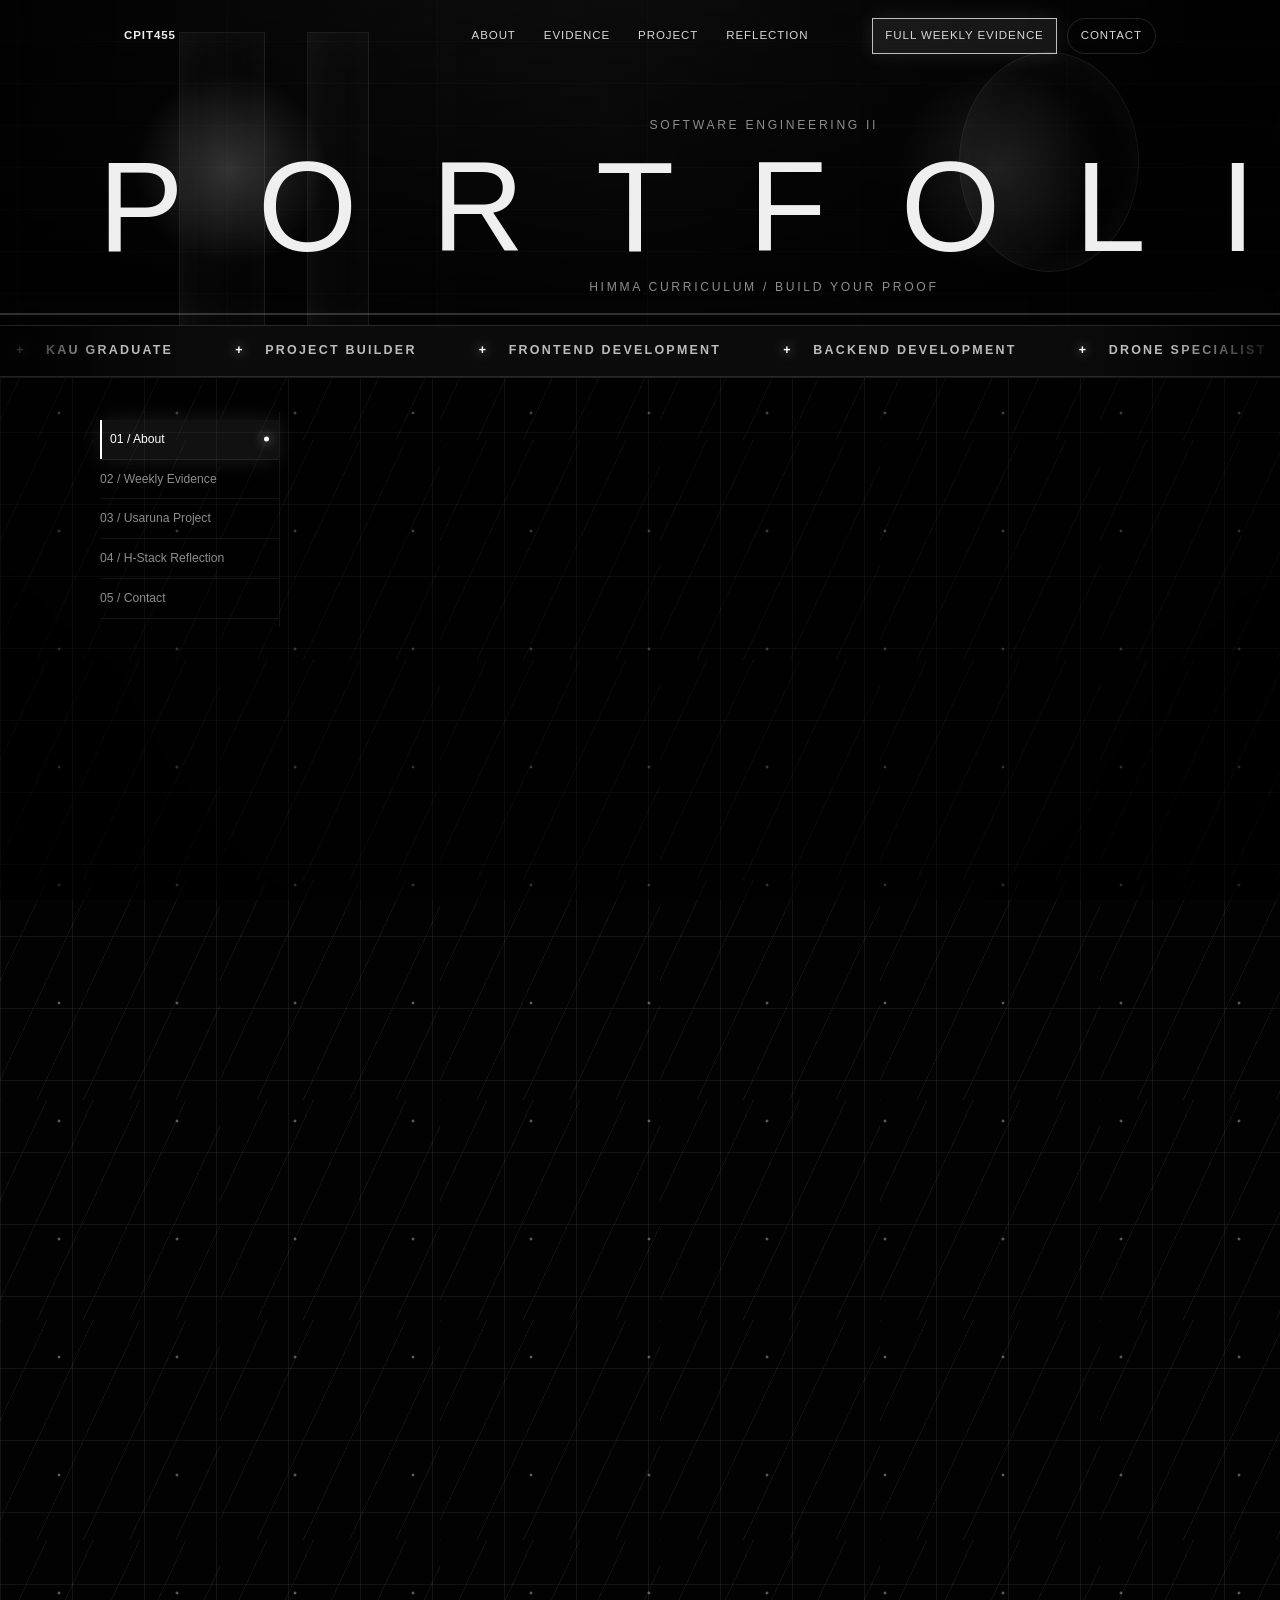
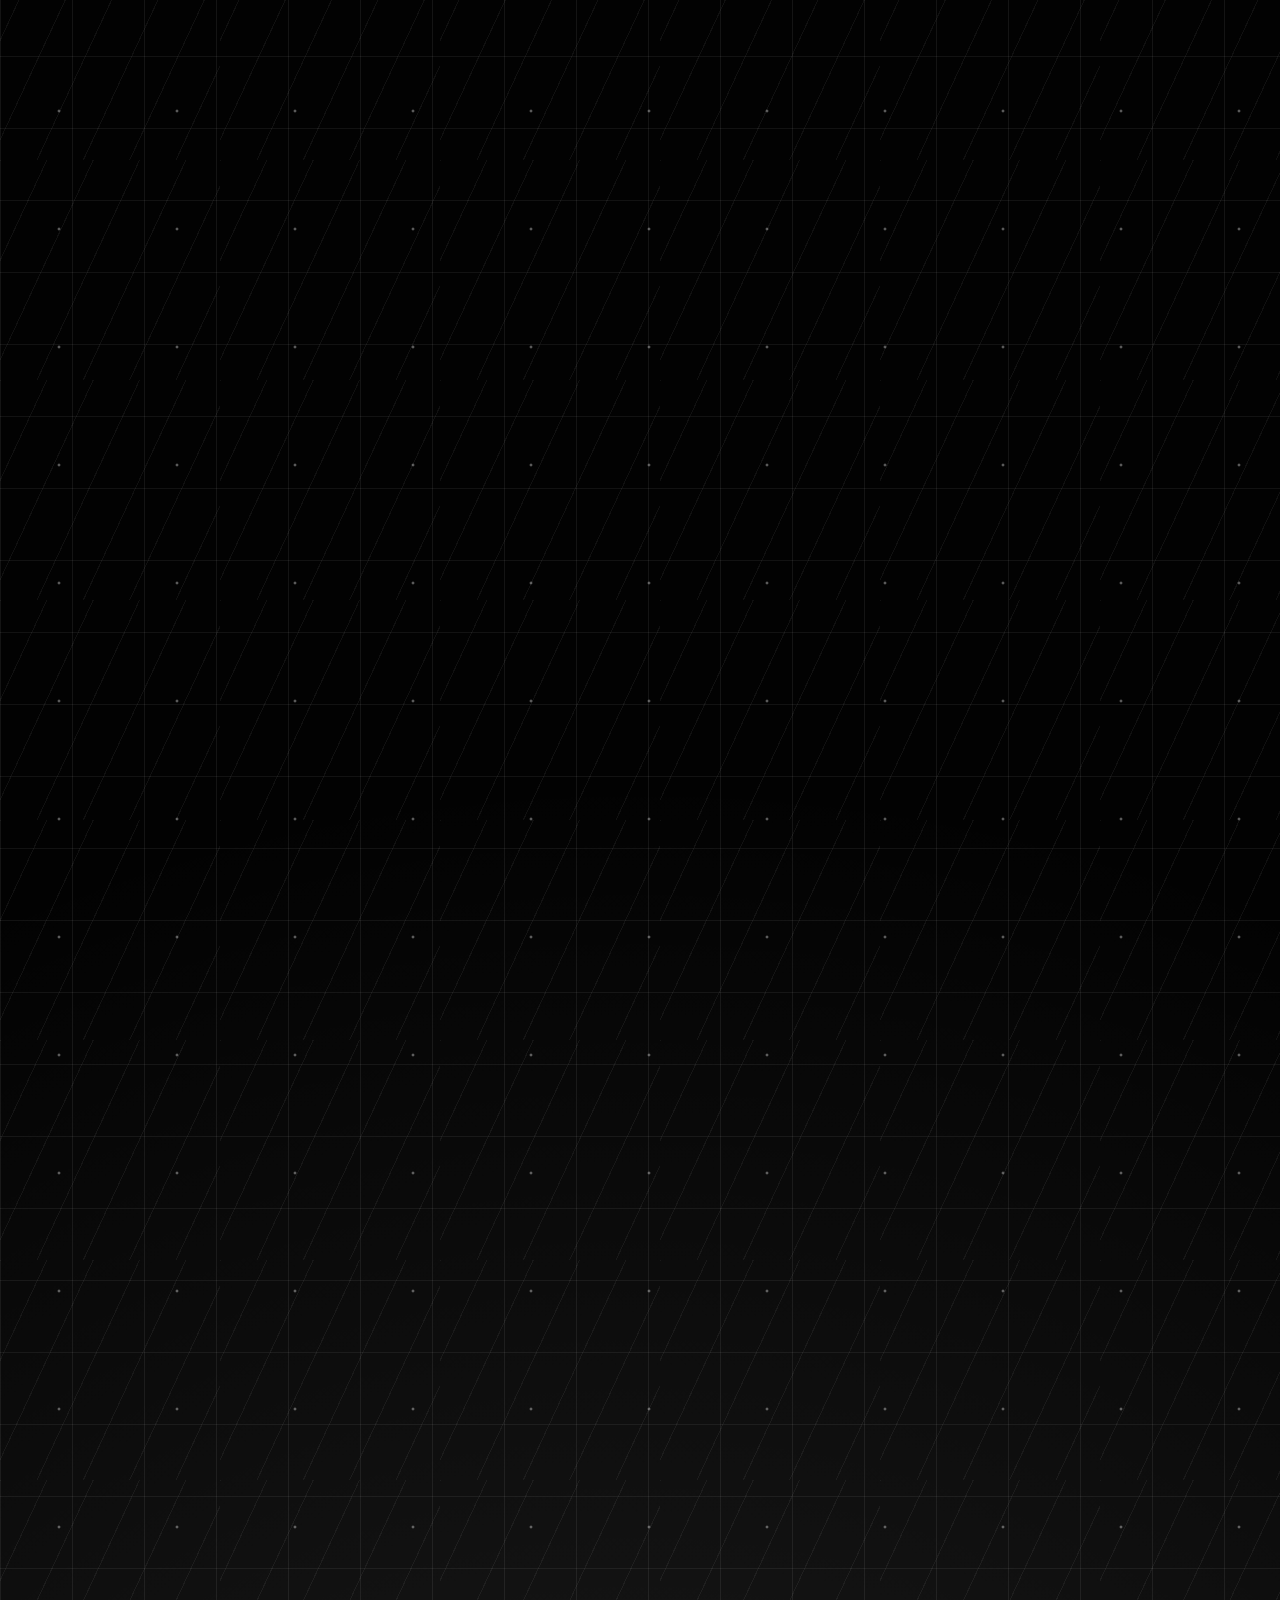
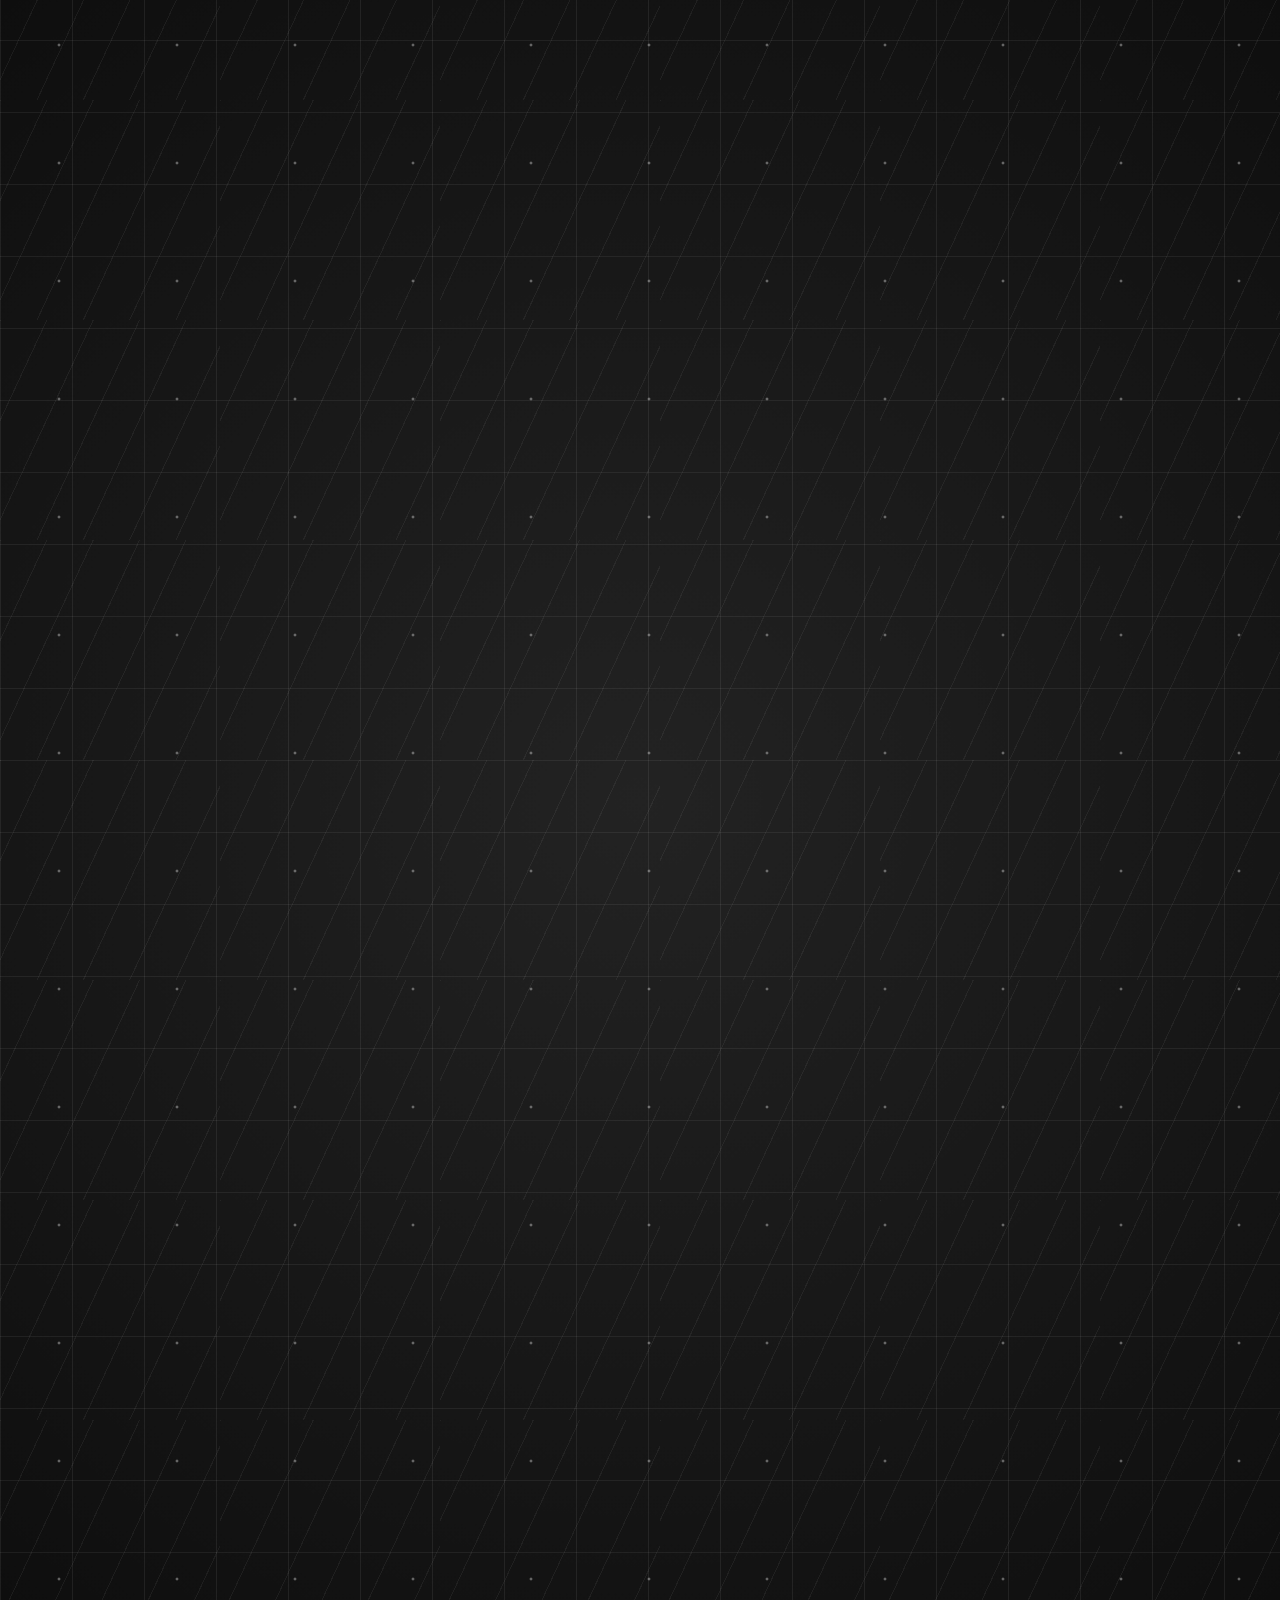
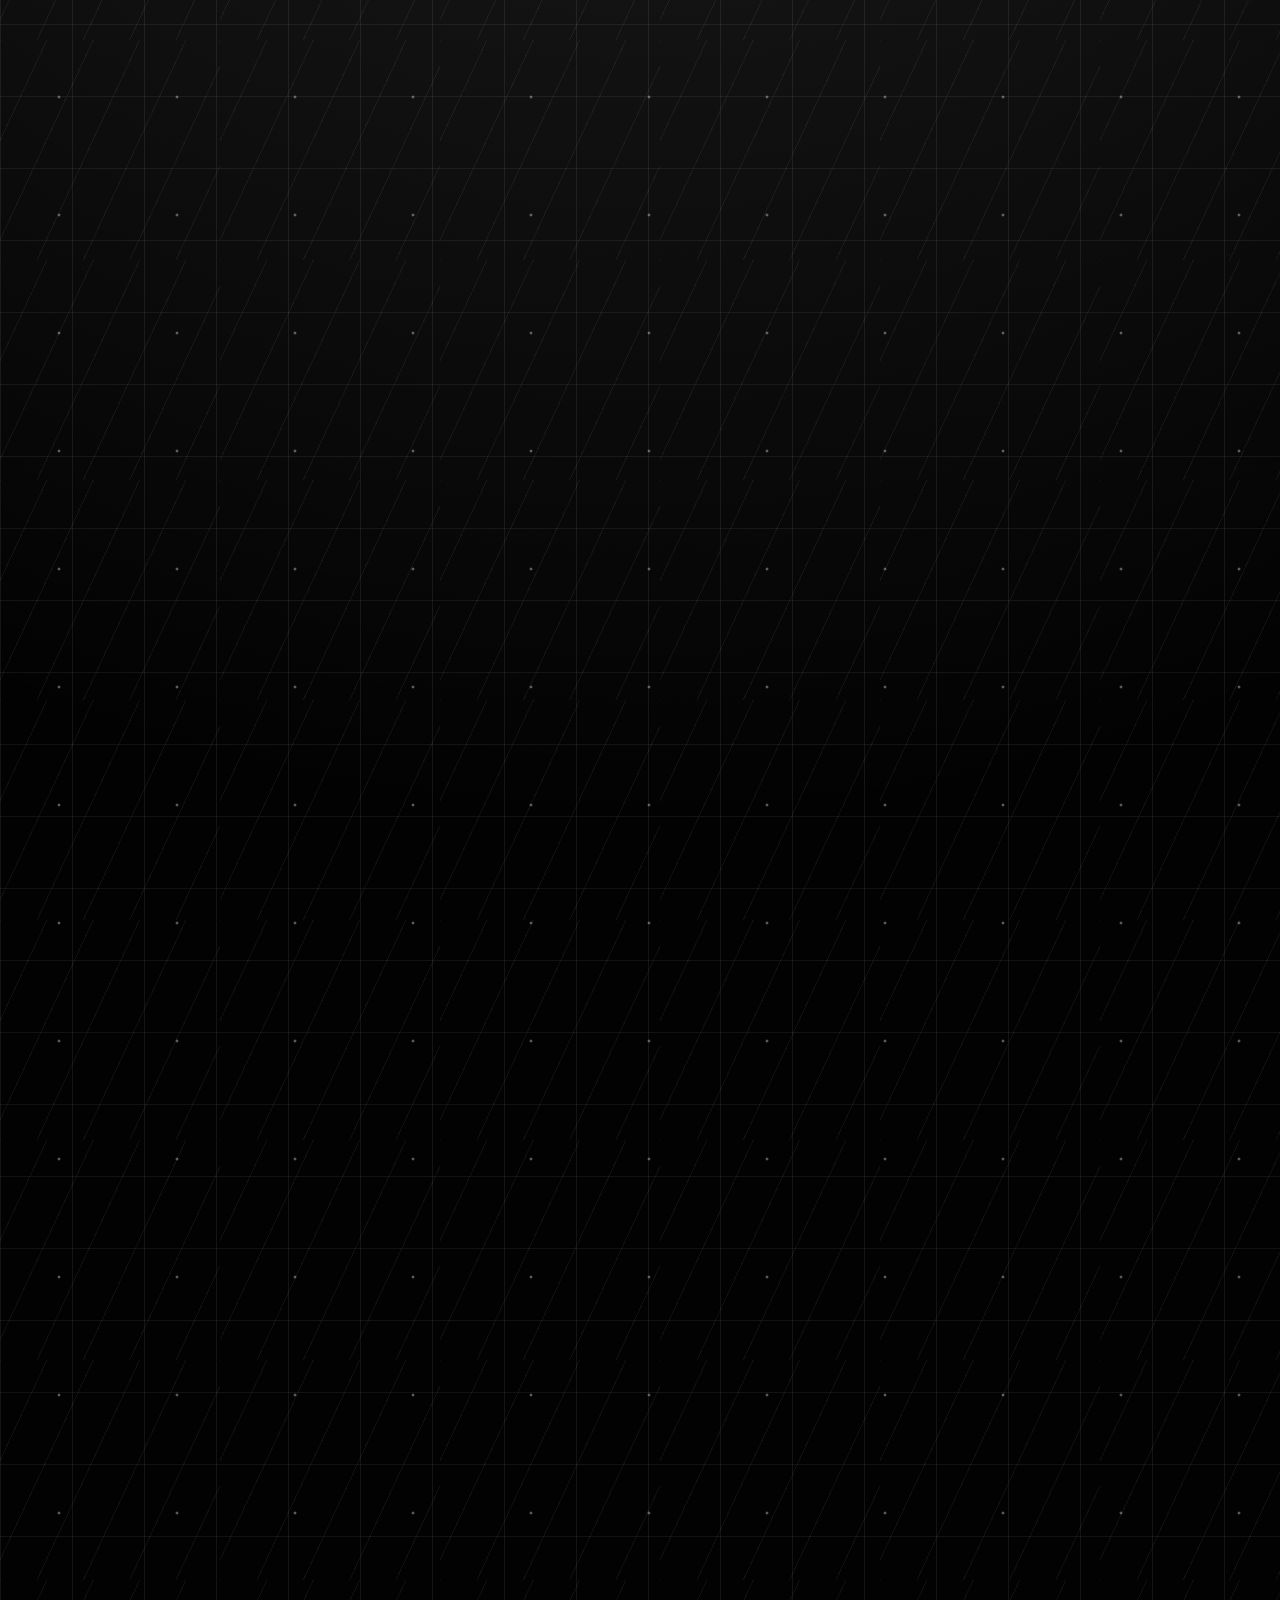
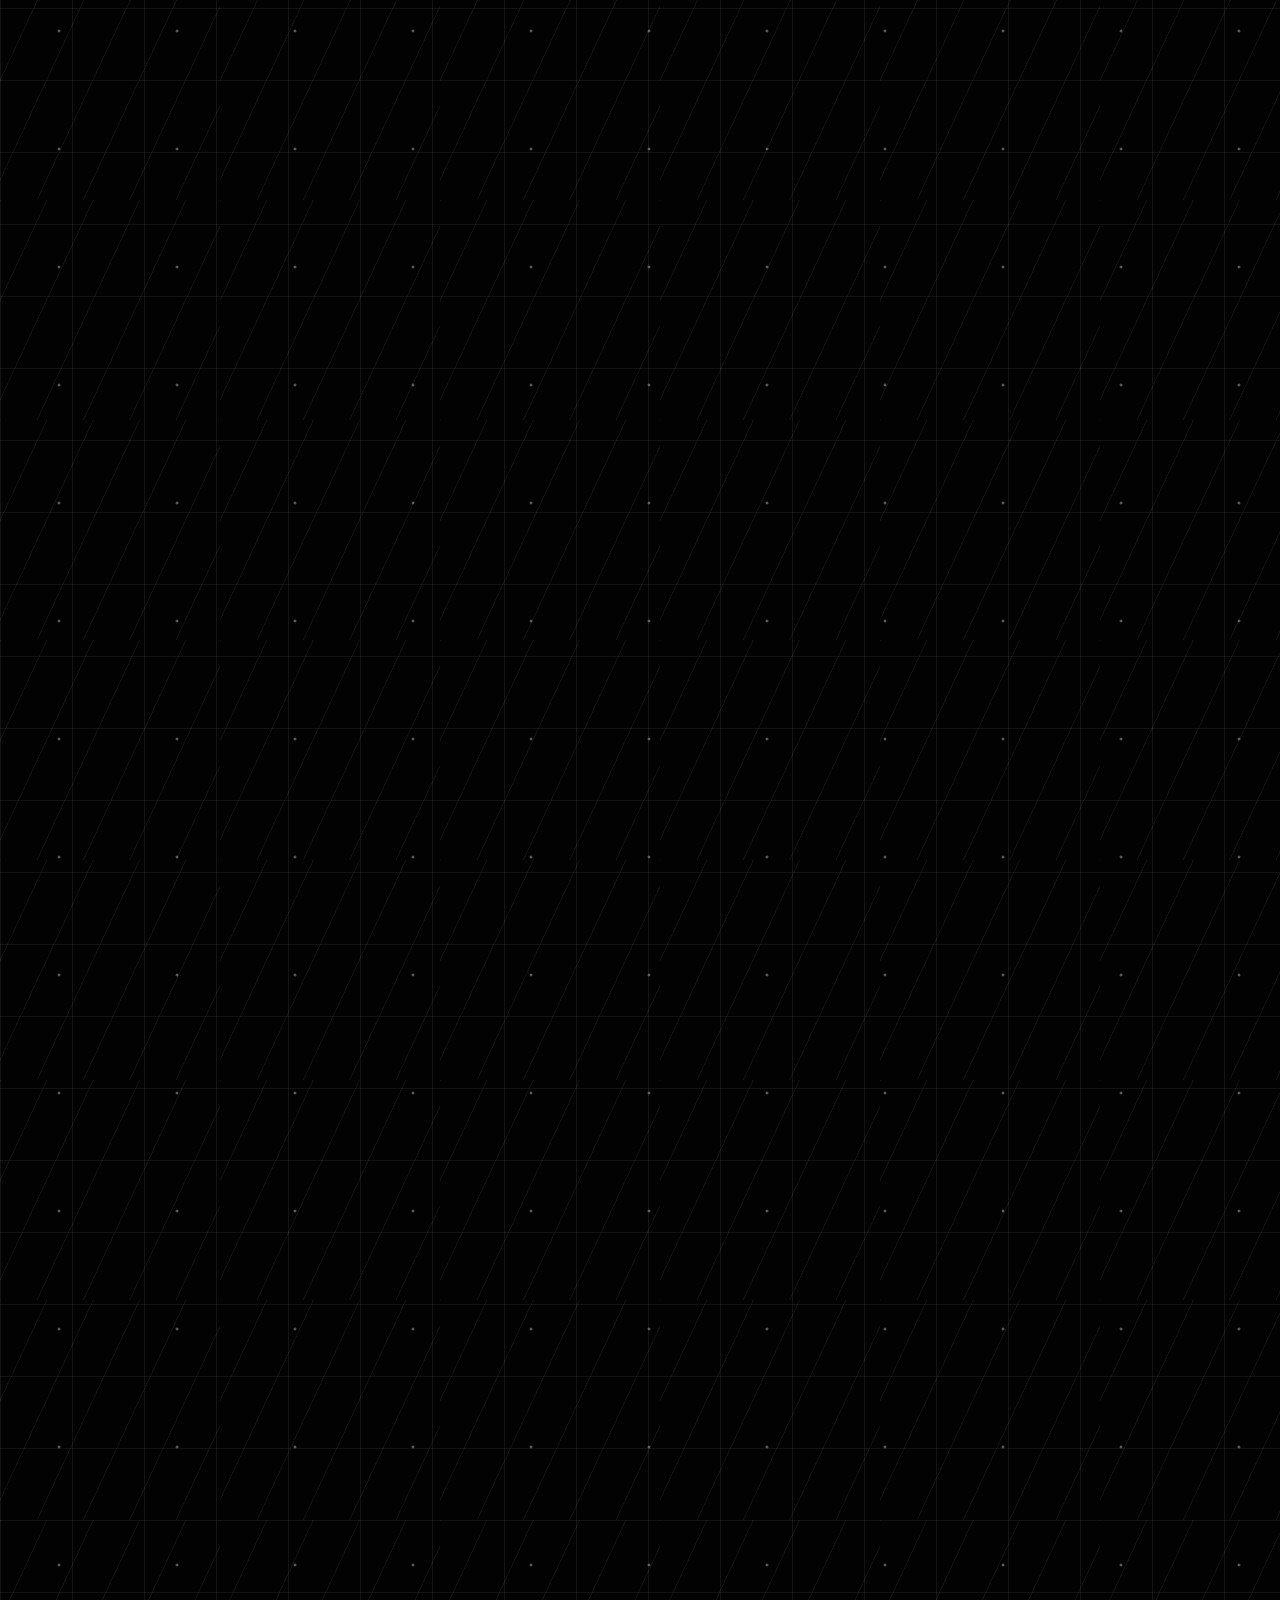
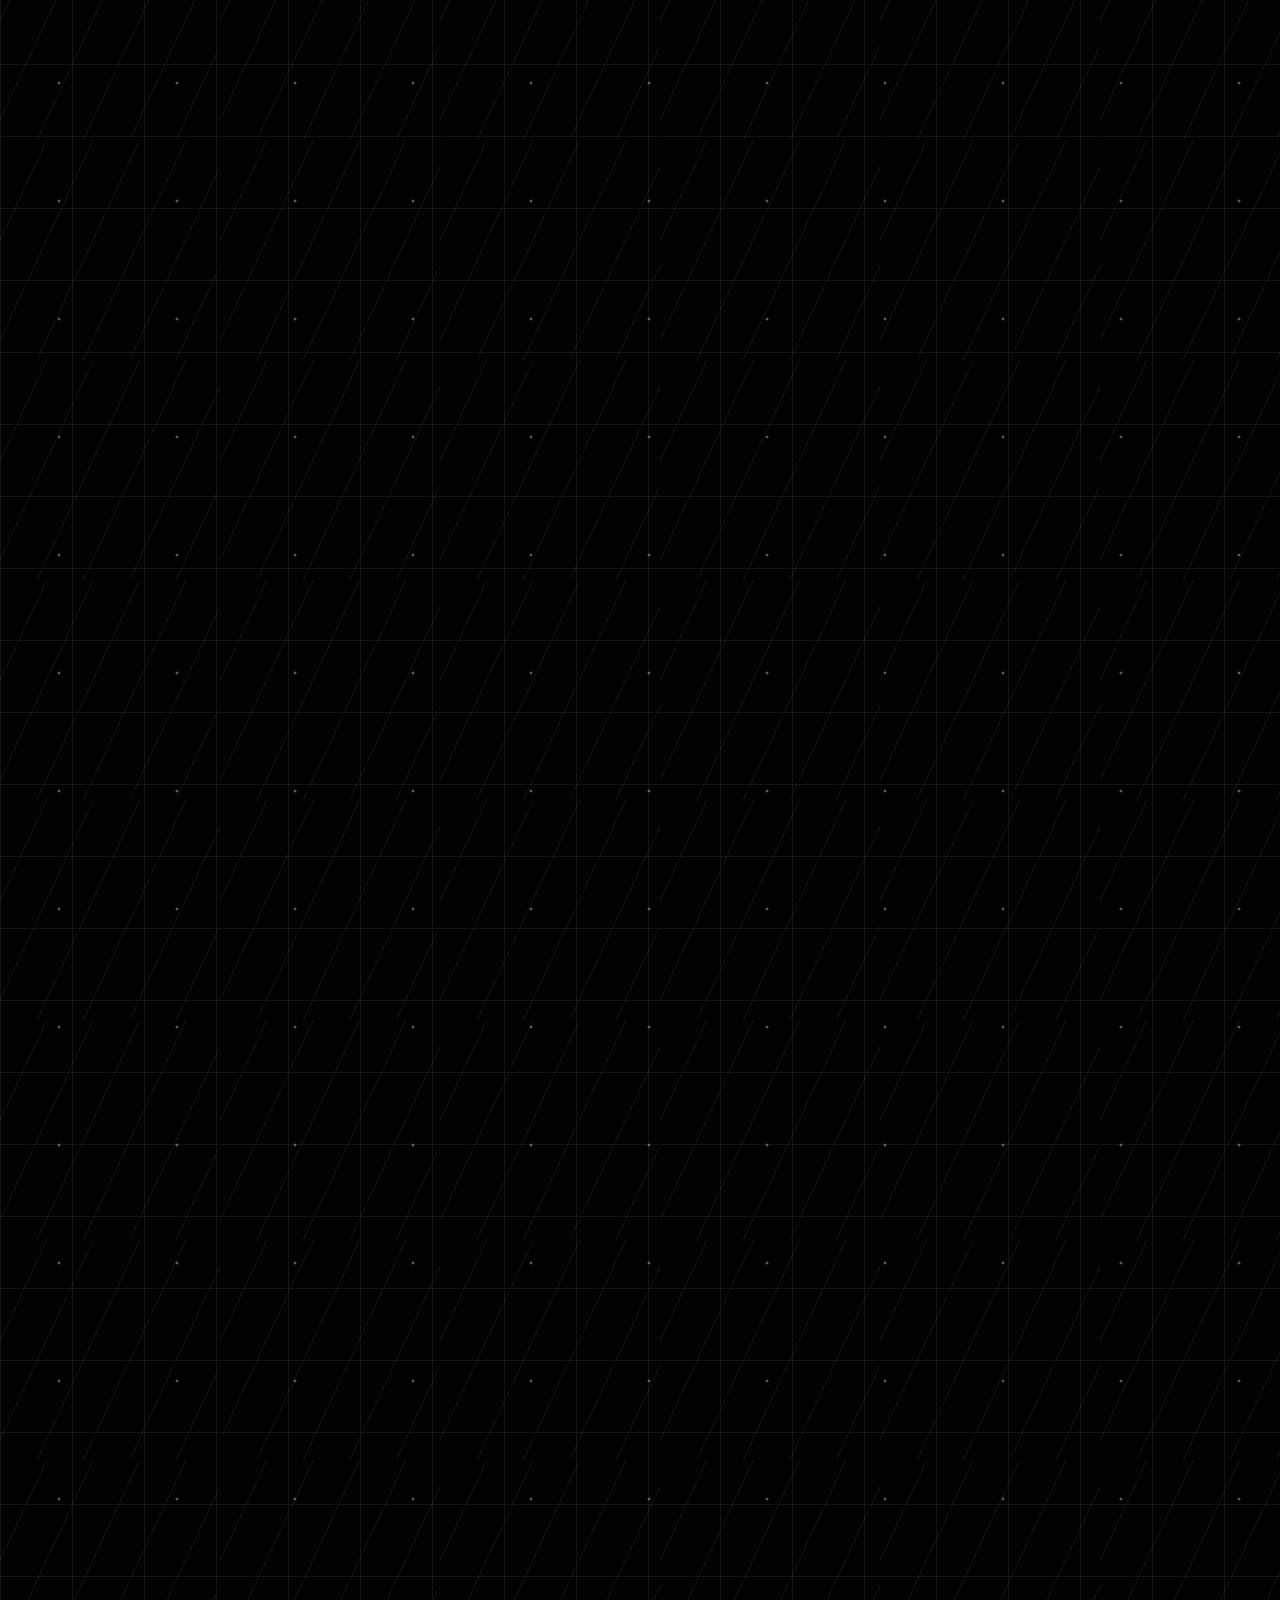
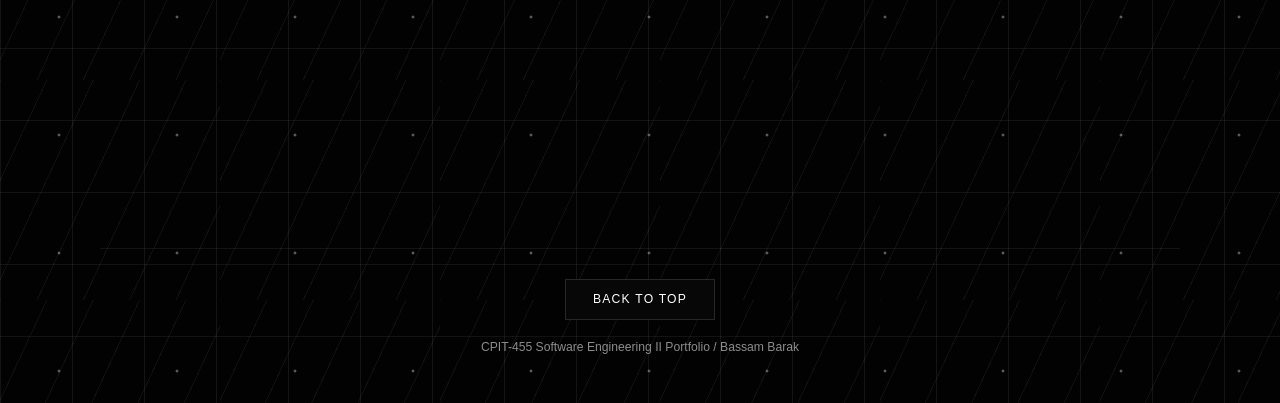
<file: index.html>
<!DOCTYPE html>
<html lang="en">
<head>
  <meta charset="UTF-8">
  <meta name="viewport" content="width=device-width, initial-scale=1.0">
  <meta name="description" content="CPIT-455 Software Engineering II Portfolio">
  <title>CPIT-455 Portfolio | Bassam Barak</title>
  <link rel="stylesheet" href="styles.css">
</head>
<body>
  <header class="hero" id="top">
    <nav class="nav-bar" aria-label="Main navigation">
      <a class="logo" href="#top">CPIT455</a>
      <div class="nav-links">
        <a href="#about">About</a>
        <a href="#evidence">Evidence</a>
        <a href="#project">Project</a>
        <a href="#reflection">Reflection</a>
      </div>
      <div class="nav-actions">
        <a class="evidence-link" href="full-evidence.html">Full Weekly Evidence</a>
        <a class="contact-link" href="#contact">Contact</a>
      </div>
    </nav>

    <div class="hero-visual" aria-hidden="true">
      <div class="tower tower-one"></div>
      <div class="tower tower-two"></div>
      <div class="door"></div>
      <div class="scanline"></div>
    </div>

    <div class="hero-title">
      <p>Software Engineering II</p>
      <h1>PORTFOLIO</h1>
      <span>HIMMA Curriculum / Build Your Proof</span>
    </div>

    <div class="experience-ticker" aria-label="Personal experience highlights">
      <div class="ticker-track">
        <span>KAU graduate</span>
        <span>Project Builder</span>
        <span>Frontend Development</span>
        <span>Backend Development</span>
        <span>Drone Specialist</span>
        <span>Real Engineering Mindset</span>
        <span>Software Developer</span>
        <span>UI/UX Designer</span>
        <span>Problem Solver</span>
        <span>KAU graduate</span>
        <span>Project Builder</span>
        <span>Frontend Development</span>
        <span>Backend Development</span>
        <span>Drone Specialist</span>
        <span>Real Engineering Mindset</span>
        <span>Software Developer</span>
        <span>UI/UX Designer</span>
        <span>Problem Solver</span>
      </div>
    </div>
  </header>

  <main class="page-shell">
    <aside class="side-index" aria-label="Portfolio sections">
      <a href="#about" data-section-link="about">01 / About</a>
      <a href="#evidence" data-section-link="evidence">02 / Weekly Evidence</a>
      <a href="#project" data-section-link="project">03 / Usaruna Project</a>
      <a href="#reflection" data-section-link="reflection">04 / H-Stack Reflection</a>
      <a href="#contact" data-section-link="contact">05 / Contact</a>
    </aside>

    <div class="content">
      <section class="chapter" id="about">
        <p class="chapter-label">01 / Personal File</p>
        <h2>About</h2>
        <div class="split">
          <div>
            <h3>Bassam Barak</h3>
            <p>
              I am an Information Technology student at King Abdulaziz University, currently
              taking CPIT-455 Software Engineering II.
            </p>
            <p>
              This portfolio shows my weekly evidence, project work, and how I’m building my
              understanding step by step through the HIMMA curriculum. I’m still learning, but
              I’m hungry to improve and prove that I can handle real software engineering
              problems.
            </p>
            <p>
              My strongest ability is that when something gets in my way, I do not just stop.
              Even if I do not know exactly how to solve it at first, I keep searching, testing,
              asking, and trying until I find a way to get it done. That mindset is what I want
              this portfolio to show.
            </p>
            <div class="focus-console" aria-label="Current portfolio focus">
              <span class="console-label">Current Focus</span>
              <p><strong>Project:</strong> Usaruna Platform</p>
              <p><strong>Learning:</strong> CPIT-455 Software Engineering II</p>
              <p><strong>Goal:</strong> Build dependable systems people can trust</p>
            </div>
            <div class="proof-counters" aria-label="Portfolio proof counters">
              <article>
                <strong>9</strong>
                <span>Classes</span>
              </article>
              <article>
                <strong>1</strong>
                <span>Project</span>
              </article>
              <article>
                <strong>Full</strong>
                <span>Evidence Archive</span>
              </article>
              <article>
                <strong>HIMMA</strong>
                <span>Reflection</span>
              </article>
            </div>
          </div>
          <div class="profile-file">
            <div class="photo-frame">
              <img src="assets/profile-bassam.jpg" alt="Profile photo of Bassam">
            </div>
            <div class="id-card">
              <span>Student Record</span>
              <p><strong>Major</strong> Information Technology</p>
              <p><strong>Course</strong> CPIT-455</p>
              <p><strong>Term</strong> Spring 2026</p>
              <p><strong>Focus</strong> Software Developent</p>
            </div>
          </div>
        </div>

        <div class="skill-strip">
          <span>Software Architecture</span>
          <span>Reliability</span>
          <span>Safety Case</span>
          <span>Fault Tree Analysis</span>
          <span>ALARP</span>
          <span>Testing</span>
        </div>
      </section>

      <section class="chapter" id="evidence">
        <p class="chapter-label">02 / Evidence Archive</p>
        <h2>Weekly Evidence</h2>
        <p class="intro">
          Evidence means clear thinking, not perfection. Each entry is a small proof of learning:
          a decision, reflection, diagram, test, or argument.
        </p>
        <a class="archive-button page-transition-link" href="full-evidence.html">Open Full Evidence Archive</a>

        <div class="archive-grid">
          <article class="evidence-card">
            <span>Week 01-02</span>
            <h3>CLASS 00 - The HIMMA System</h3>
            <p class="meta">Evidence / Portfolio / Iteration / H-Stack Mindset</p>
            <p class="summary">
              For Class 00, my evidence is the HTML portfolio itself. I built the page as a
              personal space to collect my weekly evidence, project work, and reflection in one
              organized place. I wanted the design to reflect my own style, so I kept the dark black
              theme, clean grid layout, fixed sidebar, active section highlight, and smooth scroll
              animations.
            </p>
            <div class="mini-dependability" aria-label="Portfolio system mini diagram">
              <strong>Portfolio System</strong>
              <div>
                <span>Structure</span>
                <span>Navigation</span>
                <span>Animation</span>
              </div>
              <p>Dark theme / evidence archive / active sidebar</p>
            </div>
            <a class="read-more" href="full-evidence.html#week-01-02">Full Evidence</a>
          </article>

          <article class="evidence-card">
            <span>Week 03-04</span>
            <h3>CLASS 01 - Domain Spine: Dependability</h3>
            <p class="meta">Availability / Reliability / Safety / Security / Resilience</p>
            <p class="summary">
              I selected a mobile banking system as a dependable real-world system and analyzed
              the attributes it needs: availability, reliability, security, safety, and resilience.
              I also identified failure sources such as hardware faults, software bugs, operational
              mistakes, security threats, and network failures, then proposed testing, backups,
              monitoring, authentication, and recovery planning.
            </p>
            <div class="mini-dependability" aria-label="Mobile banking dependability mini diagram">
              <strong>Mobile Banking System</strong>
              <div>
                <span>Attributes</span>
                <span>Risks</span>
                <span>Strategy</span>
              </div>
              <p>Availability / Reliability / Security / Safety / Resilience</p>
            </div>
            <a class="read-more" href="full-evidence.html#week-03-04">Full Evidence</a>
          </article>

          <article class="evidence-card">
            <span>Week 05-06</span>
            <h3>CLASS 02 - Reliability Engineering</h3>
            <p class="meta">Fault / Error / Failure / POFOD / ROCOF / AVAIL</p>
            <p class="summary">
              I selected a mobile banking system and defined its usage profile as a high-transaction
              system used for transfers, bill payments, balance checks, and account services. I chose
              ROCOF as the main reliability metric because banking systems care about how often failures
              happen during continuous transactions, while AVAIL is also important for uptime. I proposed
              redundancy with backup servers and automatic failover so the system can continue working
              if one server fails.
            </p>
            <div class="mini-dependability" aria-label="Reliability metric selection mini diagram">
              <strong>Reliability Strategy</strong>
              <div>
                <span>ROCOF</span>
                <span>AVAIL</span>
                <span>Failover</span>
              </div>
              <p>High-transaction banking system / reduce transaction failures</p>
            </div>
            <a class="read-more" href="full-evidence.html#week-05-06">Full Evidence</a>
          </article>

          <article class="evidence-card">
            <span>Week 07-08</span>
            <h3>CLASS 03 - Safety Engineering</h3>
            <p class="meta">Hazard / Accident / ALARP / Fault Tree Analysis</p>
            <p class="summary">
              I selected the Tesla FSD collision avoidance and automatic braking component as a
              safety-critical system component. The main hazard is that the vehicle fails to detect
              an obstacle or does not brake in time, which could lead to a collision and serious
              harm. I assessed the risk using probability and severity, wrote a "shall not" safety
              requirement, and identified possible causes through a simple fault tree.
            </p>
            <div class="mini-dependability" aria-label="Tesla FSD safety argument mini diagram">
              <strong>Tesla FSD Safety Argument</strong>
              <div>
                <span>Hazard</span>
                <span>Risk</span>
                <span>Fault Tree</span>
              </div>
              <p>Collision avoidance / automatic braking / fail-safe monitor</p>
            </div>
            <a class="read-more" href="full-evidence.html#week-07-08">Full Evidence</a>
          </article>

          <article class="evidence-card wide">
            <span>Week 09-10</span>
            <h3>GROUP PHASE - Security, Resilience, and Reuse</h3>
            <p class="meta">Security Engineering / Resilience Patterns / Software Reuse</p>
            <p class="summary">
              I created a security assurance case for a mobile banking system. I described the
              system architecture, identified likely adversaries and misuse cases, explained the
              defense-in-depth strategy, and listed verification evidence such as penetration
              testing, static analysis, audit logs, and login monitoring. The goal is to show that
              the system can withstand expected attacks, not that it is perfectly secure.
            </p>
            <div class="mini-dependability" aria-label="Security assurance case mini diagram">
              <strong>Security Assurance Case</strong>
              <div>
                <span>Threats</span>
                <span>Controls</span>
                <span>Evidence</span>
              </div>
              <p>Defense in depth / monitoring / verification evidence</p>
            </div>
            <a class="read-more" href="full-evidence.html#week-09-10">Full Evidence</a>
          </article>

          <article class="evidence-card wide">
            <span>Week 11-12</span>
            <h3>CLASS 05 - Resilience Engineering</h3>
            <p class="meta">Failure Chain / Recognition &amp; Resistance / Swiss Cheese Model</p>
            <p class="summary">
              For this resilience case, I used a mobile banking system and analyzed how it can
              continue working during a transaction service failure. I identified a fault, the
              resulting internal error, and the visible failure users would experience, then
              proposed recognition and resistance strategies to keep critical services available.
              I also applied the Swiss Cheese Model using technical, human, and organizational
              layers, and explained how human experts step in when automated recovery reaches its
              limit.
            </p>
            <div class="mini-dependability" aria-label="Mobile banking resilience mini diagram">
              <strong>Resilience Engineering</strong>
              <div>
                <span>Failure Chain</span>
                <span>R&amp;R</span>
                <span>Human Loop</span>
              </div>
              <p>Recognition / resistance / Swiss Cheese layers</p>
            </div>
            <a class="read-more" href="full-evidence.html#week-11-12">Full Evidence</a>
          </article>

          <article class="evidence-card wide">
            <span>Week 13-14</span>
            <h3>CLASS 06 - Software Reuse Strategy</h3>
            <p class="meta">Application Framework / COTS &amp; API Integration / Validation</p>
            <p class="summary">
              For this reuse strategy, I selected an e-commerce store system and used an Application
              Framework with COTS/API integration. The reusable core components include user
              accounts, product catalog, shopping cart, checkout, payment gateway, inventory, order
              tracking, and notifications. To avoid reuse problems like the Ariane 5 failure, reused
              components must be validated through integration testing, boundary testing, payment
              testing, and security checks before deployment.
            </p>
            <div class="mini-dependability" aria-label="E-commerce reuse strategy mini diagram">
              <strong>Software Reuse Strategy</strong>
              <div>
                <span>Core</span>
                <span>COTS/API</span>
                <span>Validation</span>
              </div>
              <p>Application framework / configurable store components</p>
            </div>
            <a class="read-more" href="full-evidence.html#week-13-14">Full Evidence</a>
          </article>

          <article class="evidence-card wide">
            <span>Class 07</span>
            <h3>CLASS 07 - CBSE Strategy</h3>
            <p class="meta">Development with Reuse / Components / Interfaces / Validation</p>
            <p class="summary">
              For this CBSE strategy, I used an e-commerce store system and chose Development with
              Reuse because the system can be built faster by integrating existing components
              instead of coding everything from scratch. The independent components include product
              catalog, shopping cart, payment gateway, inventory, shipping API, notification
              service, and user authentication. I also explained how clear interfaces, integration
              testing, adaptor components, and validation reduce risks such as component mismatch
              or payment failure.
            </p>
            <div class="mini-dependability" aria-label="CBSE strategy mini diagram">
              <strong>CBSE Strategy</strong>
              <div>
                <span>Components</span>
                <span>Interfaces</span>
                <span>Validation</span>
              </div>
              <p>Development with reuse / adaptor components / integration testing</p>
            </div>
            <a class="read-more" href="full-evidence.html#class-07">Full Evidence</a>
          </article>

          <article class="evidence-card wide">
            <span>Class 08</span>
            <h3>CLASS 08 - Distributed Architecture Plan</h3>
            <p class="meta">Hybrid Multi-Tier / Distributed Services / Cloud Recovery</p>
            <p class="summary">
              For this distributed architecture plan, I selected an e-commerce store and used a
              hybrid multi-tier client-server model with distributed backend components. The system
              is divided into clients, an API gateway, independent services such as product catalog,
              cart, checkout, payment, inventory, shipping, and notification, plus distributed
              databases and cloud monitoring. This design supports scalability during peak shopping
              periods, protects data using HTTPS/TLS, and improves reliability through load
              balancing, service replication, failover, queues, and cloud-based recovery.
            </p>
            <div class="mini-dependability" aria-label="Distributed architecture mini diagram">
              <strong>Distributed Architecture</strong>
              <div>
                <span>Gateway</span>
                <span>Services</span>
                <span>Cloud</span>
              </div>
              <p>Multi-tier client-server / failover / HTTPS-TLS</p>
            </div>
            <a class="read-more" href="full-evidence.html#class-08">Full Evidence</a>
          </article>

          <article class="evidence-card wide">
            <span>Class 09</span>
            <h3>CLASS 09 - Multi-tier and Middleware Strategy</h3>
            <p class="meta">Presentation Tier / Middleware / Application Tier / Data Tier</p>
            <p class="summary">
              For this multi-tier and middleware strategy, I selected a multi-tier architecture for
              the e-commerce store. The system is divided into a presentation tier, application
              tier, and data tier, with middleware connecting services and managing communication
              between components. This improves scalability, reduces server overload, and prevents
              one tier failure from silently collapsing the whole system.
            </p>
            <div class="mini-dependability" aria-label="Multi-tier middleware strategy mini diagram">
              <strong>Multi-tier Strategy</strong>
              <div>
                <span>UI</span>
                <span>Middleware</span>
                <span>Data</span>
              </div>
              <p>Localized control / message queues / API gateway</p>
            </div>
            <a class="read-more" href="full-evidence.html#class-09">Full Evidence</a>
          </article>
        </div>
      </section>

      <section class="chapter" id="project">
        <p class="chapter-label">03 / Project Record</p>
        <h2>Usaruna Project</h2>

        <div class="feature-panel">
          <div>
            <h3>Usaruna Platform</h3>
            <p><strong>Domain:</strong> E-commerce Marketplace / Family Businesses</p>
            <p><strong>Team Size:</strong> 5 members</p>
            <p>
              Usaruna is a web-based e-commerce marketplace that supports productive family
              businesses in Saudi Arabia. It solves the problem of unorganized selling through
              WhatsApp and Instagram by giving producers a trusted place to display products,
              manage orders, receive payments, and reach more customers. Dependability matters
              because the platform handles user accounts, product data, payments, orders,
              delivery tracking, and customer trust.
            </p>
          </div>
          <div class="schematic project-logo-panel">
            <img src="assets/usaruna-logo-bw.png" alt="Usaruna platform black and white logo">
          </div>
        </div>

        <h3 class="project-subtitle">Dependability Metrics</h3>
        <div class="metric-row">
          <article>
            <span>Availability</span>
            <p>The platform should stay available for customers and producers, especially during peak ordering times.</p>
          </article>
          <article>
            <span>Reliability</span>
            <p>Orders, payments, product details, and inventory updates must be processed correctly.</p>
          </article>
          <article>
            <span>Safety</span>
            <p>The platform should prevent harmful use, such as unsafe or illegal product listings.</p>
          </article>
          <article>
            <span>Security</span>
            <p>Customer data, producer accounts, payments, and admin access must be protected using authentication, encryption, and access control.</p>
          </article>
          <article>
            <span>Resilience</span>
            <p>The system should recover from payment errors, server issues, database problems, or external service failures without losing order data.</p>
          </article>
        </div>

        <h3 class="project-subtitle">Architecture &amp; Engineering</h3>
        <div class="project-grid">
          <article>
            <h4>Software Reuse</h4>
            <p>The project reuses React, Vite, Tailwind CSS, Node.js, Express.js, Supabase, Moyasar, Google Maps API, and storage services instead of building everything from scratch.</p>
          </article>
          <article>
            <h4>Distributed Architecture</h4>
            <p>The system is divided into frontend, backend API, database, and external services. React handles the user interface, Node.js/Express handles business logic, Supabase stores data and authentication, and Moyasar/Google Maps support payments and delivery.</p>
          </article>
          <article>
            <h4>Component-Based</h4>
            <p>The platform is built from independent components such as authentication, product catalog, shopping cart, order management, payment processing, reviews, delivery tracking, notifications, and admin dashboard.</p>
          </article>
          <article>
            <h4>Systems of Systems</h4>
            <p>Usaruna connects multiple systems together, including the web application, Supabase database/authentication, payment gateway, image storage, Google Maps API, and delivery-related services.</p>
          </article>
          <article>
            <h4>Code Coverage</h4>
            <p>Testing should cover key workflows such as registration, login, product creation, checkout, payment handling, order status updates, reviews, and admin verification.</p>
          </article>
          <article>
            <h4>Hazard Analysis</h4>
            <p>Main risks include order completion failure, payment gateway downtime, database connection loss, fake reviews, unsafe product listings, and delivery delays. These are handled using validation, admin moderation, fallback handling, and secure external services.</p>
          </article>
        </div>

        <h3 class="project-subtitle">Project Evidence</h3>
        <ul class="project-evidence">
          <li><strong>Risk Metric:</strong> Availability target, payment/order failure tracking, and secure order completion rate.</li>
          <li><strong>Architecture Pattern:</strong> Multi-tier architecture with frontend, backend API, database, and external services.</li>
          <li><strong>Safety Standard:</strong> ALARP thinking is applied by reducing high risks such as payment data leaks, unsafe products, and order failures as much as reasonably possible.</li>
          <li><strong>V&amp;V Evidence:</strong> Use API testing, checkout testing, payment failure testing, database backup checks, admin moderation testing, and user workflow testing.</li>
        </ul>

        <div class="button-row">
          <a class="primary-action" href="full-evidence.html#project-evidence">Project Evidence</a>
        </div>
      </section>

      <section class="chapter" id="reflection">
        <p class="chapter-label">04 / Reflection Log</p>
        <h2>H-Stack Reflection</h2>
        <div class="reflection-list">
          <article>
            <h3>What changed in how I think?</h3>
            <p>
              Before this course, I honestly thought software engineering was mostly about writing
              documents, diagrams, and formal requirements on paper. After taking CPIT-455 with
              Dr. Adeeb Noor, my view changed a lot. He showed us the real side of software
              engineering, not just the textbook side.
            </p>
            <p>
              What changed for me is that I started to understand that software engineering is
              about making decisions that affect real people, real systems, and real failures. It
              is not only about saying "the system shall do this" or drawing diagrams. It is about
              thinking about what happens when the system breaks, when users make mistakes, when
              attackers try to abuse it, when the database goes down, or when the project moves
              from paper into an actual working system.
            </p>
            <p>
              Dr. Adeeb Noor's way of teaching made the course feel closer to real industry life.
              Instead of only memorizing definitions, we had to think like engineers: what can
              fail, how bad is the failure, how do we prove the system is safe, and how do we
              design it to recover. That changed how I look at software projects.
            </p>
          </article>
          <article>
            <h3>My biggest V1 to V2 improvement</h3>
            <p>
              My biggest improvement from V1 to V2 was understanding that writing about a project
              is much easier than actually building and improving one. In V1, the project feels
              clean because everything is still on paper. You can describe the idea, the features,
              the users, and the architecture in a simple way.
            </p>
            <p>
              But in V2, when you start thinking about the real implementation, the project becomes
              much more serious. You begin to notice things you did not fully think about before,
              like payment errors, database problems, user roles, security rules, order tracking,
              testing, and how every part of the system depends on another part.
            </p>
            <p>
              This was honestly humbling. It showed me that having a good idea is only the
              beginning. The real work is turning that idea into something dependable, usable, and
              realistic. That lesson helped me respect the software engineering process more.
            </p>
          </article>
          <article>
            <h3>Safety vs Reliability</h3>
            <p>
              The biggest thing I learned about safety and reliability is that they are not the
              same thing. Before, I used to think if a system works correctly, then it is
              automatically safe. But this course made me realize that a reliable system can still
              be unsafe if it does the wrong thing very consistently.
            </p>
            <p>
              Reliability is about whether the system performs as expected. Safety is about
              whether the system avoids causing harm. For example, in our project, the platform may
              reliably process product listings or reviews, but if unsafe products are allowed or
              fake reviews damage trust, then the system still has a safety problem.
            </p>
            <p>
              So now I think about safety differently. I do not only ask, "Does the feature work?"
              I also ask, "Can this feature cause harm if it is misused, fails, or is handled
              badly?" That is a more mature way to think about software.
            </p>
          </article>
          <article>
            <h3>What I will carry into my career</h3>
            <p>
              What I will carry into my career is the mindset from this course. I learned that a
              software engineer should not only focus on building features. A real software engineer
              should think about dependability, safety, security, resilience, reuse, architecture,
              testing, and how the system behaves when something goes wrong.
            </p>
            <p>
              I will also carry Dr. Adeeb Noor's way of thinking. He taught us to connect software
              engineering to real life, not just assignments. Systems are not perfect, users are
              not perfect, and failures will happen. The important thing is to design with that in
              mind.
            </p>
            <p>
              This course made me understand that good engineering is not about pretending
              everything will work. It is about preparing for what can go wrong and still building
              systems that people can trust.
            </p>
          </article>
        </div>
      </section>

      <section class="chapter contact" id="contact">
        <p class="chapter-label">05 / Contact Channel</p>
        <h2>Contact</h2>
        <p>Use professional contact methods only. Do not include private phone numbers or home addresses.</p>
        <div class="contact-grid">
          <a href="mailto:BBARAK@stu.kau.edu.sa">Email</a>
          <a href="https://github.com/HeadHanchoo" target="_blank" rel="noreferrer">
            <svg viewBox="0 0 24 24" aria-hidden="true">
              <path d="M12 2a10 10 0 0 0-3.16 19.49c.5.09.68-.22.68-.48v-1.7c-2.78.6-3.37-1.19-3.37-1.19-.45-1.16-1.11-1.47-1.11-1.47-.91-.62.07-.61.07-.61 1 .07 1.53 1.03 1.53 1.03.9 1.52 2.34 1.08 2.91.83.09-.64.35-1.08.63-1.33-2.22-.25-4.55-1.11-4.55-4.94 0-1.09.39-1.98 1.03-2.68-.1-.25-.45-1.27.1-2.64 0 0 .84-.27 2.75 1.02A9.5 9.5 0 0 1 12 7c.85 0 1.7.11 2.5.33 1.9-1.29 2.74-1.02 2.74-1.02.55 1.37.2 2.39.1 2.64.64.7 1.03 1.59 1.03 2.68 0 3.84-2.34 4.69-4.57 4.94.36.31.68.92.68 1.86v2.58c0 .26.18.57.69.48A10 10 0 0 0 12 2Z"/>
            </svg>
            GitHub
          </a>
          <a href="https://www.linkedin.com/in/bassam-barak-8733982b1" target="_blank" rel="noreferrer">
            <svg viewBox="0 0 24 24" aria-hidden="true">
              <path d="M6.94 8.75H3.8V20h3.14V8.75ZM5.37 7.21a1.82 1.82 0 1 0 0-3.64 1.82 1.82 0 0 0 0 3.64ZM20.2 13.84c0-3.02-1.61-4.43-3.77-4.43-1.74 0-2.52.96-2.95 1.63V8.75h-3.01V20h3.14v-5.56c0-1.47.28-2.89 2.1-2.89 1.79 0 1.82 1.68 1.82 2.99V20h3.14v-6.16h-.47Z"/>
            </svg>
            LinkedIn
          </a>
          <a href="#">CV</a>
        </div>
      </section>
    </div>
  </main>

  <footer class="footer">
    <a href="#top">Back to top</a>
    <p>CPIT-455 Software Engineering II Portfolio / Bassam Barak</p>
  </footer>

  <div class="page-transition" aria-hidden="true">
    <span>Opening Evidence Archive</span>
  </div>

  <script>
    const root = document.documentElement;
    const revealItems = document.querySelectorAll(".chapter, .evidence-card, .metric-row article, .reflection-list article");
    const sectionLinks = document.querySelectorAll("[data-section-link]");
    const pageSections = document.querySelectorAll(".chapter[id]");
    const transitionOverlay = document.querySelector(".page-transition");

    window.addEventListener("pointermove", (event) => {
      const x = (event.clientX / window.innerWidth - 0.5) * 2;
      const y = (event.clientY / window.innerHeight - 0.5) * 2;

      root.style.setProperty("--pattern-x", `${x * 18}px`);
      root.style.setProperty("--pattern-y", `${y * 18}px`);
      root.style.setProperty("--pattern-glow-x", `${50 + x * 8}%`);
      root.style.setProperty("--pattern-glow-y", `${40 + y * 8}%`);
    });

    const observer = new IntersectionObserver((entries) => {
      entries.forEach((entry) => {
        if (entry.isIntersecting) {
          entry.target.classList.add("is-visible");
        } else {
          entry.target.classList.remove("is-visible");
        }
      });
    }, {
      rootMargin: "-8% 0px -12% 0px",
      threshold: 0.16
    });

    revealItems.forEach((item) => observer.observe(item));

    const setActiveSection = (id) => {
      sectionLinks.forEach((link) => {
        link.classList.toggle("is-active", link.dataset.sectionLink === id);
      });
    };

    const updateActiveSection = () => {
      const focusLine = window.innerHeight * 0.38;
      let activeId = pageSections[0]?.id;

      pageSections.forEach((section) => {
        const rect = section.getBoundingClientRect();

        if (rect.top <= focusLine && rect.bottom >= focusLine) {
          activeId = section.id;
        }
      });

      if (activeId) {
        setActiveSection(activeId);
      }
    };

    sectionLinks.forEach((link) => {
      link.addEventListener("click", () => {
        setActiveSection(link.dataset.sectionLink);
      });
    });

    window.addEventListener("scroll", updateActiveSection, { passive: true });
    window.addEventListener("resize", updateActiveSection);

    if (window.location.hash) {
      setActiveSection(window.location.hash.slice(1));
    } else {
      updateActiveSection();
    }

    document.querySelectorAll('a[href$=".html"], a[href*=".html#"]').forEach((link) => {
      link.addEventListener("click", (event) => {
        const href = link.getAttribute("href");

        if (!href || link.target === "_blank") {
          return;
        }

        event.preventDefault();
        transitionOverlay.classList.add("is-active");

        setTimeout(() => {
          window.location.href = href;
        }, 1500);
      });
    });
  </script>
</body>
</html>
</file>
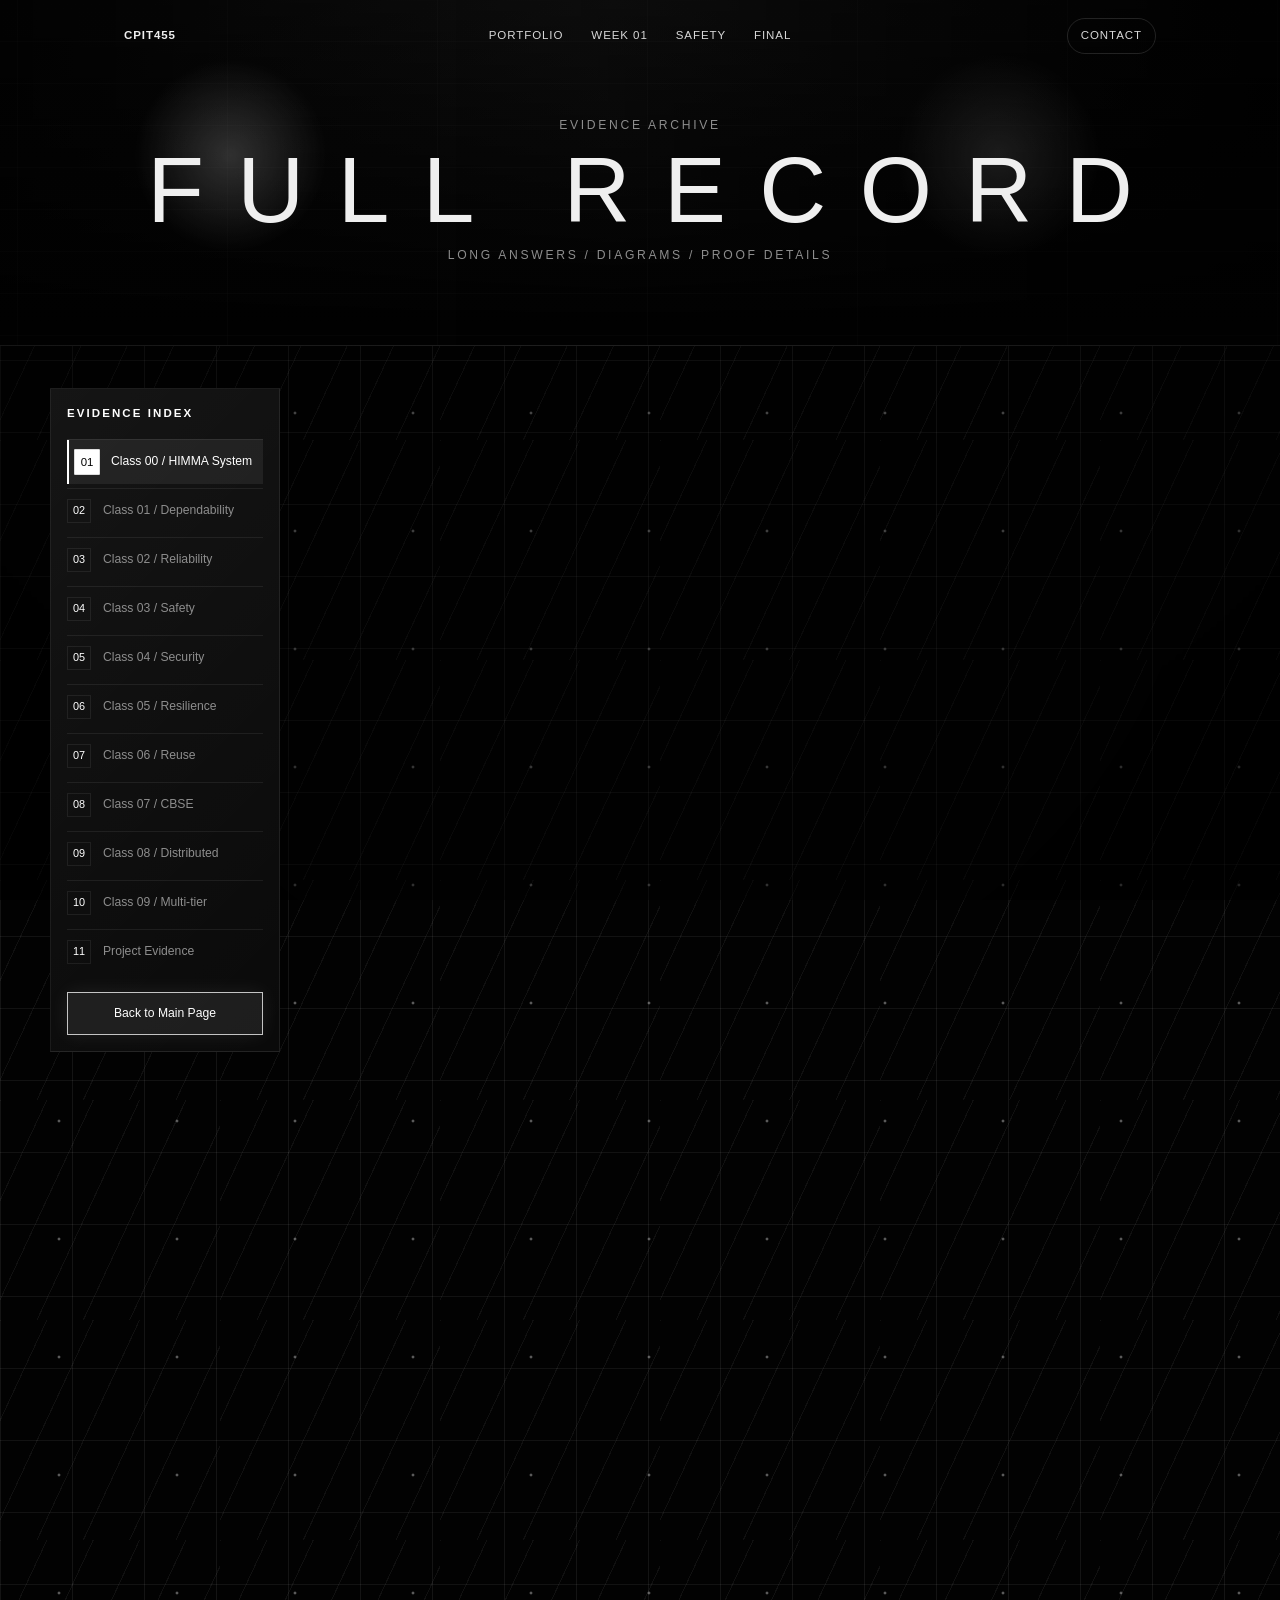
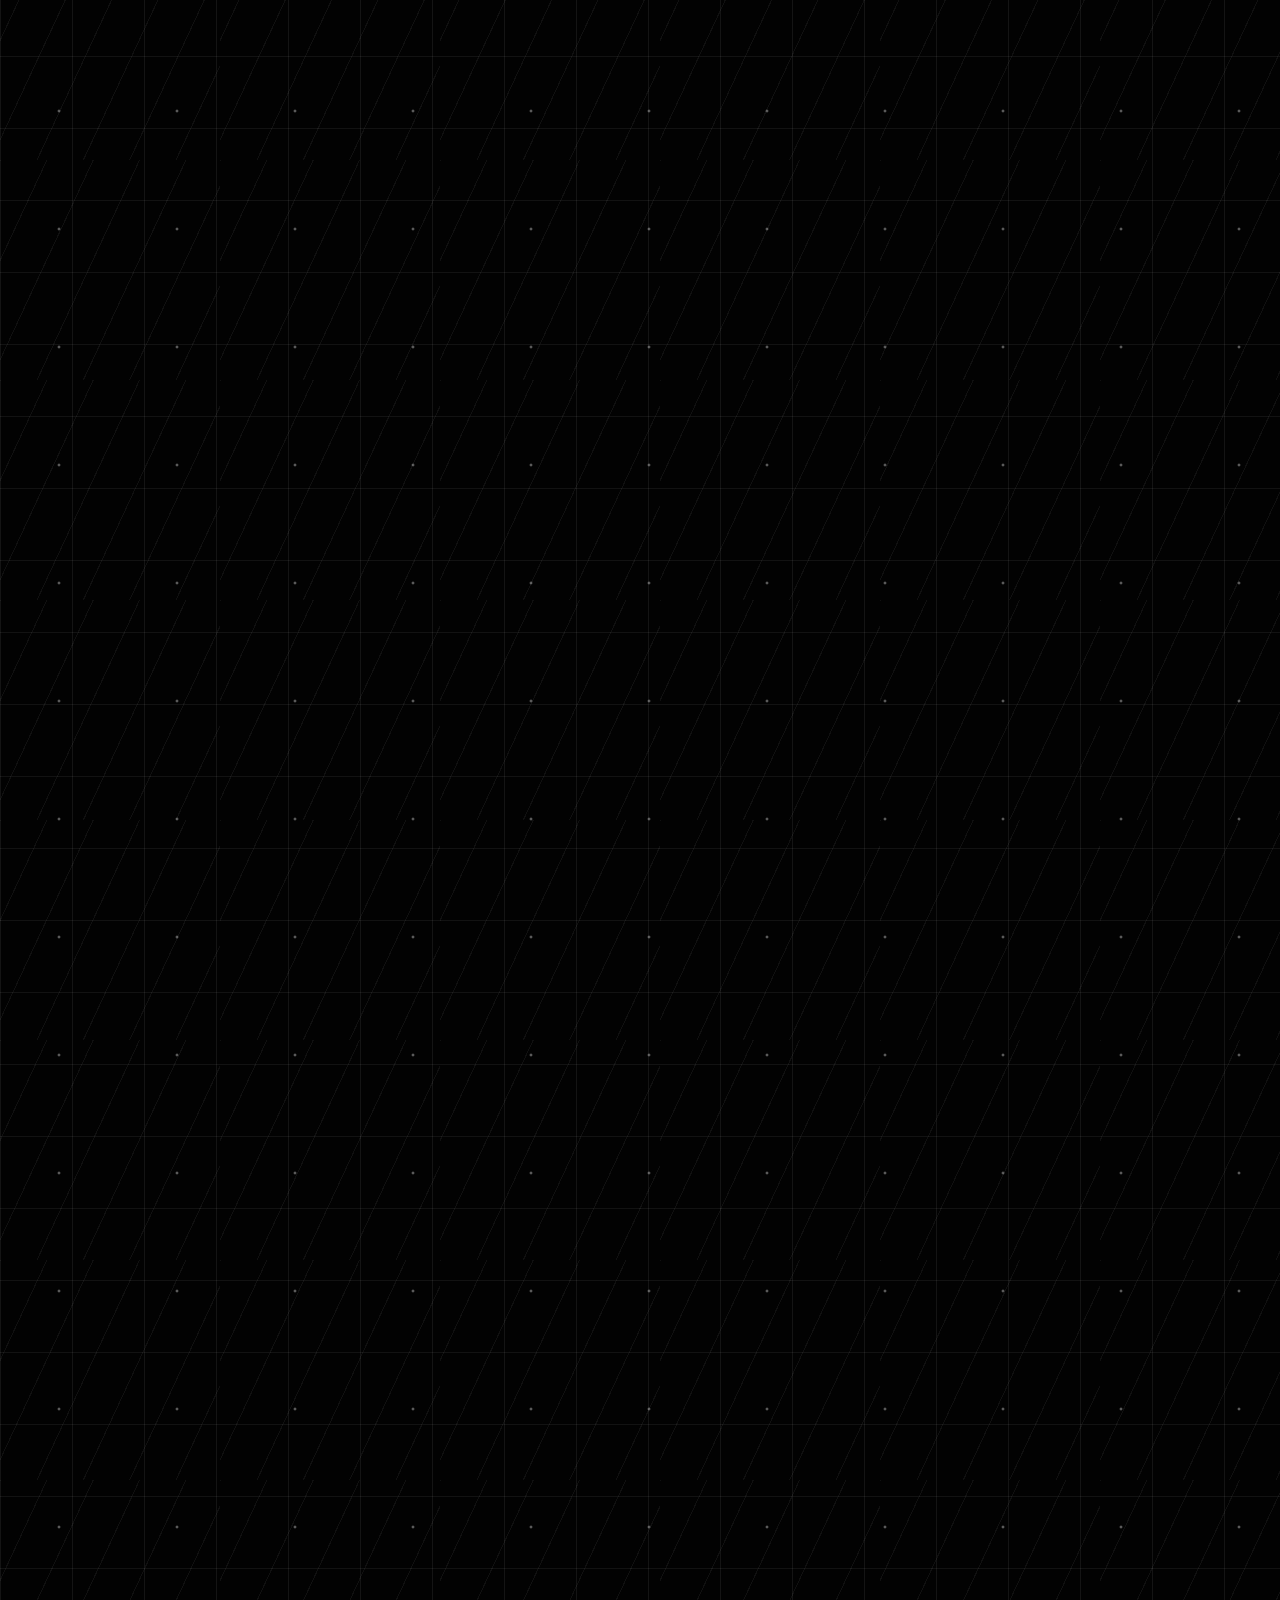
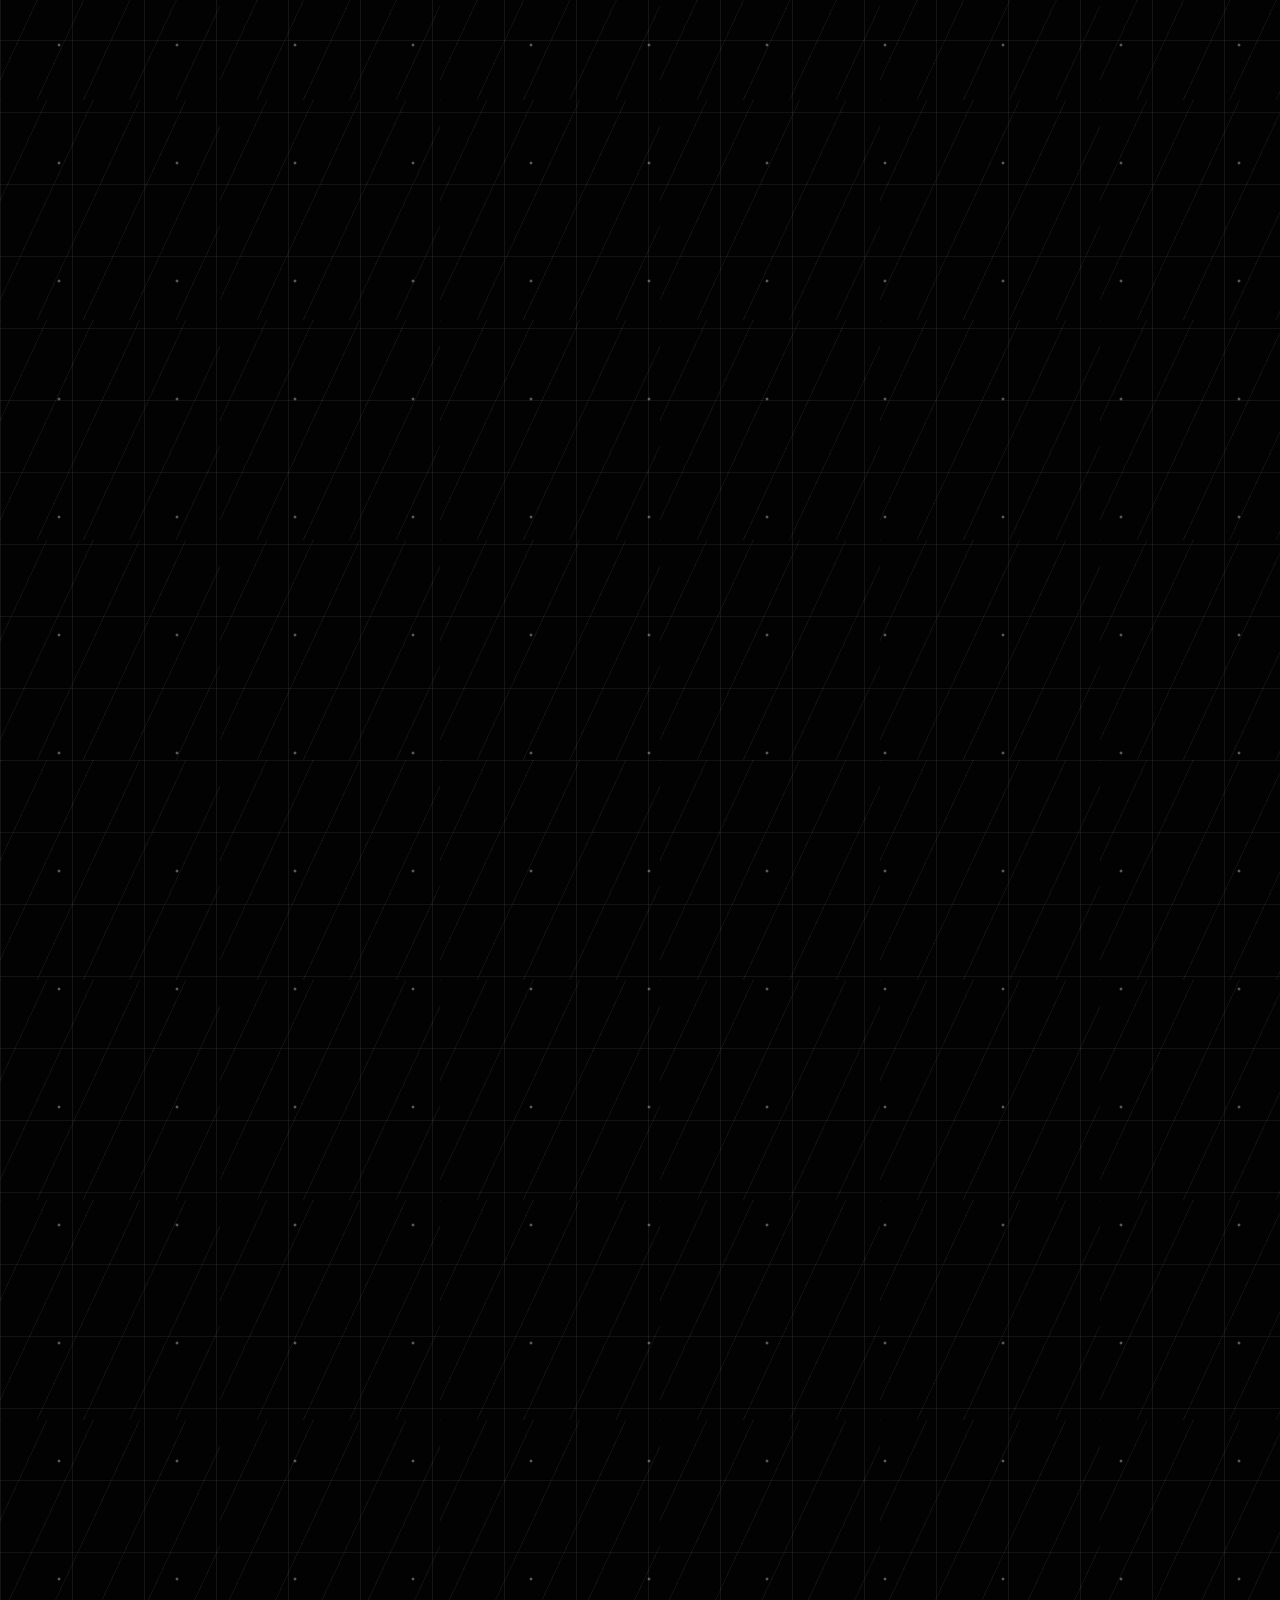
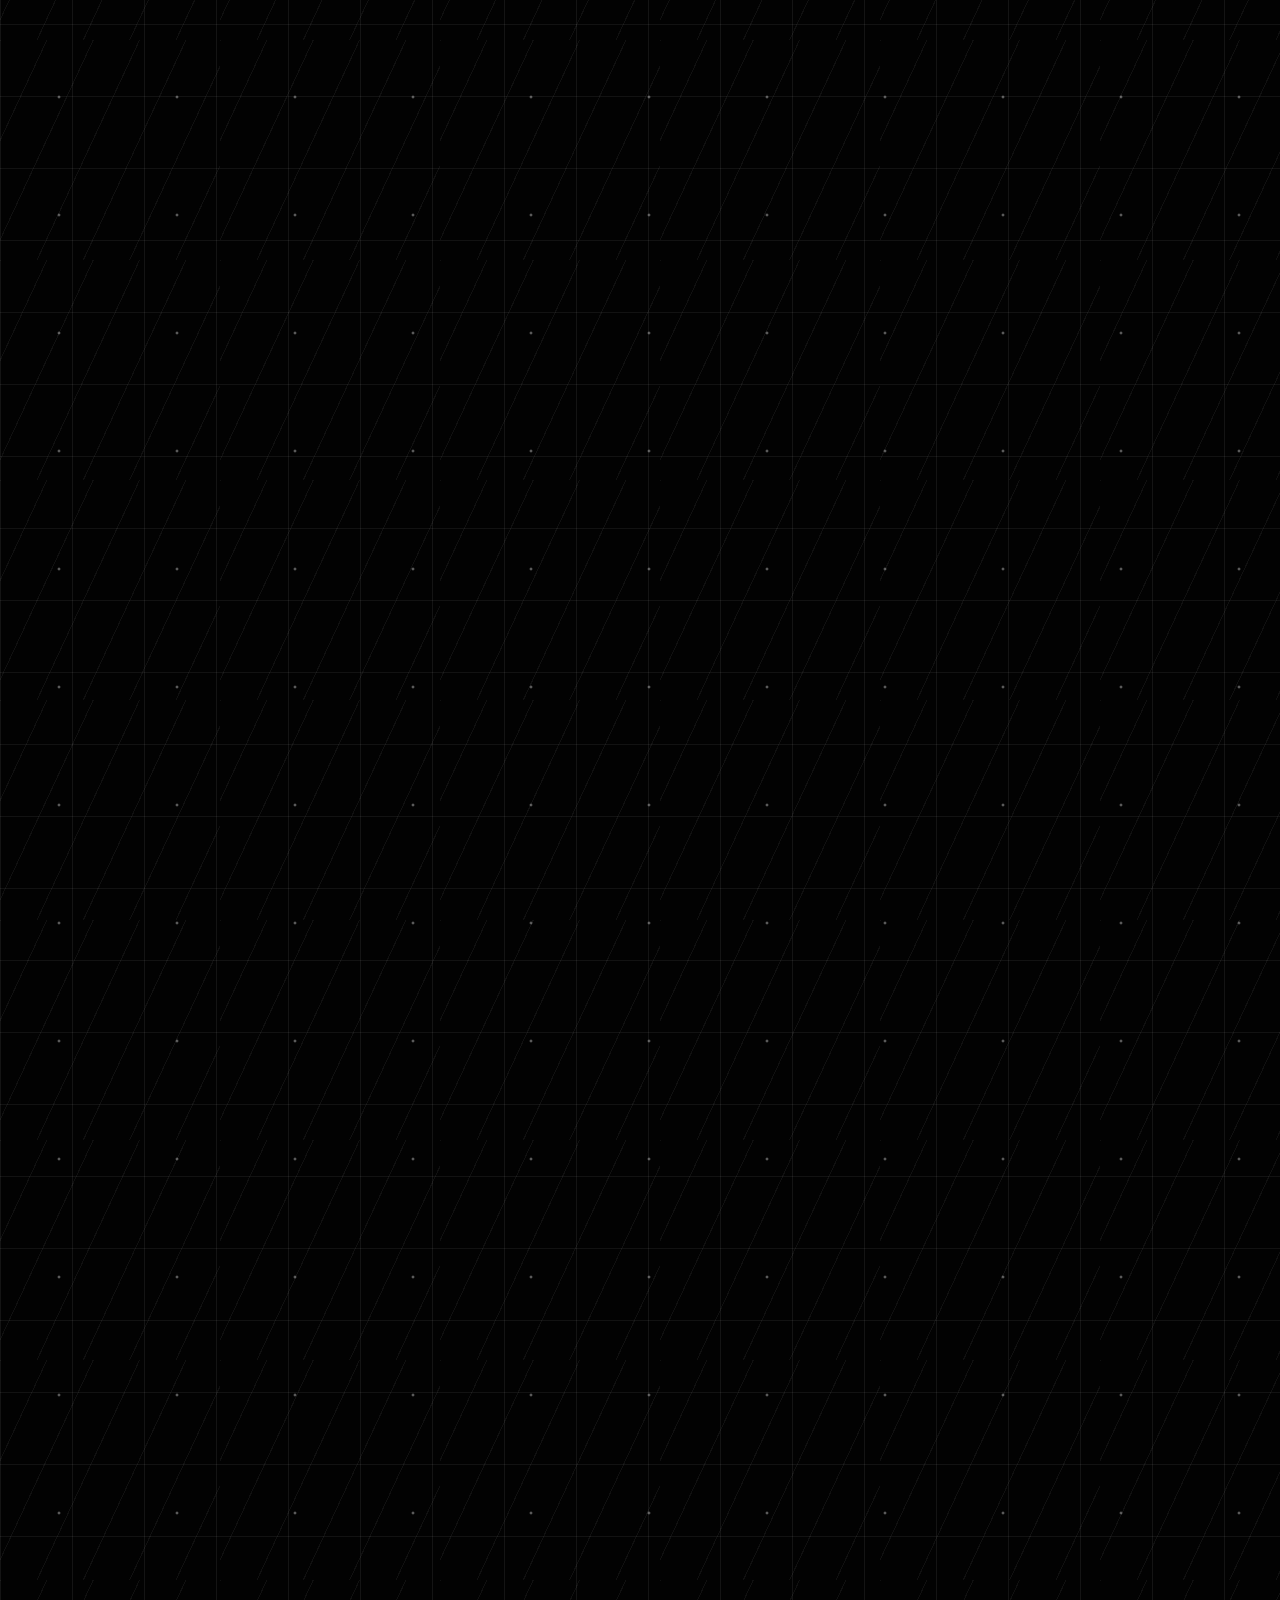
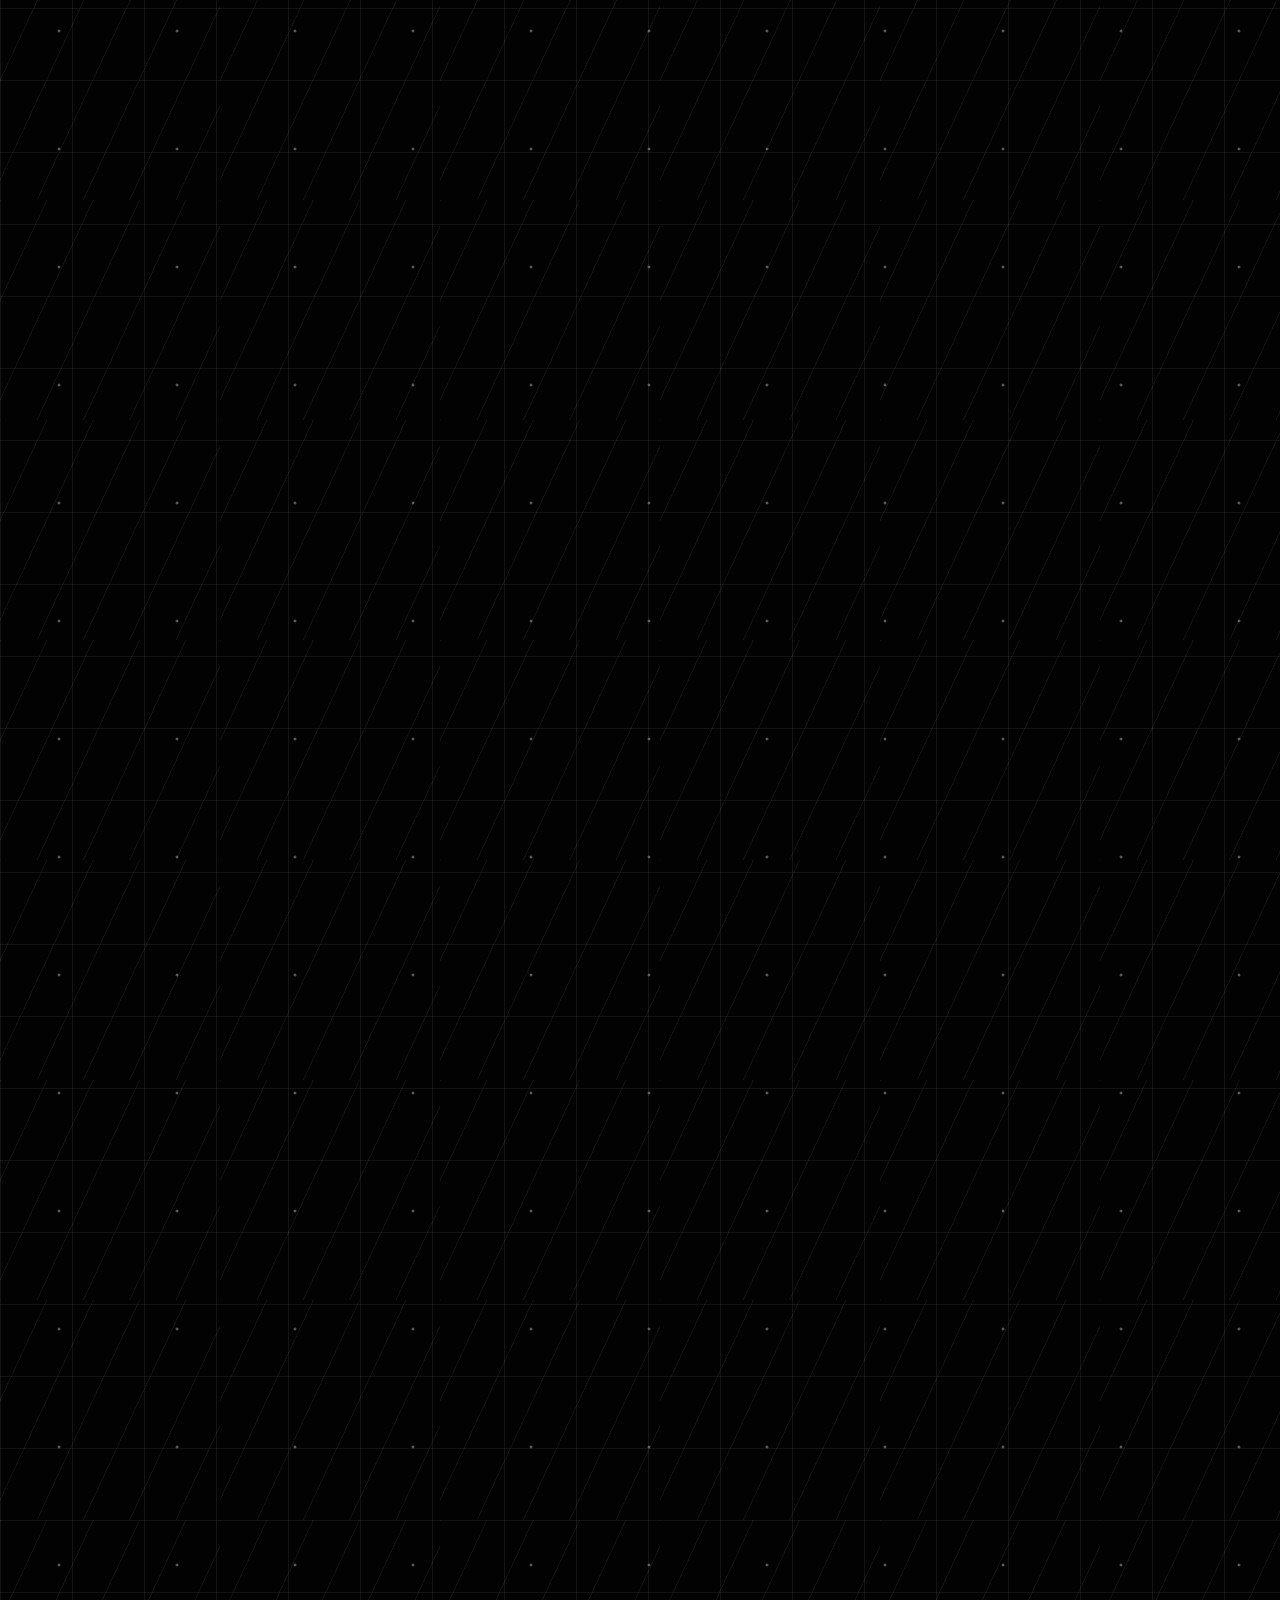
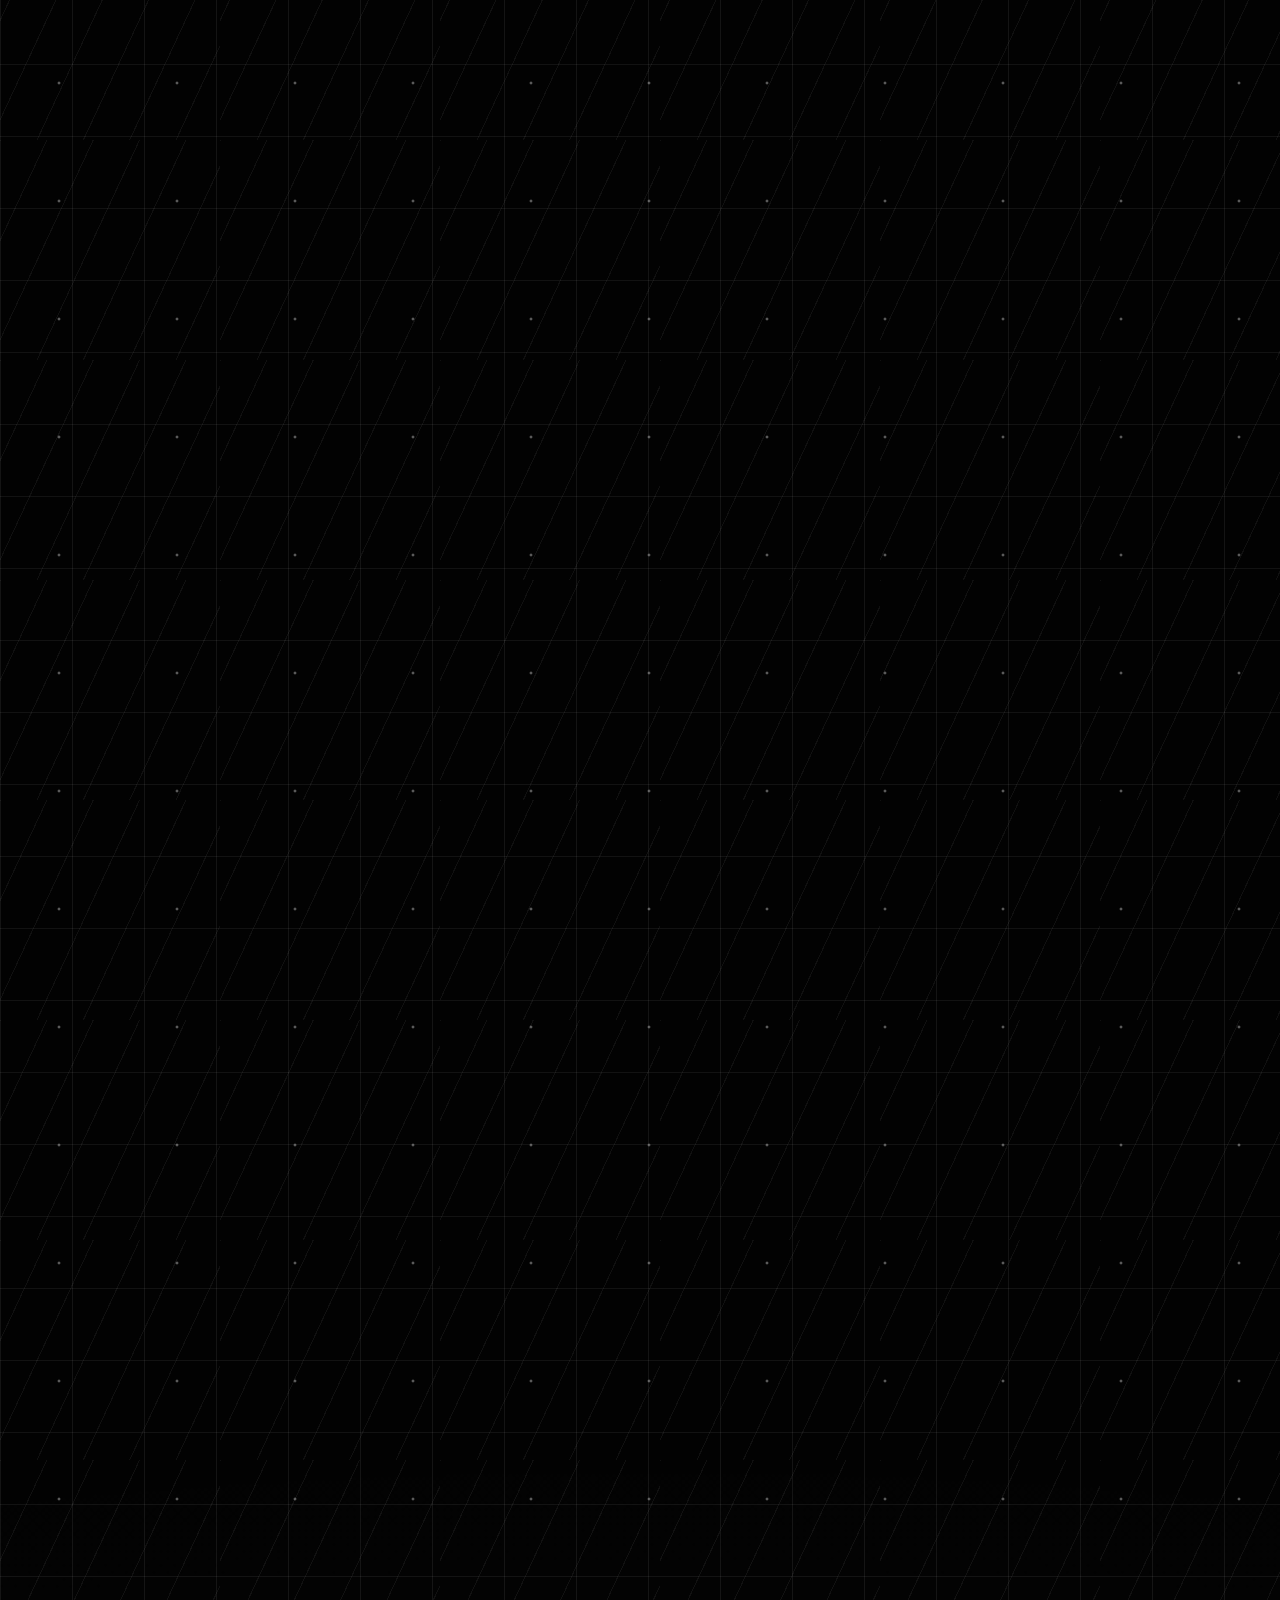
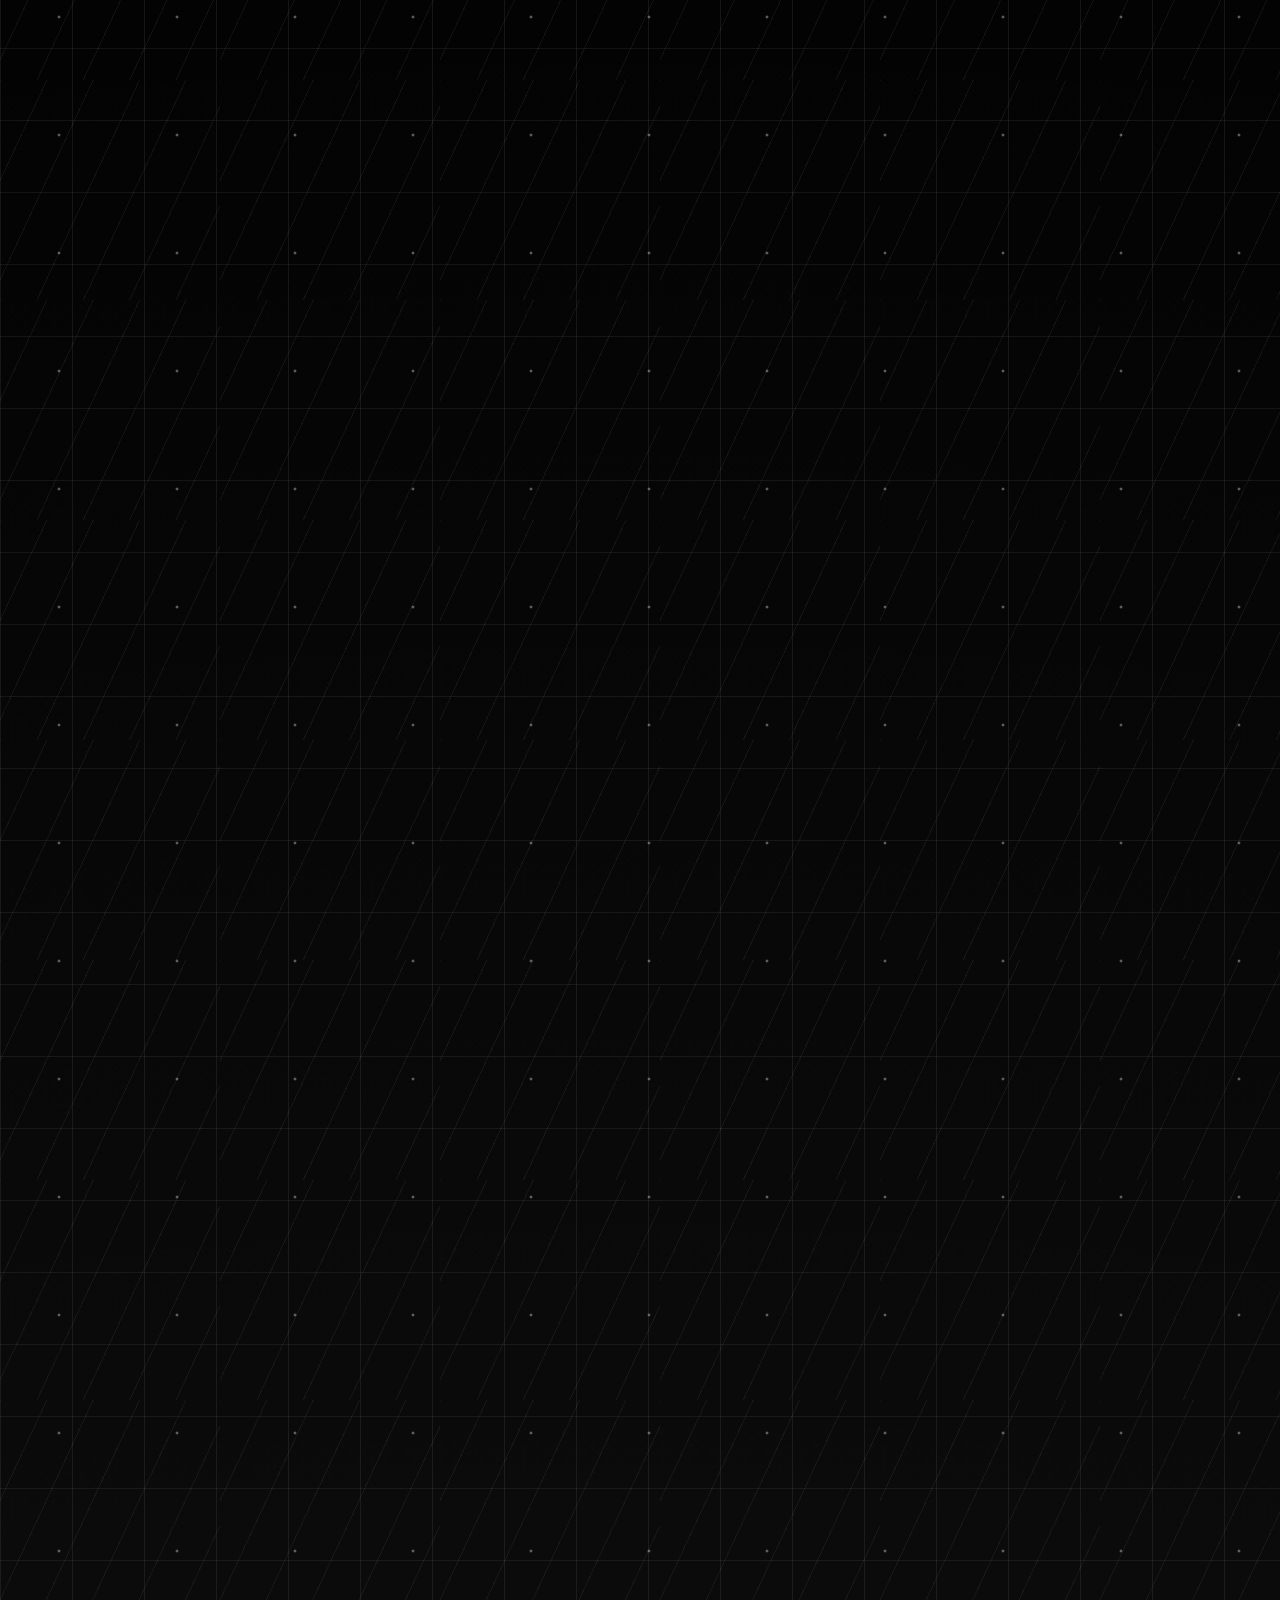
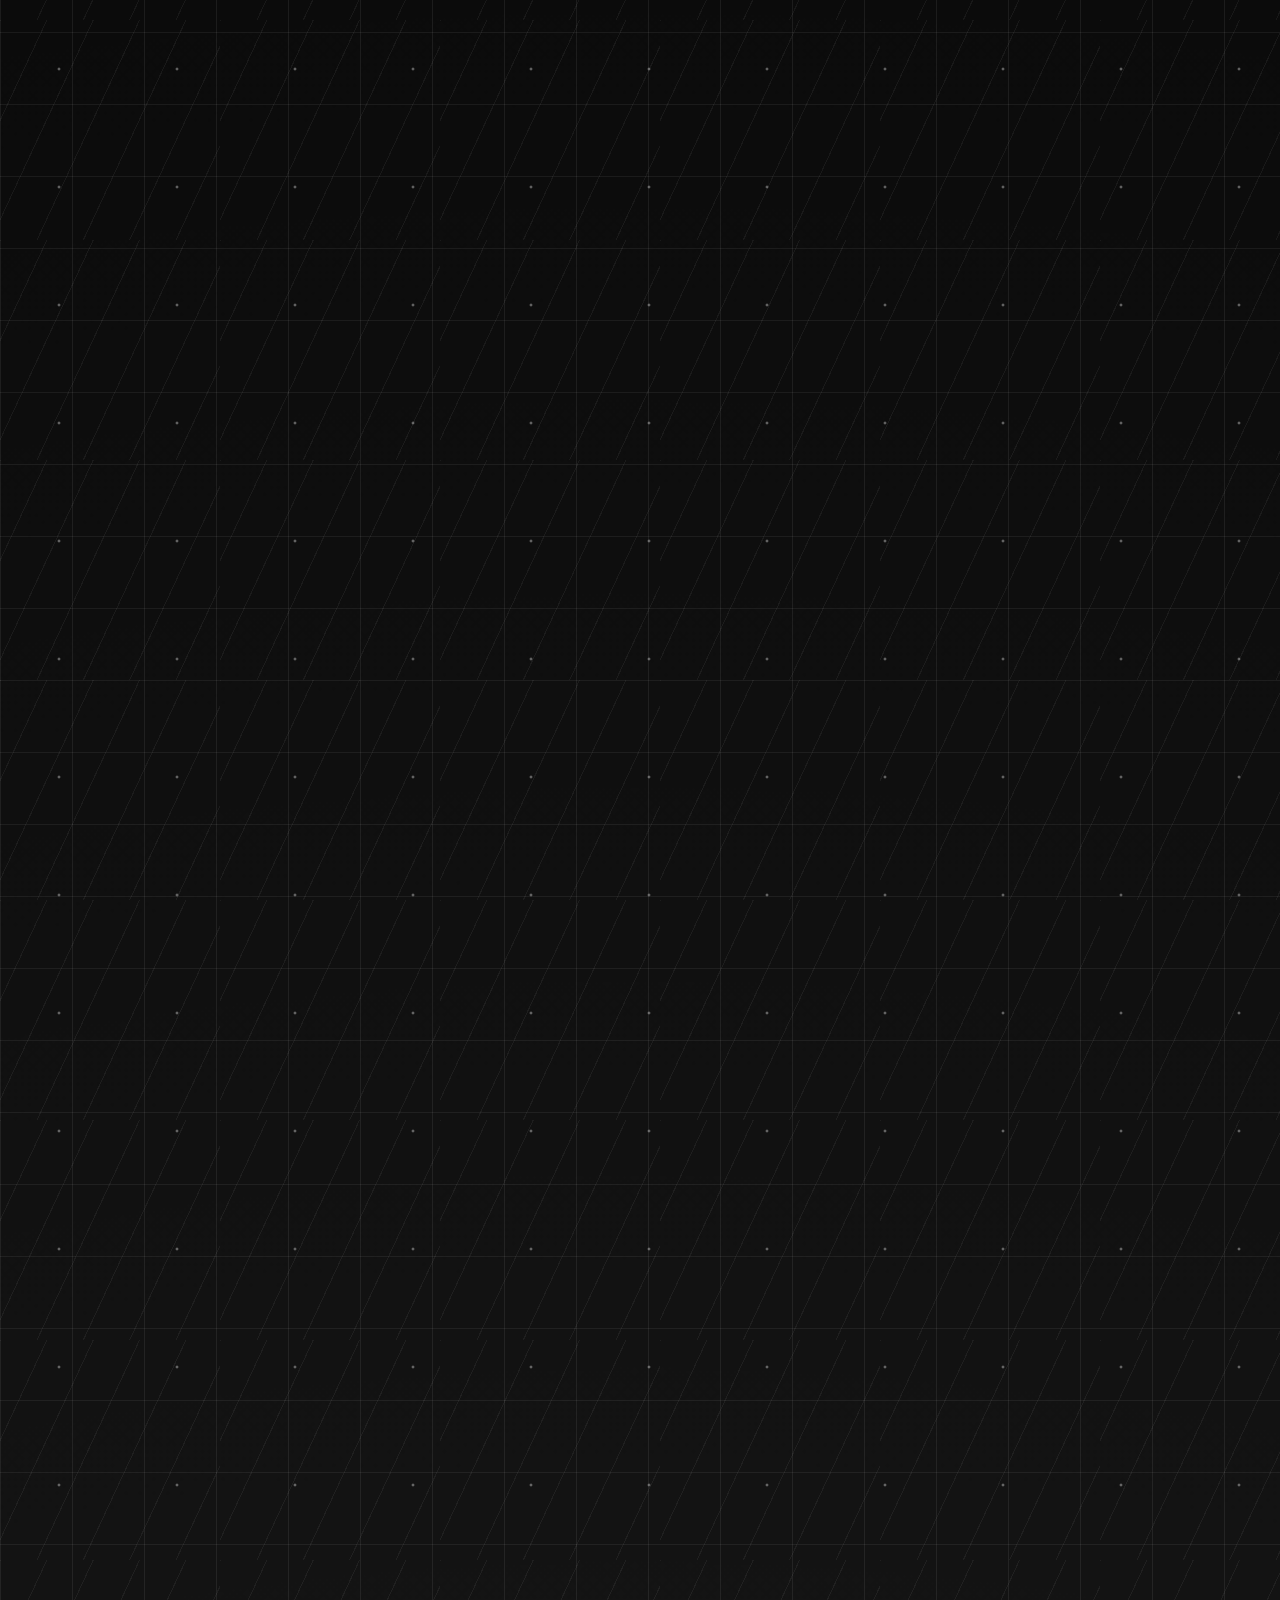
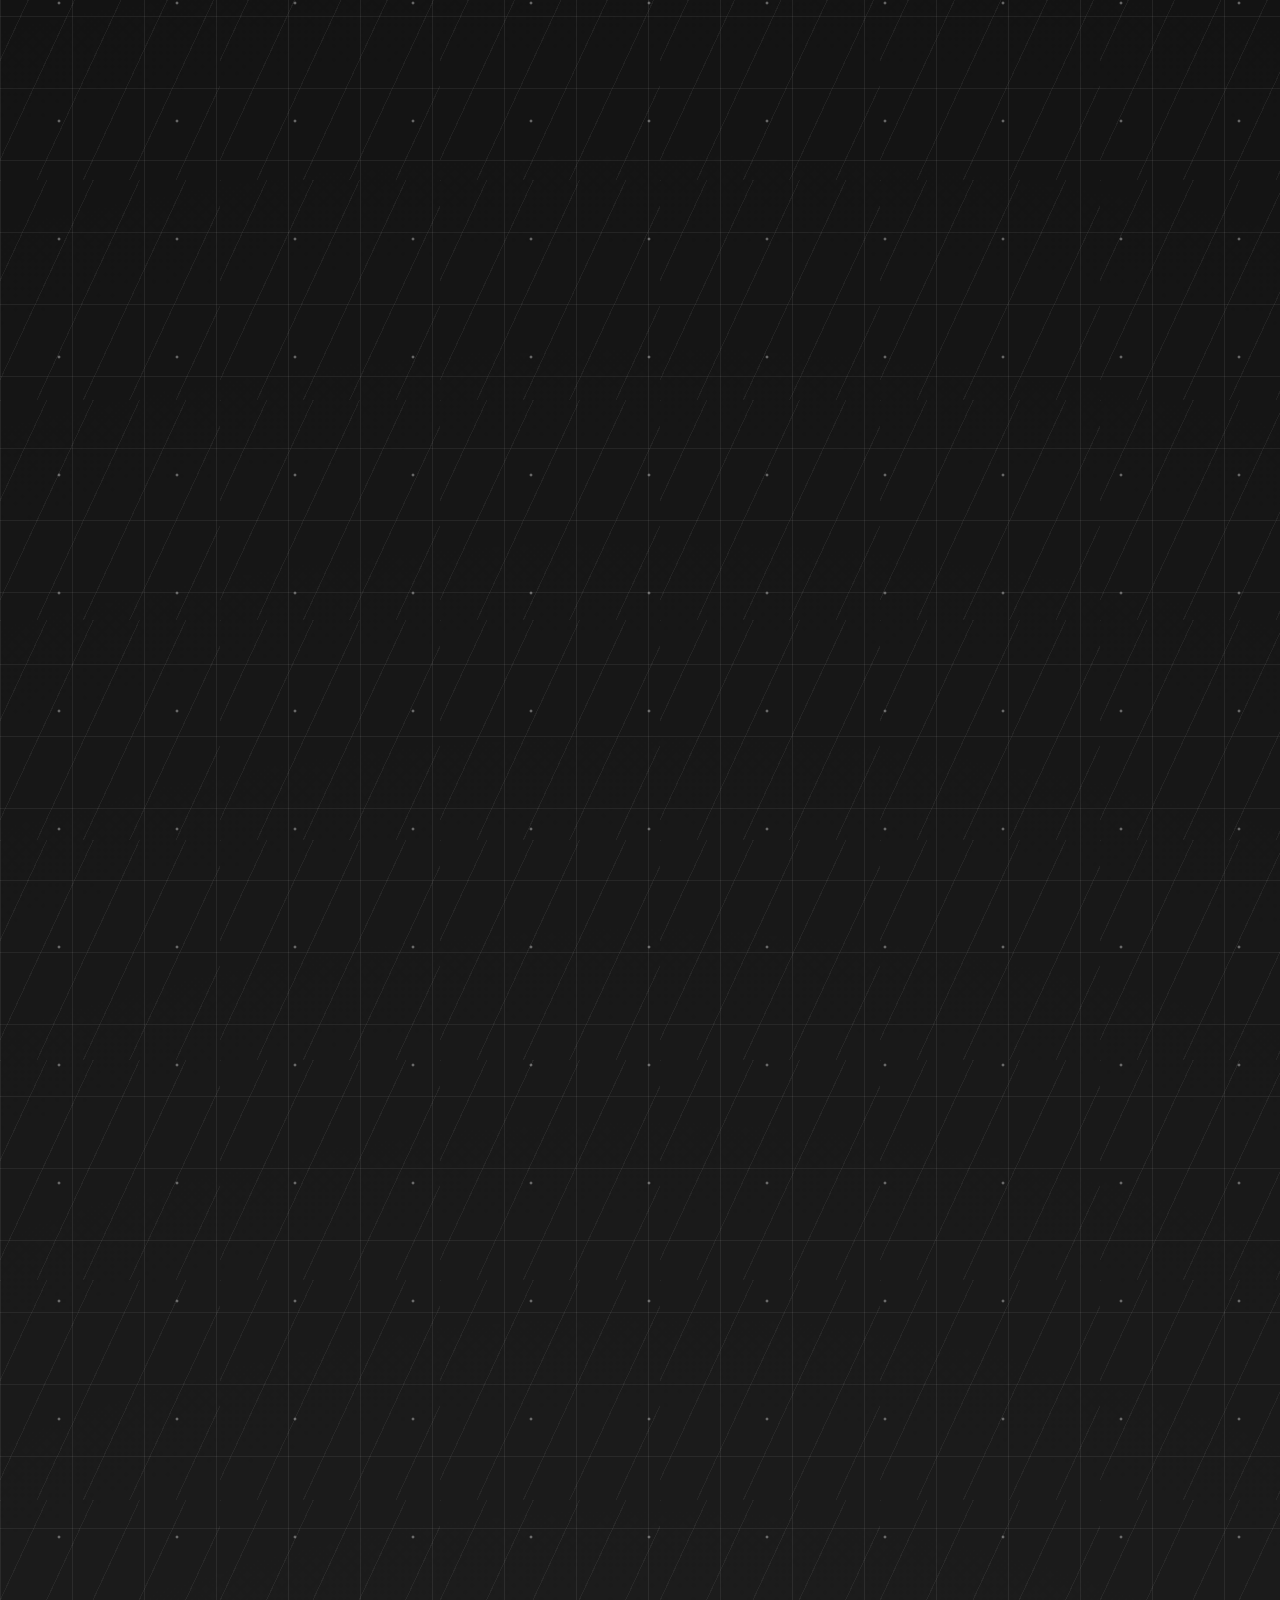
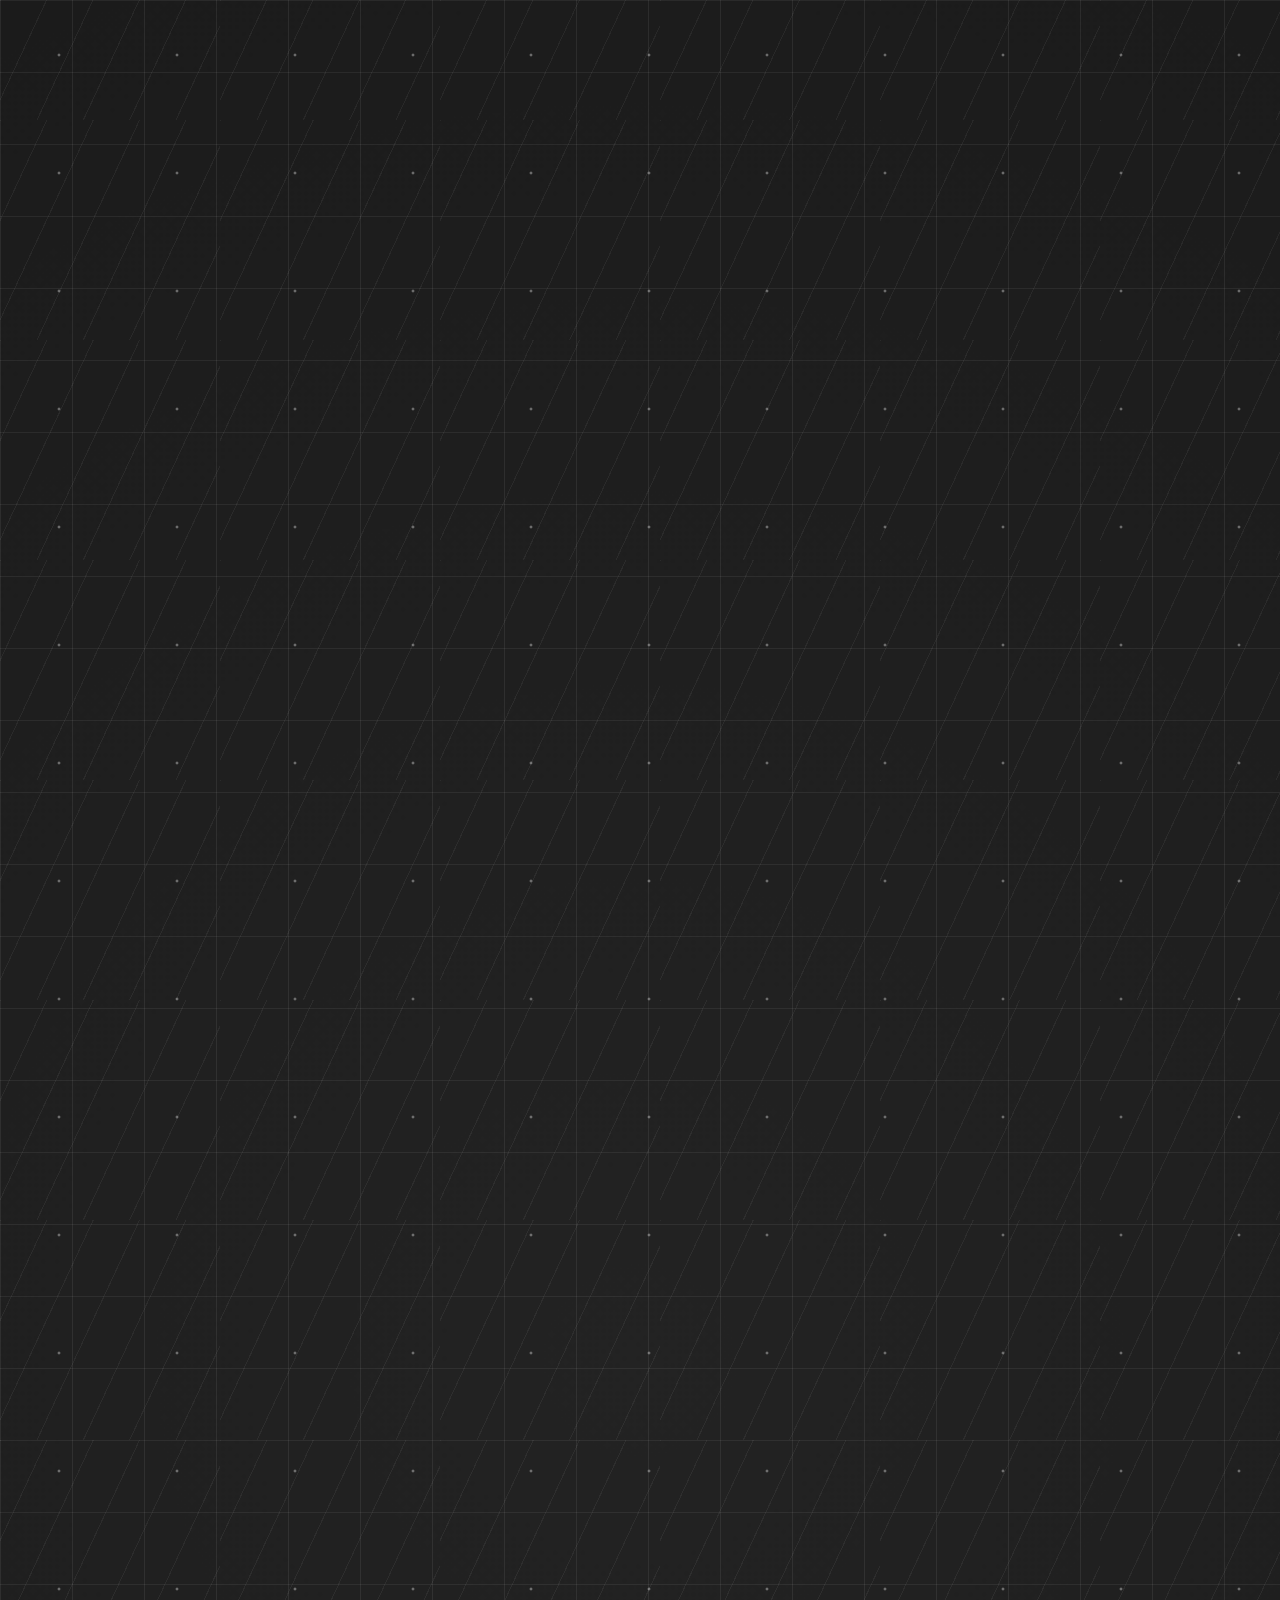
<file: full-evidence.html>
<!DOCTYPE html>
<html lang="en">
<head>
  <meta charset="UTF-8">
  <meta name="viewport" content="width=device-width, initial-scale=1.0">
  <meta name="description" content="Full weekly evidence archive for CPIT-455 portfolio">
  <title>Full Evidence Archive | CPIT-455</title>
  <link rel="stylesheet" href="styles.css">
</head>
<body>
  <header class="evidence-hero" id="top">
    <nav class="nav-bar" aria-label="Evidence navigation">
      <a class="logo" href="index.html">CPIT455</a>
      <div class="nav-links">
        <a href="index.html#evidence">Portfolio</a>
        <a href="#week-01-02">Week 01</a>
        <a href="#week-07-08">Safety</a>
        <a href="#class-09">Final</a>
      </div>
      <a class="contact-link" href="index.html#contact">Contact</a>
    </nav>

    <div class="evidence-title">
      <p>Evidence Archive</p>
      <h1>FULL RECORD</h1>
      <span>Long answers / diagrams / proof details</span>
    </div>
  </header>

  <main class="evidence-layout">
    <aside class="evidence-sidebar" aria-label="Full evidence navigation">
      <p>Evidence Index</p>
      <a href="#week-01-02" data-section-link="week-01-02"><span>01</span> Class 00 / HIMMA System</a>
      <a href="#week-03-04" data-section-link="week-03-04"><span>02</span> Class 01 / Dependability</a>
      <a href="#week-05-06" data-section-link="week-05-06"><span>03</span> Class 02 / Reliability</a>
      <a href="#week-07-08" data-section-link="week-07-08"><span>04</span> Class 03 / Safety</a>
      <a href="#week-09-10" data-section-link="week-09-10"><span>05</span> Class 04 / Security</a>
      <a href="#week-11-12" data-section-link="week-11-12"><span>06</span> Class 05 / Resilience</a>
      <a href="#week-13-14" data-section-link="week-13-14"><span>07</span> Class 06 / Reuse</a>
      <a href="#class-07" data-section-link="class-07"><span>08</span> Class 07 / CBSE</a>
      <a href="#class-08" data-section-link="class-08"><span>09</span> Class 08 / Distributed</a>
      <a href="#class-09" data-section-link="class-09"><span>10</span> Class 09 / Multi-tier</a>
      <a href="#project-evidence" data-section-link="project-evidence"><span>11</span> Project Evidence</a>
      <a class="sidebar-return" href="index.html#evidence">Back to Main Page</a>
    </aside>

    <div class="evidence-page">
      <article class="full-entry" id="week-01-02">
      <span>Week 01-02</span>
      <h2>CLASS 00 - The HIMMA System</h2>
      <div class="portfolio-system-diagram" aria-label="Portfolio system structure diagram">
        <h3>Portfolio Evidence System</h3>
        <div class="portfolio-flow">
          <section>
            <strong>Main Page</strong>
            <span>About</span>
            <span>Weekly Evidence</span>
            <span>Project</span>
            <span>Reflection</span>
          </section>
          <section class="flow-core">
            <strong>Navigation Layer</strong>
            <span>Fixed Sidebar</span>
            <span>Active Highlight</span>
            <span>Page Transition</span>
          </section>
          <section>
            <strong>Full Evidence</strong>
            <span>Long Answers</span>
            <span>Diagrams</span>
            <span>Project Evidence</span>
            <span>Proof Archive</span>
          </section>
        </div>
        <p>Goal: turn weekly work into organized, readable proof of learning.</p>
      </div>
      <div class="answer-block">
        <h3>Class 00 - The HIMMA System: Building My Portfolio</h3>
        <p>
          For Class 00, my evidence is the HTML portfolio page itself. This was the first major
          step in organizing my work for CPIT-455. Instead of only submitting separate homework
          answers, I wanted to build a real portfolio that shows my weekly evidence, project work,
          and reflections in one place. The portfolio became more than just a container for
          assignments. It became a way to show my progress and the way I think throughout the
          course.
        </p>
        <p>
          The main goal was to create a portfolio that feels like mine. I did not want it to look
          like a normal plain university page or a random template. I wanted it to reflect my style,
          so I chose a dark black theme with a clean and technical feeling. The background,
          typography, spacing, borders, and cards were all designed to feel serious, modern, and
          organized. The black style also made the portfolio feel different from a typical school
          document, which helped it feel more personal and professional at the same time.
        </p>
        <p>
          One thing I focused on was making the page easy to navigate. I added a sidebar that stays
          visible so the user can move between sections without feeling lost. I also wanted the
          sidebar to show where the user currently is, so the active section lights up while
          scrolling. This small detail matters because it makes the portfolio feel more like a real
          interactive website, not just a long page of text.
        </p>
        <p>
          I also worked on the scrolling experience. Instead of everything appearing flat, I wanted
          the sections to feel alive when the user moves through the page. The animations and
          transitions make the page feel smoother and more polished. They are not there just for
          decoration. They help guide the user's attention and make the portfolio easier to explore.
        </p>
        <p>
          The structure of the portfolio was also important. I separated the content into clear
          sections such as About, Weekly Evidence, Project, and Reflection. For the weekly evidence,
          I used short summaries on the main page and longer answers in separate pages. This helped
          keep the main page clean while still allowing detailed work to be included. I learned that
          organization is part of design. A good portfolio should not overwhelm the reader, but it
          should still give enough depth when they want to see more.
        </p>
        <p>
          Building the portfolio taught me a lot about frontend development and design decisions. I
          learned that small details can change how professional a website feels. Things like
          consistent spacing, readable text, hover effects, fixed navigation, section highlights,
          and image placement all matter. Even if each detail looks small by itself, together they
          make the page feel complete.
        </p>
        <p>
          This task also showed me that software engineering is not only about writing code that
          works. It is also about building something usable, clear, and maintainable. A portfolio
          has users too. The user needs to understand where they are, what each section means, and
          how to access the evidence. That made me think more about user experience and the purpose
          behind each design choice.
        </p>
        <p>
          Overall, Class 00 was about building the foundation for the rest of the course. The HTML
          portfolio became the place where I could show proof of learning, not just finished
          answers. I learned how to take my work and present it in a way that feels organized and
          personal. I also learned that my design choices matter because they represent how I want
          my work to be seen. The final portfolio reflects my style, my effort, and the way I want
          to approach software engineering: not just completing the task, but making it feel real
          and well thought out.
        </p>
      </div>
    </article>

      <article class="full-entry" id="week-03-04">
      <span>Week 03-04</span>
      <h2>CLASS 01 - Domain Spine: Dependability</h2>
      <div class="dependability-diagram" aria-label="Dependability analysis diagram for a mobile banking system">
        <h3>Dependability Analysis of a Mobile Banking System</h3>
        <div class="diagram-columns">
          <section>
            <h4>Required Attributes</h4>
            <p><strong>Availability</strong> Service accessible when needed</p>
            <p><strong>Reliability</strong> Transactions work correctly over time</p>
            <p><strong>Security</strong> Protects accounts and financial data</p>
            <p><strong>Safety</strong> Avoids financial harm</p>
            <p><strong>Resilience</strong> Recovers quickly after failure or attack</p>
          </section>
          <section class="system-core">
            <h4>Mobile Banking System</h4>
            <div class="core-grid">
              <span>Mobile App</span>
              <span>Bank Servers</span>
              <span>Payment Systems</span>
              <span>Security Layer</span>
            </div>
          </section>
          <section>
            <h4>Risks and Failure Sources</h4>
            <p><strong>Hardware Failure</strong> Server or device problems</p>
            <p><strong>Software Failure</strong> Bugs or logic errors</p>
            <p><strong>Operational Failure</strong> Human error or weak procedures</p>
            <p><strong>Security Threats</strong> Hacking, phishing, unauthorized access</p>
            <p><strong>Network Failure</strong> Interrupted communication</p>
          </section>
        </div>
        <div class="strategy-row">
          <span>Fault Prevention</span>
          <span>Verification and Validation</span>
          <span>Fault Tolerance</span>
          <span>System Protection</span>
          <span>Backup and Recovery</span>
          <span>Monitoring and Alerts</span>
          <span>Clear Operational Processes</span>
        </div>
        <p class="goal-line"><strong>Goal:</strong> Build a trustworthy banking service that is secure, reliable, available, and resilient.</p>
      </div>

      <div class="answer-block">
        <h3>Selected System</h3>
        <p>
          The selected real-world system is a mobile banking application. This system allows
          customers to check their balance, transfer money, pay bills, manage accounts, and
          receive banking notifications. A banking system must be dependable because users trust
          it with their money, personal information, and important financial transactions.
        </p>

        <h3>1. Required Dependability Attributes</h3>
        <p><strong>Availability:</strong> The mobile banking system must be available whenever users need it. Customers may need to access their accounts, transfer money, or pay bills at any time. If the system is unavailable, users may lose trust in the bank and may not be able to complete important transactions.</p>
        <p><strong>Reliability:</strong> The system must work correctly over time without failure. For example, when a user transfers money, the system should send the correct amount to the correct account. It should not crash, duplicate transactions, or show an incorrect balance.</p>
        <p><strong>Security:</strong> Security is very important because the system stores private customer information and financial data. The banking system must protect accounts from hacking, stolen passwords, phishing, unauthorized access, and fraud.</p>
        <p><strong>Safety:</strong> In this system, safety means avoiding serious financial harm to users. A mistake in the system should not cause money to be lost, sent to the wrong account, or accessed by the wrong person.</p>
        <p><strong>Resilience:</strong> The system should recover quickly after failures, attacks, or unexpected problems. If a server fails or a cyberattack happens, the bank should have backup systems and recovery plans to restore service quickly.</p>

        <h3>2. Risks and Failure Sources</h3>
        <p><strong>Hardware Failure:</strong> Hardware problems can happen if servers, storage devices, or network equipment stop working. This can make the banking app slow or unavailable. Example: A bank server crashes, so users cannot log in or complete transactions.</p>
        <p><strong>Software Failure:</strong> Software failures can happen because of coding mistakes, logic errors, or weak testing. These bugs may cause wrong calculations, failed transactions, or app crashes. Example: A bug causes the app to show the wrong balance after a transaction.</p>
        <p><strong>Operational Failure:</strong> Operational failures happen because of human mistakes, poor procedures, or weak organization. For example, an employee may misconfigure the system during maintenance, causing the service to go offline. Example: A maintenance update is done incorrectly, and the banking app becomes unavailable for users.</p>
        <p><strong>Security Threats:</strong> Security risks include hacking, phishing, stolen login details, malware, or unauthorized access to accounts. Example: An attacker steals a customer's password and tries to transfer money from the account.</p>
        <p><strong>Network Failure:</strong> The system depends on internet connection and communication between the mobile app, bank servers, and payment networks. If the network fails, transactions may be delayed or interrupted. Example: A transfer is interrupted because of a network problem, and the user is unsure if the money was sent or not.</p>

        <h3>3. Proposed Dependability Strategy</h3>
        <p><strong>Fault Prevention:</strong> The bank should use strong coding standards, secure design rules, and professional development practices. This helps prevent errors before the system is released.</p>
        <p><strong>Verification and Validation:</strong> The system should be tested regularly to make sure it works correctly. Testing should include login, money transfers, bill payments, balance updates, and error handling.</p>
        <p><strong>Fault Tolerance:</strong> The system should continue working even if one part fails. For example, backup servers can take over if the main server stops working.</p>
        <p><strong>System Protection:</strong> The banking system should use strong protection methods such as encryption, firewalls, multi-factor authentication, fraud detection, and secure login systems.</p>
        <p><strong>Backup and Recovery:</strong> The bank should keep regular backups of customer and transaction data. It should also have a disaster recovery plan so the service can return quickly after a failure or cyberattack.</p>
        <p><strong>Monitoring and Alerts:</strong> The system should be monitored all the time to detect unusual activity, failed transactions, server problems, or possible attacks. Users should also receive alerts for important actions such as login attempts and money transfers.</p>
        <p><strong>Clear Operational Processes:</strong> The bank should have clear procedures for updates, maintenance, employee access, and incident response. This reduces human mistakes and helps the organization respond faster when something goes wrong.</p>

        <h3>Conclusion</h3>
        <p>
          A mobile banking application is a critical real-world system because it handles money,
          personal data, and important financial services. The most important dependability
          attributes for this system are availability, reliability, security, safety, and
          resilience. The main risks come from hardware failure, software bugs, operational
          mistakes, security threats, and network problems. To improve dependability, the system
          should use testing, strong security, backup servers, monitoring, recovery plans, and
          clear operational processes.
        </p>
      </div>
    </article>

      <article class="full-entry" id="week-05-06">
      <span>Week 05-06</span>
      <h2>CLASS 02 - Reliability Engineering</h2>
      <figure class="diagram-image">
        <img src="assets/class2_diagram.png" alt="Mobile banking reliability and dependability diagram">
      </figure>

      <div class="answer-block">
        <h3>Selected System</h3>
        <p>
          The selected real-world system is a mobile banking application. This system is used by
          bank customers to check account balances, transfer money, pay bills, manage cards,
          receive notifications, and complete financial transactions online.
        </p>

        <h3>1. System Profile</h3>
        <p>
          The main users of the system are bank customers, bank employees, and system
          administrators. Customers use the mobile app directly from their phones, while bank
          employees and administrators manage accounts, monitor transactions, handle support
          requests, and maintain the system.
        </p>
        <p>
          The usage pattern is transaction-heavy and almost continuous. Many users may access the
          app at the same time, especially during salary days, bill payment periods, holidays, or
          business hours. The system must handle many transactions without losing accuracy or trust.
        </p>
        <p>
          For a banking system, the most important concern is not only that the app opens, but that
          every transaction is handled correctly. A small failure, such as showing the wrong balance
          or sending money twice, can cause serious financial problems.
        </p>

        <h3>2. Chosen Metric</h3>
        <p>
          The chosen main metric is ROCOF, which means Rate of Occurrence of Failures.
        </p>
        <p>
          ROCOF is the best metric for this system because mobile banking is transaction-heavy and
          used continuously. The goal is to reduce how often failures happen during banking
          operations. For example, the system should minimize failed transfers, incorrect balance
          updates, login errors, duplicate payments, and transaction interruptions.
        </p>
        <p>
          POFOD, which means Probability of Failure on Demand, is useful for systems that are used
          only when needed, such as emergency or safety-critical systems. It focuses on whether the
          system fails when a specific request is made. This can apply to some banking actions, but
          it is not the best main metric because mobile banking is used repeatedly and continuously.
        </p>
        <p>
          AVAIL, which means Availability, is also important because users expect the app to be
          accessible whenever they need it. However, availability alone is not enough. A banking app
          may be available, but still unreliable if it gives wrong results or fails during transactions.
        </p>
        <p>
          Because of this, ROCOF is the best main metric, while AVAIL can be used as a supporting
          metric. This matches the lecture idea that banking systems are high-transaction systems
          where ROCOF and integrity are especially important.
        </p>

        <h3>3. Proposed Strategy</h3>
        <p>
          The proposed strategy is redundancy with automatic failover.
        </p>
        <p>
          The mobile banking system should not depend on only one main server. Instead, it should
          use multiple servers running in parallel. If the main server fails, another backup server
          should automatically take over. This helps keep the service running and reduces downtime.
        </p>
        <p>
          This strategy improves availability because users can still access the app even if one
          server has a problem. It also supports reliability because the system can continue
          processing transactions instead of stopping completely.
        </p>
        <p>
          The system should also use transaction logs to record every important action, such as
          transfers, payments, login attempts, and balance updates. If a failure happens, the bank
          can use these logs to check what happened and recover correctly.
        </p>
        <p>
          At the code level, the system should validate all inputs before processing transactions.
          For example, it should check the account number, transfer amount, user identity, and
          account balance before completing a money transfer. This reduces the chance of incorrect
          transactions.
        </p>

        <h3>4. Diagram Explanation</h3>
        <p>
          The diagram shows the mobile banking system as a group of connected parts. The user
          interacts with the mobile banking app. The app connects to the application server. The
          server communicates with the database, authentication service, payment gateway,
          notification service, and external banks or payment networks.
        </p>
        <p>
          The most critical part is the application server because it controls most of the banking
          logic. To improve dependability, this server should have a backup server. If one server
          fails, the backup server can continue the service.
        </p>

        <h3>Conclusion</h3>
        <p>
          A mobile banking system is a strong example of a dependable system because it must be
          reliable, available, secure, and accurate. Its usage pattern is transaction-heavy and
          continuous, so ROCOF is the best main reliability metric. AVAIL is also important, but it
          does not fully measure transaction correctness. The best strategy is to use redundancy
          with automatic failover, supported by transaction logs and input validation. This makes
          the banking system more dependable and helps protect users from service interruptions and
          financial errors.
        </p>
      </div>
    </article>

      <article class="full-entry" id="week-07-08">
      <span>Week 07-08</span>
      <h2>CLASS 03 - Safety Engineering</h2>
      <figure class="diagram-image">
        <img src="assets/class3_diagram_tesla_fsd.png" alt="Class 03 safety argument diagram for Tesla FSD collision avoidance and automatic braking">
      </figure>

      <div class="safety-diagram" aria-label="Fault tree for Tesla FSD automatic braking failure">
        <h3>Fault Tree: Tesla FSD Failed to Brake</h3>
        <div class="top-event">
          <strong>Top Event</strong>
          <span>Collision because Tesla FSD failed to brake</span>
        </div>
        <div class="fault-branches">
          <section>
            <h4>Sensor Failure</h4>
            <p>Camera blocked</p>
            <p>Poor lighting</p>
            <p>Bad weather</p>
            <p>Sensor malfunction</p>
          </section>
          <section>
            <h4>Software Failure</h4>
            <p>Classification error</p>
            <p>Wrong distance calculation</p>
            <p>Delayed decision</p>
            <p>Unsafe control logic</p>
          </section>
          <section>
            <h4>Brake Execution Failure</h4>
            <p>Brake actuator failure</p>
            <p>Controller-brake communication failure</p>
            <p>Delayed braking response</p>
          </section>
          <section>
            <h4>Operational / Context Failure</h4>
            <p>Slippery road</p>
            <p>High speed</p>
            <p>Sudden obstacle</p>
            <p>Unclear road situation</p>
          </section>
        </div>
        <p class="goal-line"><strong>Safety goal:</strong> prevent harm by detecting unsafe stopping distance and forcing fail-safe braking.</p>
      </div>

      <div class="answer-block">
        <h3>Selected Safety-Critical Component</h3>
        <p>
          The selected component is the Tesla FSD collision avoidance and automatic braking
          component. This component is responsible for detecting obstacles such as cars,
          pedestrians, or road objects, and applying the brakes when a collision risk is detected.
        </p>

        <h3>1. Identify the Hazard</h3>
        <p>
          The main hazard is: the Tesla FSD system fails to detect an obstacle or fails to brake
          in time.
        </p>
        <p>
          This hazard can lead to an accident where the vehicle collides with another car, a
          pedestrian, or an object on the road. The possible damage includes injury, death, vehicle
          damage, and loss of public trust.
        </p>
        <p><strong>Hazard Chain:</strong> Hazard: failure to detect obstacle or brake in time. Accident: collision. Damage: injury, death, or property damage.</p>
        <p>
          This follows the lecture idea that safety focuses on preventing harm, not only making the
          system work correctly.
        </p>

        <h3>2. Risk Assessment</h3>
        <p>
          Risk is based on probability and severity. Probability means how likely the hazard is to
          happen, while severity means how serious the result would be.
        </p>
        <div class="risk-table">
          <div><strong>Hazard Scenario</strong><strong>Probability</strong><strong>Severity</strong><strong>Verdict</strong></div>
          <div><span>Obstacle not detected</span><span>Medium</span><span>High</span><span>Intolerable</span></div>
          <div><span>Braking decision delayed</span><span>Medium</span><span>High</span><span>Intolerable</span></div>
          <div><span>Brake actuator responds too slowly</span><span>Low</span><span>High</span><span>ALARP</span></div>
          <div><span>False obstacle detection causes sudden braking</span><span>Medium</span><span>Medium</span><span>ALARP</span></div>
          <div><span>Poor visibility reduces sensor accuracy</span><span>Medium</span><span>High</span><span>ALARP to Intolerable</span></div>
        </div>
        <p>
          The most serious cases are when the system misses an obstacle or delays braking, because
          the result may be a high-speed collision. These risks are not acceptable and must be
          reduced by design.
        </p>

        <h3>3. Safety Requirement</h3>
        <p>
          Safety requirements describe what the system shall not do.
        </p>
        <p>
          <strong>Safety Requirement:</strong> The system shall not allow the vehicle to continue
          forward when a detected obstacle is within unsafe stopping distance.
        </p>
        <p>
          This requirement is important because the system must prevent harm before the collision
          happens.
        </p>

        <h3>4. Proposed Safety Strategy</h3>
        <p>
          The proposed strategy is to use an independent safety monitor with fail-safe braking.
        </p>
        <p>
          The normal Tesla FSD control software handles driving tasks such as speed, lane
          positioning, and navigation. However, a separate protection layer should independently
          monitor obstacle distance, relative speed, and stopping distance. If this safety monitor
          detects a collision risk, it should override the normal driving logic and force emergency
          braking.
        </p>
        <p>
          This matches the lecture's idea of a protection system, where an independent monitor can
          override the control system when safety is at risk.
        </p>
        <p>Other supporting safety measures include:</p>
        <ul class="evidence-list">
          <li>sensor redundancy using cameras and other sensing sources</li>
          <li>obstacle detection validation</li>
          <li>continuous actuator health checks</li>
          <li>fail-safe braking behavior</li>
          <li>event logging for incidents and near misses</li>
          <li>regular testing and verification</li>
        </ul>

        <h3>5. Visual Proof: Fault Tree</h3>
        <p>
          The top event is a collision because Tesla FSD failed to brake. The possible causes are
          sensor failure, software failure, brake execution failure, and operational or context
          failure.
        </p>
        <pre class="fault-tree-text">Collision because Tesla FSD failed to brake
|
+-- Sensor failure
|   +-- Camera blocked
|   +-- Poor lighting
|   +-- Bad weather
|   +-- Sensor malfunction
|
+-- Software failure
|   +-- Classification error
|   +-- Wrong distance calculation
|   +-- Delayed decision
|   +-- Unsafe control logic
|
+-- Brake execution failure
|   +-- Brake actuator failure
|   +-- Communication failure
|   +-- Delayed response
|
+-- Operational/context failure
    +-- Slippery road
    +-- High speed
    +-- Sudden obstacle
    +-- Unclear road situation</pre>

        <h3>Conclusion</h3>
        <p>
          The Tesla FSD collision avoidance and automatic braking component is safety-critical
          because failure can directly lead to a collision and serious harm. The main hazard is
          failure to detect an obstacle or brake in time. Since the severity of the outcome is high,
          the risk must be reduced through safety-focused design, not only through normal testing.
          A good strategy is to use an independent safety monitor, fail-safe braking, redundancy,
          and continuous validation so that the system is safer and more trustworthy.
        </p>
      </div>
    </article>

      <article class="full-entry" id="week-09-10">
      <span>Week 09-10</span>
      <h2>GROUP PHASE - Security, Resilience, and Reuse</h2>
      <div class="security-case-diagram" aria-label="Security assurance case for a mobile banking system">
        <h3>Security Assurance Case: Mobile Banking System</h3>
        <div class="security-case-grid">
          <section>
            <h4>System Assets</h4>
            <p>Customer accounts</p>
            <p>Login credentials</p>
            <p>Personal information</p>
            <p>Transaction records</p>
            <p>Payment services</p>
          </section>
          <section>
            <h4>Misuse Cases</h4>
            <p>Credential theft</p>
            <p>Unauthorized transfer</p>
            <p>Brute force login</p>
            <p>Database attack</p>
            <p>Denial of service</p>
          </section>
          <section>
            <h4>Defense in Depth</h4>
            <p>Multi-factor authentication</p>
            <p>Encryption</p>
            <p>Input validation</p>
            <p>Role-based access control</p>
            <p>Monitoring and audit logs</p>
          </section>
          <section>
            <h4>Verification Evidence</h4>
            <p>Penetration testing</p>
            <p>Static analysis</p>
            <p>Login monitoring</p>
            <p>Audit logs</p>
            <p>Recovery testing</p>
          </section>
        </div>
        <p class="goal-line"><strong>Security claim:</strong> the system can withstand expected attacks through layered controls and evidence-backed verification.</p>
      </div>

      <div class="answer-block">
        <h3>Class 04 - Engineering for Security: The Security Assurance Case</h3>

        <h3>Selected System</h3>
        <p>
          The selected system is a mobile banking application. The system allows customers to log
          in, check account balances, transfer money, pay bills, manage cards, and receive
          transaction notifications.
        </p>

        <h3>1. System Description</h3>
        <p>The mobile banking system includes several main parts:</p>
        <ul class="evidence-list">
          <li>Mobile banking app</li>
          <li>Authentication service</li>
          <li>Application server</li>
          <li>Transaction processing service</li>
          <li>Customer account database</li>
          <li>Notification service</li>
          <li>Security monitoring and audit logs</li>
        </ul>
        <p>
          The user interacts with the mobile banking app. The app sends requests to the application
          server. The server checks the user identity through the authentication service, processes
          banking actions, updates the database, and sends notifications when important actions
          happen.
        </p>
        <p>The most important assets in this system are:</p>
        <ul class="evidence-list">
          <li>Customer accounts</li>
          <li>Passwords and login credentials</li>
          <li>Personal information</li>
          <li>Transaction records</li>
          <li>Bank balance data</li>
          <li>Payment and transfer services</li>
        </ul>
        <p>
          Because the system handles money and private customer data, confidentiality, integrity,
          and availability are all important.
        </p>

        <h3>2. Threat Analysis</h3>
        <p>
          The main adversary is a cyber attacker who wants to gain unauthorized access to customer
          accounts or steal financial information.
        </p>
        <p><strong>Misuse Case 1: Steal Login Credentials.</strong> An attacker may use phishing or fake login pages to trick the customer into entering their username, password, or OTP.</p>
        <p><strong>Misuse Case 2: Unauthorized Money Transfer.</strong> An attacker may try to access a customer account and transfer money without permission.</p>
        <p><strong>Misuse Case 3: Brute Force Login Attack.</strong> An attacker may repeatedly try different passwords until they guess the correct one.</p>
        <p><strong>Misuse Case 4: Database Attack.</strong> An attacker may try to exploit a vulnerability in the application to access customer records or transaction data.</p>
        <p><strong>Misuse Case 5: Denial-of-Service Attack.</strong> An attacker may overload the system with requests so real customers cannot access the banking service.</p>

        <h3>3. Design Rationale</h3>
        <p>
          The chosen strategy is defense in depth. This means the system should not depend on one
          single security control. Instead, it should use multiple layers of protection.
        </p>
        <p>The system should include:</p>
        <ul class="evidence-list">
          <li>Multi-factor authentication to protect login</li>
          <li>Encryption to protect customer data</li>
          <li>Input validation to prevent injection attacks</li>
          <li>Account lockout after repeated failed login attempts</li>
          <li>Role-based access control for employees</li>
          <li>Transaction confirmation for high-risk transfers</li>
          <li>Audit logs to track user and system activity</li>
          <li>Monitoring tools to detect suspicious behavior</li>
          <li>Backups and recovery plans in case of breach or failure</li>
        </ul>
        <p>
          This layout is chosen because one security mechanism can fail. For example, if a password
          is stolen, multi-factor authentication can still block the attacker. If an attacker tries
          repeated login attempts, account lockout and monitoring can reduce the risk. If a breach
          happens, logs and backups help the bank investigate and recover.
        </p>

        <h3>4. V&amp;V Results</h3>
        <p><strong>Penetration Testing:</strong> Ethical hackers test the system by trying to find vulnerabilities before real attackers do.</p>
        <p><strong>Static Analysis:</strong> Security tools scan the source code to detect problems such as weak input validation, insecure code, or possible injection vulnerabilities.</p>
        <p><strong>Login Monitoring:</strong> The system records failed login attempts and detects suspicious patterns, such as many failed attempts from the same IP address.</p>
        <p><strong>Audit Logs:</strong> The system keeps records of important actions such as logins, password changes, money transfers, and employee access.</p>
        <p><strong>Encryption Testing:</strong> The system checks that sensitive data is encrypted during transmission and storage.</p>
        <p><strong>Backup and Recovery Testing:</strong> The bank tests whether customer and transaction data can be restored after a system failure or attack.</p>

        <h3>Conclusion</h3>
        <p>
          A mobile banking system needs a strong security assurance case because it handles money,
          private data, and important customer services. The main threats include stolen credentials,
          unauthorized transfers, brute force attacks, database attacks, and denial-of-service
          attacks. The best strategy is defense in depth, using several layers of protection instead
          of relying on one control. The security case is supported by evidence such as penetration
          tests, static analysis, monitoring logs, audit trails, and recovery tests.
        </p>
      </div>
    </article>

      <article class="full-entry" id="week-11-12">
      <span>Week 11-12</span>
      <h2>CLASS 05 - Resilience Engineering</h2>
      <figure class="diagram-image">
        <img src="assets/class5_diagram_swiss_cheese.png" alt="Swiss Cheese Model diagram for mobile banking resilience">
      </figure>

      <div class="answer-block">
        <h3>Class 05 - Resilience Engineering: Strengthening the Defense</h3>

        <h3>Selected System</h3>
        <p>
          The selected system is a mobile banking application. This system allows customers to
          check balances, transfer money, pay bills, manage cards, and receive banking
          notifications. Since users depend on it for important financial services, the system must
          not only be reliable, but also resilient.
        </p>
        <p>
          A resilient system is one that can continue delivering critical services during
          disruptive events and recover quickly afterward. In a banking system, this means that
          even if part of the system fails, users should still be able to access the most important
          services with minimal disruption.
        </p>

        <h3>1. Analyze the Failure Chain</h3>
        <p>
          <strong>Fault:</strong> A possible fault in the system is a bug in the transaction
          processing module. For example, under high load, the software may incorrectly update
          transaction status after a transfer request is submitted.
        </p>
        <p>
          <strong>Error:</strong> The resulting error is an incorrect internal state. The
          transaction engine may record a transfer as completed in one part of the system, while
          the customer balance service or confirmation service still shows it as pending or failed.
        </p>
        <p>
          <strong>Failure:</strong> The visible failure is what the user experiences. In this case,
          the user may see the transfer stuck in pending status, receive an incorrect confirmation,
          or see an incorrect account balance. This is a failure because the service delivered to
          the user no longer matches expected banking behavior.
        </p>
        <p>
          So the failure chain is: fault, a bug in transaction processing logic; error,
          inconsistent transaction state between internal services; failure, the user sees a
          failed, pending, or incorrect transfer result.
        </p>

        <h3>2. Recognition and Resistance Strategies</h3>
        <p>
          <strong>Recognition Strategy:</strong> The system should use transaction integrity
          monitoring and log-based anomaly detection. If the monitoring system detects an unusual
          increase in pending transfers, mismatched account balances, or repeated transaction
          retries, it should immediately raise an alert.
        </p>
        <p>
          This recognition approach matches the lecture idea that resilient systems must detect
          threats or failures early before they spread through the whole system.
        </p>
        <p>
          <strong>Resistance Strategy:</strong> The system should switch to a backup transaction
          service and use replayable transaction logs. If the main transaction processor becomes
          unstable, a backup service can continue handling essential requests. At the same time,
          transaction logs can preserve all recent actions so incomplete operations can be safely
          replayed or recovered later.
        </p>
        <p>
          This helps maintain critical service delivery during the event. Even if some advanced
          features are temporarily slowed down, the system can still preserve essential banking
          operations and reduce total outage.
        </p>

        <div class="risk-table rr-table">
          <div><strong>Event</strong><strong>Recognition</strong><strong>Resistance</strong></div>
          <div>
            <span>Transaction service inconsistency</span>
            <span>Transaction integrity checker, anomaly detection, automated log analysis, alerts to administrators</span>
            <span>Backup transaction service, replayable transaction logs, temporary queue, graceful degradation</span>
          </div>
        </div>

        <h3>3. Apply the Swiss Cheese Model</h3>
        <p>
          The Swiss Cheese Model says that system failure happens when weaknesses in different
          layers line up. To prevent this, the banking system should use multiple defensive layers,
          make them different, and reduce the holes in each layer.
        </p>
        <p>
          <strong>Technical Layer:</strong> This includes system monitoring, transaction logs,
          backup server, database backup, integrity checker, and access controls. Possible holes
          include monitoring thresholds set too high, backup servers not updated properly, and
          delayed alert generation.
        </p>
        <p>
          <strong>Human Layer:</strong> This includes support engineers, incident response staff,
          and operations teams who review alerts and respond to failures. Possible holes include
          delayed operator response, lack of training, and wrong recovery decisions under stress.
        </p>
        <p>
          <strong>Organizational Layer:</strong> This includes incident response procedures,
          escalation policy, recovery planning, and communication processes. Possible holes include
          weak documentation, unclear incident ownership, and poor coordination between teams.
        </p>
        <p>To make sure the holes do not align, the system should:</p>
        <ul class="evidence-list">
          <li>keep layers different, so one weakness does not affect all layers</li>
          <li>test backup and recovery plans regularly</li>
          <li>train staff on incident response</li>
          <li>review monitoring rules and thresholds</li>
          <li>clearly define escalation responsibilities</li>
          <li>learn from previous failures and improve procedures</li>
        </ul>
        <p>
          This follows the lecture idea that more defensive layers, more diversity, and fewer holes
          reduce the chance of catastrophic failure.
        </p>

        <h3>4. The Sociotechnical Factor</h3>
        <p>
          Human experts are important in resilience engineering because automation has limits. If
          the automated monitoring and backup systems cannot fully resolve the problem, a human
          expert must step in.
        </p>
        <p>
          In this banking system, the human-in-the-loop would be a system administrator or incident
          response engineer. Their role would be to confirm the failure using logs and dashboards,
          decide whether to switch fully to the backup service, stop risky transaction processing
          if inconsistency is spreading, coordinate with database and support teams, communicate
          with users or customer service teams, and supervise safe restoration of the main service.
        </p>
        <p>
          This matches the lecture's sociotechnical view that resilience depends on people,
          technology, and organization working together, and that human expertise remains essential.
        </p>

        <figure class="diagram-image">
          <img src="assets/class5_diagram_resilience_case.png" alt="Class 05 resilience case diagram for mobile banking system">
        </figure>

        <h3>Conclusion</h3>
        <p>
          The mobile banking system becomes resilient when it is designed not only to avoid failure,
          but also to detect problems early, resist disruption, and recover safely. In this case,
          the fault is a transaction processing bug, the error is an inconsistent internal state,
          and the visible failure is incorrect or delayed transaction results for users. The best
          resilience approach is to combine transaction monitoring, backup processing, replayable
          logs, layered defenses, and trained human experts. This allows the bank to continue
          delivering critical services even during unexpected failures.
        </p>
      </div>
    </article>

    <article class="full-entry" id="week-13-14">
      <span>Week 13-14</span>
      <h2>CLASS 06 - Software Reuse Strategy</h2>
      <figure class="diagram-image">
        <img src="assets/class6_diagram_reuse_strategy.png" alt="E-commerce store software reuse strategy diagram">
      </figure>

      <div class="answer-block">
        <h3>Class 06 - Software Reuse: Strategic Integration</h3>

        <h3>Selected System</h3>
        <p>
          The selected system is an e-commerce store. This system allows customers to browse
          products, add items to a cart, create accounts, complete payments, track orders, and
          receive notifications about purchases and delivery.
        </p>

        <h3>1. Position the System in the Reuse Landscape</h3>
        <p>
          The chosen reuse approach is Application Framework with COTS/API integration.
        </p>
        <p>
          An e-commerce store is a good example of software reuse because many parts of the system
          do not need to be built from zero. The development team can reuse an application framework
          for the website structure and connect it with ready-made services such as payment
          gateways, shipping APIs, notification services, and inventory modules.
        </p>
        <p>
          This choice fits the reuse landscape because the system combines reusable framework
          features with external application services. Instead of writing every part manually, the
          team reuses tested components and focuses on connecting them correctly.
        </p>
        <p><strong>Development Schedule:</strong> Using reusable components helps reduce development time. Features like login, shopping cart, checkout, payment, and notifications are common in most e-commerce stores, so reusing them is faster than building them from scratch.</p>
        <p><strong>Team Skills:</strong> A small team may not have deep experience in payment security, inventory management, or delivery tracking. Reusing trusted APIs and frameworks allows the team to depend on specialized components while focusing on store-specific requirements.</p>
        <p><strong>Software Criticality:</strong> An e-commerce store is not safety-critical like a medical system, but it is still important because it handles payments, customer data, and orders. If reused components are not validated, they can cause payment errors, incorrect inventory, or failed orders.</p>
        <p><strong>Application Domain:</strong> E-commerce systems share many common features. This makes reuse suitable because the same structure can support different online stores with different products, branding, and business rules.</p>
        <p><strong>Execution Platform:</strong> The system is usually web-based and may also support mobile users. Reusable web frameworks and cloud services fit this platform well.</p>

        <h3>2. Define the Product Line Architecture</h3>
        <p>
          <strong>Core Components:</strong> These are the reusable parts that stay mostly the same
          across different e-commerce stores.
        </p>
        <ul class="evidence-list">
          <li>User registration and login</li>
          <li>Product catalog</li>
          <li>Product search and filtering</li>
          <li>Shopping cart</li>
          <li>Checkout process</li>
          <li>Payment gateway integration</li>
          <li>Inventory management</li>
          <li>Order management</li>
          <li>Order tracking</li>
          <li>Notification service</li>
          <li>Customer profile</li>
          <li>Admin dashboard</li>
          <li>Audit logs</li>
          <li>Backup and recovery service</li>
        </ul>
        <p>
          These components are generic because most e-commerce stores need them regardless of what
          products they sell.
        </p>
        <p>
          <strong>Specialized Components:</strong> These are the parts that can be modified or
          configured for a specific store.
        </p>
        <ul class="evidence-list">
          <li>Store branding and design</li>
          <li>Product categories</li>
          <li>Discount and coupon rules</li>
          <li>Delivery zones and shipping prices</li>
          <li>Return and refund policy</li>
          <li>Local payment methods</li>
          <li>Tax settings</li>
          <li>Loyalty points</li>
          <li>Product recommendation rules</li>
          <li>Seller or vendor rules</li>
          <li>Language and currency settings</li>
          <li>Customer support workflow</li>
        </ul>
        <p>
          For example, a clothing store may need size and color filters, while an electronics store
          may need warranty options and technical specifications. The core e-commerce structure
          stays the same, but the specialized components change depending on the business.
        </p>

        <h3>3. Validation and the Ariane 5 Lesson</h3>
        <p>
          The Ariane 5 lesson shows that software reuse can be dangerous if reused components are
          not validated in the new context. A reused software module from Ariane 4 failed in Ariane
          5 because the new system had different conditions, causing an overflow error.
        </p>
        <p>
          For an e-commerce store, a reused payment gateway, shopping cart, or inventory module may
          work in one store but fail in another if the transaction volume, product rules, currency,
          or discount logic is different. Because of this, reused components must be tested before
          deployment.
        </p>
        <p><strong>Validation Plan:</strong></p>
        <ul class="evidence-list">
          <li>Unit testing for reused modules such as cart, checkout, and inventory</li>
          <li>Integration testing between the store, payment gateway, shipping API, and notification service</li>
          <li>Boundary testing for prices, quantities, discounts, and payment limits</li>
          <li>Security testing for login, checkout, and customer data</li>
          <li>Load testing during high traffic periods such as sales or holidays</li>
          <li>Failure testing for payment interruption or shipping API outage</li>
          <li>Data consistency testing between orders, inventory, and payment confirmation</li>
          <li>User acceptance testing to confirm the customer flow works correctly</li>
        </ul>
        <p>
          <strong>Reliable Programming Commandment:</strong> Validate all inputs and check numeric
          limits.
        </p>
        <p>
          This is important because e-commerce systems handle prices, quantities, discounts, card
          details, addresses, and payment amounts. If the system does not validate these values, it
          may accept invalid quantities, calculate the wrong total, apply discounts incorrectly, or
          create payment errors. Every reused component must check inputs before processing them.
        </p>

        <h3>4. Industry Alignment</h3>
        <p>
          The reuse strategy leverages microservices and cloud computing.
        </p>
        <p>
          Microservices support reuse because each major feature can be separated into a service,
          such as product catalog, cart, payment, inventory, notification, and order tracking. This
          improves isolation because if one service fails, the whole store does not have to fail.
        </p>
        <p>
          Cloud computing supports resilience by providing scalable servers, managed databases,
          backup services, monitoring, and recovery tools. This is useful during high demand, such
          as Black Friday or seasonal sales, because the system can scale and recover more easily.
        </p>
        <p>
          <strong>Connection to Assignment 6 Resilience Goals:</strong> This reuse strategy supports
          resilience because reused services can be tested, monitored, replaced, and recovered
          separately. For example, if the notification service fails, customers can still place
          orders. If the payment gateway has an issue, the system can show a clear error, save the
          cart, and allow the customer to retry later. This prevents one reused component from
          causing a full system failure.
        </p>

        <h3>Conclusion</h3>
        <p>
          For the e-commerce store system, the best reuse strategy is Application Framework with
          COTS/API integration. The core reusable components include login, product catalog, cart,
          checkout, payment, inventory, order tracking, notifications, admin dashboard, and audit
          logs. The specialized components include branding, product categories, discounts, delivery
          rules, return policy, local payment methods, and currency settings. Reuse reduces
          development time and improves consistency, but it must be supported by careful validation.
          The Ariane 5 lesson shows that reused software should never be trusted blindly in a new
          context. By using testing, input validation, boundary checks, microservices, and cloud
          recovery, the system can support both software reuse and resilience.
        </p>
      </div>
    </article>

      <article class="full-entry" id="class-07">
      <span>Class 07</span>
      <h2>CLASS 07 - CBSE Strategy</h2>
      <figure class="diagram-image">
        <img src="assets/class7_diagram_cbse_strategy.png" alt="CBSE strategy diagram for an e-commerce store">
      </figure>

      <div class="answer-block">
        <h3>Class 07 - CBSE Strategy: Component-Based Software Engineering</h3>

        <h3>Selected System</h3>
        <p>
          The selected system is an e-commerce store. This system allows customers to browse
          products, create accounts, add items to a cart, complete payments, track orders, and
          receive notifications.
        </p>

        <h3>1. Position the System in CBSE</h3>
        <p>
          The chosen approach is Development with Reuse.
        </p>
        <p>
          Development with reuse means building a new application using existing components and
          services instead of developing everything from scratch. This fits an e-commerce store
          because many required features already exist as reusable components, such as payment
          gateways, login systems, product catalog modules, shipping APIs, notification services,
          and analytics tools.
        </p>
        <p>
          This choice is suitable because the goal is to reduce development time, improve
          reliability, and use off-the-shelf components where possible. In a university project or
          small team project, building every part from scratch would take too much time and could
          introduce more errors.
        </p>
        <p><strong>Budget:</strong> Using existing components reduces the cost because the team does not need to build every feature manually. For example, using a payment gateway API is cheaper and safer than creating a full payment system from zero.</p>
        <p><strong>Development Schedule:</strong> The schedule becomes shorter because reusable components such as authentication, payment, inventory, and notifications can be integrated quickly.</p>
        <p><strong>Market Availability:</strong> There are many available e-commerce components and APIs, such as payment gateways, shipping services, email/SMS services, and cloud storage. This makes development with reuse realistic.</p>
        <p><strong>Software Dependability:</strong> Some reused components are already tested in real systems. However, they still need validation in the new system because a component that works alone may fail when integrated with other components.</p>

        <h3>2. Component Composition</h3>
        <p>The system will be composed of several independent components.</p>
        <p><strong>Independent Components:</strong></p>
        <ul class="evidence-list">
          <li>User Authentication Component</li>
          <li>Product Catalog Component</li>
          <li>Shopping Cart Component</li>
          <li>Checkout Component</li>
          <li>Payment Gateway Component</li>
          <li>Inventory Management Component</li>
          <li>Shipping and Tracking API</li>
          <li>Notification Service</li>
          <li>Order Management Component</li>
          <li>Admin Dashboard Component</li>
          <li>Audit Log Component</li>
        </ul>
        <p><strong>Interface Design:</strong></p>
        <p><strong>Customer App / Website:</strong> Requires product list, login service, cart service, checkout service, and order tracking. Provides user requests, selected products, addresses, and payment details.</p>
        <p><strong>Authentication Component:</strong> Provides login, registration, password reset, and session validation. Requires user database access and security rules.</p>
        <p><strong>Product Catalog Component:</strong> Provides product details, prices, stock status, categories, and search results. Requires product database and inventory updates.</p>
        <p><strong>Shopping Cart Component:</strong> Provides add item, remove item, update quantity, and calculate subtotal. Requires product price and stock availability from the catalog and inventory components.</p>
        <p><strong>Checkout Component:</strong> Provides order confirmation, total price calculation, and checkout flow. Requires cart data, user address, payment service, and inventory confirmation.</p>
        <p><strong>Payment Gateway Component:</strong> Provides payment authorization and payment result. Requires payment amount, order ID, customer payment details, and secure connection.</p>
        <p><strong>Inventory Management Component:</strong> Provides stock availability and stock reservation. Requires order details after checkout.</p>
        <p><strong>Shipping and Tracking API:</strong> Provides delivery cost, delivery status, and tracking number. Requires customer address, order weight, and delivery option.</p>
        <p><strong>Notification Service:</strong> Provides email or SMS confirmation. Requires user contact details and order status.</p>
        <p><strong>Order Management Component:</strong> Provides order creation, order updates, cancellation, and history. Requires payment confirmation, inventory reservation, and shipping status.</p>
        <p><strong>Audit Log Component:</strong> Provides records of important actions such as login, payment, order update, and admin changes. Requires event data from all major components.</p>

        <h3>3. Validation and Risk Measurement</h3>
        <p>
          The system should be tested by checking how components work together, not only how each
          component works alone.
        </p>
        <p><strong>Testing plan:</strong></p>
        <ul class="evidence-list">
          <li>Test login with the shopping cart and checkout</li>
          <li>Test product stock updates after checkout</li>
          <li>Test payment gateway response with order confirmation</li>
          <li>Test failed payment handling</li>
          <li>Test shipping API response with order tracking</li>
          <li>Test notification service after successful and failed orders</li>
          <li>Test audit logs for payment and admin actions</li>
          <li>Test high traffic during sales or peak shopping periods</li>
          <li>Test invalid input such as wrong address, negative quantity, or expired card</li>
        </ul>
        <p>
          <strong>Potential Risk:</strong> A major risk is component mismatch. For example, the
          payment gateway may return payment status in a format that the order management component
          does not understand. This can cause the order to stay pending even though the customer was
          charged.
        </p>
        <p>
          <strong>How to handle it:</strong> The system should use an adaptor component or glue
          code. The adaptor will translate the payment gateway response into the format required by
          the order management component. This matches the lecture idea that adaptor components help
          solve interface incompatibility between composed components.
        </p>
        <p>
          Another risk is validation failure. A reused component may have hidden behavior or
          unwanted functionality. To reduce this risk, the team should create a test harness, review
          documentation, test edge cases, and check the component supplier's trustworthiness.
        </p>

        <h3>4. Industry Alignment</h3>
        <p>
          The modern industry trend that supports this component strategy is Composable AI and
          microservice-based architecture.
        </p>
        <p>
          Composable AI means building systems from modular and interchangeable AI components. For
          an e-commerce store, this could include a reusable recommendation engine, chatbot support,
          fraud detection model, or review sentiment analysis component.
        </p>
        <p>
          Microservices also support CBSE because each part of the system can be built, deployed,
          tested, and recovered separately. For example, if the notification service fails, the user
          can still complete an order. If the recommendation component fails, the product catalog
          can still work.
        </p>
        <p>
          This improves system efficiency because each component can be updated or replaced without
          changing the entire system.
        </p>

        <h3>Conclusion</h3>
        <p>
          For the e-commerce store, the best CBSE approach is Development with Reuse. The system can
          be built by integrating independent components such as authentication, catalog, cart,
          checkout, payment, inventory, shipping, notifications, order management, and audit logs.
          Each component should have clear provides and requires interfaces so that communication is
          controlled and testable. The main risks are component mismatch, validation failure, and
          unreliable third-party services. These risks can be reduced through integration testing,
          adaptor components, test harnesses, and careful supplier selection. This strategy supports
          efficiency because it avoids unnecessary from-scratch coding while still keeping the
          system reliable and maintainable.
        </p>
      </div>
      </article>

      <article class="full-entry" id="class-08">
      <span>Class 08</span>
      <h2>CLASS 08 - Distributed Architecture Plan</h2>
      <figure class="diagram-image">
        <img src="assets/class8_diagram_distributed_architecture.png" alt="Distributed architecture plan diagram for an e-commerce store">
      </figure>

      <div class="answer-block">
        <h3>Assignment 8 Class 08 - Distributed Architecture Plan</h3>

        <h3>Selected System</h3>
        <p>
          The selected system is an e-commerce store. This system allows customers to browse
          products, create accounts, add items to a cart, complete checkout, pay online, track
          orders, and receive notifications.
        </p>

        <h3>1. Position the System in the Distributed Landscape</h3>
        <p>
          The chosen model is a hybrid multi-tier client-server architecture with distributed
          backend components.
        </p>
        <p>This means the system uses a clear multi-tier structure:</p>
        <ul class="evidence-list">
          <li>Client tier</li>
          <li>API gateway / web server tier</li>
          <li>Application service tier</li>
          <li>Data storage tier</li>
        </ul>
        <p>
          Inside the application service tier, the system uses distributed components such as
          product catalog, cart, checkout, payment, inventory, shipping, notification, and order
          management services.
        </p>
        <p>
          This is the best model for an e-commerce store because the system must handle many users
          at the same time, especially during sales, holidays, or special offers. A single server
          would be risky because it could become overloaded or fail. By distributing the services
          across multiple nodes, the system can scale specific parts independently.
        </p>
        <p>
          For example, during a large sale, the product catalog and cart services may receive more
          traffic than the notification service. With a distributed component architecture, the
          system can add more instances of the busy services without changing the whole system.
        </p>
        <p>
          This model also supports resource sharing, fault tolerance, concurrency, and openness
          through standard protocols. These are important distributed system characteristics from
          the lecture.
        </p>

        <h3>2. Define the Distributed Architecture</h3>
        <p><strong>Nodes / Devices:</strong></p>
        <p><strong>1. Customer Device:</strong> This can be a browser or mobile app. The customer uses it to browse products, add items to the cart, and place orders.</p>
        <p><strong>2. CDN / Static Content Server:</strong> This stores static files such as images, CSS, JavaScript, and product images. It helps reduce latency by serving content from locations closer to the user.</p>
        <p><strong>3. Load Balancer / API Gateway:</strong> This receives user requests and routes them to the correct backend service. It also helps with traffic control, authentication checks, and rate limiting.</p>
        <p><strong>4. Product Catalog Service:</strong> This manages product details, categories, search, filtering, and product availability.</p>
        <p><strong>5. Shopping Cart Service:</strong> This manages the user's selected items, quantities, subtotal, and cart state.</p>
        <p><strong>6. Checkout and Order Service:</strong> This creates orders, confirms cart details, calculates totals, and coordinates payment and inventory updates.</p>
        <p><strong>7. Payment Service / Payment Gateway:</strong> This handles payment authorization and communicates with an external payment provider.</p>
        <p><strong>8. Inventory Service:</strong> This checks stock availability and reserves products after checkout.</p>
        <p><strong>9. Shipping and Tracking Service:</strong> This calculates shipping cost, creates tracking details, and connects to delivery providers.</p>
        <p><strong>10. Notification Service:</strong> This sends email or SMS notifications for order confirmation, payment status, shipping updates, and delivery alerts.</p>
        <p><strong>11. Database Cluster:</strong> This stores users, products, carts, orders, inventory, and payment status. It should use replication so data is not lost if one database node fails.</p>
        <p><strong>12. Monitoring and Logging Service:</strong> This records system events, errors, performance metrics, and security alerts.</p>
        <p><strong>How Data Transfer Happens with Low Latency:</strong></p>
        <ul class="evidence-list">
          <li>The customer connects to the system through HTTPS.</li>
          <li>Static files and product images are served through a CDN to reduce loading time.</li>
          <li>The API gateway routes requests to the correct service.</li>
          <li>Backend services communicate using REST APIs or message queues.</li>
          <li>Frequently accessed product data is cached.</li>
          <li>Database replicas are used to reduce read delays.</li>
          <li>Message queues are used for non-immediate tasks such as notifications and shipping updates.</li>
        </ul>
        <p><strong>Example data flow:</strong></p>
        <p>Customer selects a product: Customer device -> CDN/product page -> API Gateway -> Product Catalog Service -> Database/cache -> Customer device.</p>
        <p>Customer places an order: Customer device -> API Gateway -> Checkout Service -> Inventory Service -> Payment Service -> Order Database -> Notification Service.</p>

        <h3>3. Reliability and Security</h3>
        <p><strong>Failover Plan:</strong></p>
        <p>
          The system should not crash completely if one node or service fails. The failover plan
          includes load balancer failover, service replication, database replication, queue-based
          recovery, graceful degradation, and backup/disaster recovery.
        </p>
        <p><strong>Load Balancer Failover:</strong> The load balancer checks the health of service instances. If one instance fails, traffic is redirected to another healthy instance.</p>
        <p><strong>Service Replication:</strong> Important services such as product catalog, cart, checkout, and payment should run in multiple instances. If one instance fails, another can continue handling requests.</p>
        <p><strong>Database Replication:</strong> The database should have a primary node and replica nodes. If the primary database fails, a replica can be promoted to continue service.</p>
        <p><strong>Queue-Based Recovery:</strong> If the notification service or shipping API is unavailable, order events can be stored in a message queue and processed later. This prevents the whole checkout process from failing because of a secondary service.</p>
        <p><strong>Graceful Degradation:</strong> If a non-critical service fails, the system should continue essential services. For example, if the recommendation service fails, customers can still browse products and complete checkout.</p>
        <p><strong>Backup and Disaster Recovery:</strong> The system should take regular backups of important data such as orders, users, payments, and inventory. Backups should be tested regularly to make sure recovery works.</p>
        <p><strong>Security Standard / Protocol:</strong> The system should use HTTPS with TLS to protect data in transit.</p>
        <p>
          This is important because customer information, login credentials, addresses, and
          payment-related data move between the client, gateway, and backend services. TLS encrypts
          the connection so attackers cannot easily read or modify the data while it is moving
          across the network.
        </p>
        <p>Other security controls include:</p>
        <ul class="evidence-list">
          <li>Authentication tokens for user sessions</li>
          <li>API gateway rate limiting</li>
          <li>Firewall rules</li>
          <li>Input validation</li>
          <li>Access control between internal services</li>
          <li>Secure logging without exposing sensitive payment data</li>
          <li>Monitoring for unusual traffic or failed login attempts</li>
        </ul>
        <p>
          The lecture lists security risks in distributed systems such as interception,
          interruption, modification, and fabrication. These controls help reduce those risks.
        </p>

        <h3>4. Industry Alignment</h3>
        <p>
          This strategy uses cloud computing and SaaS.
        </p>
        <p>
          Cloud computing supports the e-commerce system because it provides on-demand resources.
          During normal traffic, the store can run with fewer resources. During peak sales, the
          cloud can automatically add more service instances to handle more users. This reduces the
          need to buy and maintain expensive infrastructure for the highest possible traffic all
          year.
        </p>
        <p>
          SaaS and cloud services can also be used for parts of the system, such as email
          notifications, payment processing, analytics, monitoring, and customer support. This
          reduces maintenance work and allows the development team to focus on the main e-commerce
          system.
        </p>
        <p>
          The lecture explains that SaaS allows applications to be accessed over the internet
          without users managing complex software or hardware, and that it is scalable,
          cost-effective, and low maintenance.
        </p>
        <p><strong>Connection to Continuity and Resilience:</strong></p>
        <p>
          This distributed architecture supports continuity because the system can keep running even
          when one part fails. It also supports resilience because services can be restarted,
          replaced, scaled, or recovered independently.
        </p>
        <ul class="evidence-list">
          <li>If one product catalog server fails, another instance continues.</li>
          <li>If the payment gateway is slow, the checkout service can show a retry message and protect the cart.</li>
          <li>If the notification service fails, order confirmation can be queued and sent later.</li>
          <li>If a database node fails, a replica can continue service.</li>
          <li>If traffic increases, cloud auto-scaling can add more resources.</li>
        </ul>

        <h3>Conclusion</h3>
        <p>
          For the e-commerce store, the best distributed architecture is a hybrid multi-tier
          client-server model with distributed backend components. This design separates the client,
          API gateway, application services, and data layer. It supports scalability by allowing
          busy services to scale independently, improves reliability through failover and
          replication, and protects data using HTTPS/TLS. Cloud computing and SaaS also improve the
          system by providing on-demand resources, lower infrastructure cost, and easier recovery.
          This architecture supports the real-world goals of continuity and resilience because the
          system can continue operating even during outages, traffic spikes, or partial service
          failures.
        </p>
      </div>
      </article>

      <article class="full-entry" id="class-09">
      <span>Class 09</span>
      <h2>CLASS 09 - Multi-tier and Middleware Strategy</h2>
      <figure class="diagram-image">
        <img src="assets/class9_diagram_multitier_middleware.png" alt="Multi-tier architecture and middleware strategy diagram for an e-commerce store">
      </figure>

      <div class="answer-block">
        <h3>Class 09 - Multi-tier and Middleware Strategy</h3>

        <h3>Selected System</h3>
        <p>
          The selected system is an e-commerce store. This system allows users to browse products,
          add items to a cart, complete checkout, pay online, track orders, and receive
          notifications.
        </p>

        <h3>1. Tier Architecture Selection</h3>
        <p>
          The chosen architecture is a multi-tier architecture.
        </p>
        <p>
          I chose multi-tier architecture instead of thin-client or fat-client because an e-commerce
          system has many parts that should be separated. If everything is placed on one server or
          one client, the system becomes harder to scale, maintain, and recover from failures.
        </p>
        <p>
          A thin-client approach would make the client simple, but it may overload the server
          because most processing happens on the server side. A fat-client approach would move more
          processing to the user device, but it would make updates, security, and client management
          more difficult.
        </p>
        <p>
          Multi-tier architecture is better because it separates the system into clear layers. The
          user interface, business logic, and database are not mixed together. This makes the system
          easier to maintain and allows each tier to scale independently.
        </p>
        <p>
          For an e-commerce store, this is important because the system may experience high traffic
          during sales, holidays, or product launches. The application tier can be scaled by adding
          more service instances, while the database tier can use replication and backups to protect
          data.
        </p>

        <h3>2. Define the Multi-Tier Architecture</h3>
        <p><strong>Presentation Tier:</strong> The presentation tier is the client side of the system. It includes the customer browser or mobile app.</p>
        <p>Main role:</p>
        <ul class="evidence-list">
          <li>display product pages</li>
          <li>allow users to search and filter products</li>
          <li>manage the shopping cart interface</li>
          <li>collect login, address, and checkout information</li>
          <li>show order status and notifications</li>
        </ul>
        <p>This tier should focus mainly on user interaction, not heavy business logic.</p>

        <p><strong>Application Tier:</strong> The application tier is the server side of the system. It contains the main business logic and services.</p>
        <p>Main components:</p>
        <ul class="evidence-list">
          <li>API Gateway</li>
          <li>Authentication Service</li>
          <li>Product Catalog Service</li>
          <li>Shopping Cart Service</li>
          <li>Checkout and Order Service</li>
          <li>Payment Service</li>
          <li>Inventory Service</li>
          <li>Shipping Service</li>
          <li>Notification Service</li>
          <li>Monitoring and Logging Service</li>
        </ul>
        <p>Main role:</p>
        <ul class="evidence-list">
          <li>process user requests</li>
          <li>check authentication</li>
          <li>calculate order totals</li>
          <li>validate stock availability</li>
          <li>communicate with payment and shipping services</li>
          <li>send notifications</li>
          <li>enforce business rules</li>
        </ul>

        <p><strong>Data Tier:</strong> The data tier stores and protects the system data.</p>
        <p>Main components:</p>
        <ul class="evidence-list">
          <li>User Database</li>
          <li>Product Database</li>
          <li>Order Database</li>
          <li>Inventory Database</li>
          <li>Payment Status Records</li>
          <li>Cache</li>
          <li>Backup Storage</li>
          <li>Audit Logs</li>
        </ul>
        <p>Main role:</p>
        <ul class="evidence-list">
          <li>store customer accounts</li>
          <li>store product and inventory data</li>
          <li>store orders and payment status</li>
          <li>support recovery using backups</li>
          <li>improve performance using cache</li>
        </ul>

        <h3>3. Role of Middleware</h3>
        <p>
          Middleware is the layer that helps the different system parts communicate. In this
          e-commerce system, middleware connects the presentation tier, application services,
          databases, and external APIs.
        </p>
        <p>Middleware examples:</p>
        <ul class="evidence-list">
          <li>API Gateway</li>
          <li>Database middleware</li>
          <li>Message queue</li>
          <li>Service adapter</li>
          <li>Authentication middleware</li>
          <li>Logging middleware</li>
        </ul>
        <p>
          The API Gateway receives requests from the client and routes them to the correct service.
          For example, a product search request goes to the Product Catalog Service, while a payment
          request goes to the Checkout and Payment Services.
        </p>
        <p>
          Database middleware helps application services communicate with databases. It handles
          connection management, query formatting, data transfer, and response handling. Middleware
          allows a web server to communicate with a database server and simplifies database
          interaction.
        </p>
        <p>
          Message queues are also useful because they allow non-urgent tasks to happen
          asynchronously. For example, after an order is created, the notification service can send
          an email or SMS without slowing down the checkout process.
        </p>

        <h3>4. Validation and Localized Control</h3>
        <p>
          To make sure a failure in one tier does not collapse the whole system, the design should
          include localized control and failure handling.
        </p>
        <p><strong>If the Database Tier Fails:</strong> The application tier should not silently fail. Instead, it should detect the database problem and show a clear message to the user, such as "Order service is temporarily unavailable, please try again shortly."</p>
        <p>The system should also:</p>
        <ul class="evidence-list">
          <li>use database replicas</li>
          <li>use backups</li>
          <li>use cached product data for browsing</li>
          <li>stop checkout temporarily if order storage is unavailable</li>
          <li>keep logs of failed requests</li>
          <li>alert administrators immediately</li>
        </ul>
        <p><strong>If the Application Tier Fails:</strong> The load balancer should redirect traffic to another healthy application server. If only one service fails, the rest of the system should continue working.</p>
        <p>Example: If the notification service fails, customers should still be able to place orders. The message can be queued and sent later.</p>
        <p><strong>If the Presentation Tier Fails:</strong> If the user interface has an issue, the backend services should remain protected. The client should not directly access the database or payment systems.</p>
        <p><strong>Failure Prevention and Testing:</strong></p>
        <ul class="evidence-list">
          <li>test database outage scenarios</li>
          <li>test payment gateway failure</li>
          <li>test slow network conditions</li>
          <li>test service timeout handling</li>
          <li>test message queue recovery</li>
          <li>test backup restoration</li>
          <li>monitor errors in each tier</li>
        </ul>
        <p>
          This prevents silent failure because every tier has clear responsibilities, error
          handling, logs, and fallback behavior.
        </p>

        <h3>5. Industry Alignment</h3>
        <p>
          The modern trend that aligns with this design is microservices architecture.
        </p>
        <p>
          Microservices fit multi-tier architecture because the application tier can be divided into
          independent services. Each service can be scaled, updated, and recovered separately.
        </p>
        <p>For example:</p>
        <ul class="evidence-list">
          <li>Product Catalog Service can scale during browsing traffic</li>
          <li>Checkout Service can scale during sales</li>
          <li>Notification Service can fail without stopping payment</li>
          <li>Payment Service can be isolated for security</li>
          <li>Inventory Service can be updated without changing the UI</li>
        </ul>
        <p>
          This supports dynamic scaling and independent service updates. It also makes the system
          easier to maintain because each service has a clear role.
        </p>

        <h3>Conclusion</h3>
        <p>
          For the e-commerce store, a multi-tier architecture is the best choice because it
          separates the presentation tier, application tier, and data tier. This reduces server
          overload, improves scalability, and makes the system easier to maintain. Middleware such
          as API gateways, database middleware, service adapters, and message queues connects the
          distributed components and helps them communicate safely. If one tier fails, the system
          can detect the issue, isolate the failure, alert administrators, and continue partial
          service where possible. This supports easier maintenance, better resilience, and stronger
          future adaptability.
        </p>
      </div>
      </article>

      <article class="full-entry" id="project-evidence">
        <span>Project Documentation</span>
        <h2>Project Evidence</h2>
        <div class="answer-block">
          <h3>Project Title: Usaruna Platform / أسرنا</h3>

          <h3>1. Project Overview</h3>
          <p>
            Usaruna is a web-based e-commerce marketplace designed to support productive family
            businesses in Saudi Arabia. The main idea of the platform is to give family producers
            a more organized and trusted place to sell their products instead of depending only on
            informal channels like WhatsApp and Instagram.
          </p>
          <p>
            The platform connects three main user groups: family producers, customers, and
            administrators. Family producers can register, create profiles, upload products, manage
            stock, receive orders, and handle sales. Customers can browse products, search by
            category, add items to the cart, complete checkout, track orders, and leave reviews.
            Administrators manage the platform by verifying producers, moderating products and
            reviews, monitoring orders, and maintaining trust.
          </p>
          <p>
            The problem Usaruna solves is that many family businesses have good products but do
            not have a proper digital system for selling. Social media is useful for promotion, but
            it does not provide strong order management, secure payment handling, product discovery,
            delivery tracking, or review systems. This creates trust issues between buyers and
            sellers and makes the business difficult to scale.
          </p>
          <p>
            Usaruna improves this by creating one central marketplace where family producers can
            appear more professional and customers can shop with more confidence. The project also
            supports Saudi Vision 2030 by helping local entrepreneurs and encouraging digital
            transformation in Saudi Arabia.
          </p>

          <h3>System Context</h3>
          <ul class="evidence-list">
            <li><strong>Domain:</strong> E-commerce Marketplace / Family Businesses</li>
            <li><strong>Team Size:</strong> 5 members</li>
            <li><strong>Main Users:</strong> Producers, customers, and administrators</li>
            <li><strong>Core Services:</strong> Accounts, product catalog, orders, payments, delivery tracking, reviews, and admin verification</li>
          </ul>

          <h3>2. Domain and Team Size</h3>
          <p><strong>Domain:</strong> E-commerce Marketplace / Family Businesses / Local Digital Commerce</p>
          <p><strong>Team Size:</strong> 5 members</p>
          <p>
            This project belongs to the e-commerce domain, but it is not a general shopping
            website. It is a niche marketplace focused on productive families and local Saudi
            businesses. This makes the system more specific because it needs to support local
            sellers, Arabic and English users, Saudi payment methods, delivery services, and
            trust-building features such as reviews and administrator verification.
          </p>

          <h3>3. Dependability Metrics</h3>
          <ul class="evidence-list">
            <li><strong>Availability:</strong> The platform should stay available for customers and producers, especially during peak ordering times.</li>
            <li><strong>Reliability:</strong> Orders, payments, product details, and inventory updates must be processed correctly.</li>
            <li><strong>Safety:</strong> The platform should prevent harmful use, such as unsafe or illegal product listings.</li>
            <li><strong>Security:</strong> Customer data, producer accounts, payments, and admin access must be protected using authentication, encryption, and access control.</li>
            <li><strong>Resilience:</strong> The system should recover from payment errors, server issues, database problems, or external service failures without losing order data.</li>
            <li><strong>Scalability:</strong> The platform should support growth in the number of customers, producers, products, and transactions.</li>
          </ul>
          <p>
            Availability is important because if the system is unavailable, customers cannot place
            orders and producers may lose sales. Reliability matters because order status, payment
            confirmation, stock updates, and producer notifications must happen correctly. Safety
            protects users from harmful listings, while security protects accounts, payments, admin
            access, and personal data. Resilience makes sure the system can recover from external
            service errors without losing order data.
          </p>

          <h3>4. Architecture and Engineering</h3>
          <p>
            <strong>Software Reuse:</strong> The project reuses existing technologies and services
            instead of building everything from scratch. The frontend uses React, Vite, and Tailwind
            CSS to build the user interface. The backend uses Node.js and Express.js for APIs and
            business logic. Supabase is used for database, authentication, and Row Level Security.
            External services such as Moyasar, Google Maps API, and storage services are used for
            payments, delivery support, and product images.
          </p>
          <p>
            <strong>Distributed Architecture:</strong> The system is divided into frontend, backend
            API, database, and external services. The frontend handles the user interface for
            customers, producers, and administrators. The backend API handles business logic, routes
            requests, and connects the system to external services. Supabase stores users, products,
            orders, reviews, and other data. External services support payment, storage, and
            delivery routing.
          </p>
          <p>
            <strong>Component-Based Design:</strong> Usaruna is built from independent components
            such as authentication, product catalog, shopping cart, checkout, payment processing,
            order management, delivery tracking, notifications, reviews, and admin dashboard. Each
            component handles a specific responsibility, which makes the system easier to test,
            maintain, and improve.
          </p>
          <p>
            <strong>Systems of Systems:</strong> Usaruna connects multiple systems together. It is
            not only one isolated web application. It depends on the main web application, Supabase
            database and authentication, payment gateway, image storage, Google Maps API, and
            delivery-related services.
          </p>
          <p>
            <strong>Code Coverage and Testing:</strong> Testing should cover registration, login,
            producer verification, product creation, product search, cart updates, checkout,
            payment handling, order status updates, reviews, and admin moderation. The system
            should also be tested for failure cases such as payment failure, out-of-stock products,
            database interruption, and external service timeouts.
          </p>
          <p>
            <strong>Hazard Analysis:</strong> The main risks include order completion failure,
            payment gateway downtime, database connection loss, fake reviews, unsafe product
            listings, and delivery delays. A possible top event is "Order Completion Failure."
            This could happen if the payment gateway is down, the database connection is lost, or
            the inventory update fails.
          </p>

          <h3>5. Project Evidence</h3>
          <ul class="evidence-list">
            <li><strong>Risk Metric:</strong> The main risk metrics include availability target, payment failure rate, order completion success rate, and secure order processing.</li>
            <li><strong>Architecture Pattern:</strong> The project uses a multi-tier architecture with a frontend layer, backend API layer, database layer, and external services layer.</li>
            <li><strong>Safety Standard:</strong> ALARP thinking can be applied by reducing high risks as much as reasonably possible, including payment data leaks, unsafe product listings, order failures, and fake reviews.</li>
            <li><strong>V&amp;V Evidence:</strong> Verification and validation should include API testing, checkout testing, payment failure testing, database backup checks, admin moderation testing, producer workflow testing, customer workflow testing, and responsive interface testing.</li>
          </ul>

          <h3>6. Final Project Reflection</h3>
          <p>
            Usaruna is a good example of applying software engineering concepts to a real local
            problem. The project is not only about creating an online store. It is about building a
            dependable platform that helps family producers sell in a safer, more organized, and
            more professional way.
          </p>
          <p>
            The project uses ideas from dependability, software reuse, component-based software
            engineering, distributed architecture, middleware, risk analysis, and validation. These
            concepts help make the system more reliable, secure, scalable, and easier to maintain.
          </p>
          <p>
            What makes the project strong is that it connects technical design with a real
            community need. Family producers need better tools to manage their businesses, and
            customers need a safer and more trusted way to buy from them. Usaruna tries to support
            both sides by creating a platform that is organized, secure, and built around the local
            Saudi market.
          </p>

          <h3>7. Why We Made Usaruna To Heart</h3>
          <p>
            One of the main reasons we chose this idea is because we genuinely care about family
            businesses. In Saudi Arabia, many families have amazing products, whether it is food,
            sweets, handmade items, clothing, or gifts, but they often do not have the same digital
            power as large companies. Big corporations already have professional websites,
            marketing teams, delivery systems, and strong online visibility. Family producers
            usually have to depend on WhatsApp, Instagram, word of mouth, and personal effort.
          </p>
          <p>
            Usaruna was created because we wanted to give those families a better chance. The goal
            is not only to build another e-commerce website. The goal is to create a platform that
            feels like it belongs to local families and supports them in a market that is often
            dominated by bigger businesses.
          </p>
          <p>
            We wanted the platform to make family producers look more professional, help customers
            trust them more, and give their products a proper place to be discovered. A small family
            business should not be limited just because it does not have the same resources as a
            large company.
          </p>
          <p>
            For us, Usaruna represents a simple idea: families deserve a space in the digital
            market too. This project is about giving them visibility, structure, trust, and support
            so they can grow without losing the personal and local value that makes their
            businesses special.
          </p>
        </div>
      </article>
    </div>
  </main>

  <footer class="footer">
    <a href="index.html#evidence">Back to Portfolio</a>
    <p>CPIT-455 Software Engineering II / Full Evidence Archive</p>
  </footer>

  <div class="page-transition" aria-hidden="true">
    <span>Opening Portfolio</span>
  </div>

  <script>
    const root = document.documentElement;
    const revealItems = document.querySelectorAll(".full-entry");
    const sectionLinks = document.querySelectorAll("[data-section-link]");
    const transitionOverlay = document.querySelector(".page-transition");

    window.addEventListener("pointermove", (event) => {
      const x = (event.clientX / window.innerWidth - 0.5) * 2;
      const y = (event.clientY / window.innerHeight - 0.5) * 2;

      root.style.setProperty("--pattern-x", `${x * 18}px`);
      root.style.setProperty("--pattern-y", `${y * 18}px`);
      root.style.setProperty("--pattern-glow-x", `${50 + x * 8}%`);
      root.style.setProperty("--pattern-glow-y", `${40 + y * 8}%`);
    });

    const observer = new IntersectionObserver((entries) => {
      entries.forEach((entry) => {
        if (entry.isIntersecting) {
          entry.target.classList.add("is-visible");
        } else {
          entry.target.classList.remove("is-visible");
        }
      });
    }, {
      rootMargin: "-8% 0px -12% 0px",
      threshold: 0.16
    });

    revealItems.forEach((item) => observer.observe(item));

    const setActiveSection = (id) => {
      sectionLinks.forEach((link) => {
        link.classList.toggle("is-active", link.dataset.sectionLink === id);
      });
    };

    const updateActiveSection = () => {
      const focusLine = window.innerHeight * 0.38;
      let activeId = revealItems[0]?.id;

      revealItems.forEach((item) => {
        const rect = item.getBoundingClientRect();

        if (rect.top <= focusLine && rect.bottom >= focusLine) {
          activeId = item.id;
        }
      });

      if (activeId) {
        setActiveSection(activeId);
      }
    };

    sectionLinks.forEach((link) => {
      link.addEventListener("click", () => {
        setActiveSection(link.dataset.sectionLink);
      });
    });

    window.addEventListener("scroll", updateActiveSection, { passive: true });
    window.addEventListener("resize", updateActiveSection);

    if (window.location.hash) {
      setActiveSection(window.location.hash.slice(1));
    } else {
      updateActiveSection();
    }

    document.querySelectorAll('a[href$=".html"], a[href*=".html#"]').forEach((link) => {
      link.addEventListener("click", (event) => {
        const href = link.getAttribute("href");

        if (!href || link.target === "_blank") {
          return;
        }

        event.preventDefault();
        transitionOverlay.classList.add("is-active");

        setTimeout(() => {
          window.location.href = href;
        }, 1500);
      });
    });
  </script>
</body>
</html>
</file>
<file: styles.css>
:root {
  --bg: #020202;
  --bg-soft: #070707;
  --panel: #0b0b0b;
  --panel-soft: #101010;
  --line: rgba(255, 255, 255, 0.13);
  --line-soft: rgba(255, 255, 255, 0.07);
  --text: #efefef;
  --muted: #8d8d8d;
  --dim: #565656;
  --white: #ffffff;
  --pattern-x: 0px;
  --pattern-y: 0px;
  --pattern-glow-x: 50%;
  --pattern-glow-y: 40%;
}

* {
  box-sizing: border-box;
}

html {
  scroll-behavior: smooth;
}

body {
  margin: 0;
  color: var(--text);
  background:
    radial-gradient(circle at var(--pattern-glow-x) var(--pattern-glow-y), rgba(255,255,255,0.13), transparent 27%),
    repeating-linear-gradient(115deg, rgba(255,255,255,0.055) 0 1px, transparent 1px 42px),
    linear-gradient(90deg, rgba(255,255,255,0.07) 1px, transparent 1px),
    linear-gradient(rgba(255,255,255,0.062) 1px, transparent 1px),
    radial-gradient(circle, rgba(255,255,255,0.35) 1px, transparent 1.8px),
    var(--bg);
  background-position:
    center,
    calc(var(--pattern-x) * -1) calc(var(--pattern-y) * -1),
    var(--pattern-x) 0,
    0 var(--pattern-y),
    var(--pattern-x) var(--pattern-y),
    center;
  background-size:
    auto,
    220px 220px,
    72px 72px,
    72px 72px,
    118px 118px,
    auto;
  transition: background-position 0.14s ease-out;
  font-family: "Segoe UI", Arial, sans-serif;
  line-height: 1.55;
}

body::before {
  content: "";
  position: fixed;
  inset: 0;
  pointer-events: none;
  background:
    linear-gradient(180deg, transparent, rgba(0,0,0,0.38) 74%),
    radial-gradient(circle at center, transparent 0 42%, rgba(0,0,0,0.38) 100%);
  z-index: -1;
}

a {
  color: inherit;
}

.hero,
.evidence-hero {
  position: relative;
  min-height: 360px;
  overflow: hidden;
  border-bottom: 1px solid var(--line-soft);
  background:
    linear-gradient(180deg, rgba(0, 0, 0, 0.34), #020202 94%),
    linear-gradient(90deg, #050505, #151515 48%, #030303);
}

.hero::before,
.evidence-hero::before {
  content: "";
  position: absolute;
  inset: 0;
  background-image:
    linear-gradient(90deg, transparent 0 8%, rgba(255,255,255,0.08) 8.2% 8.6%, transparent 8.8% 14%),
    linear-gradient(0deg, rgba(255,255,255,0.08) 1px, transparent 1px);
  background-size: 210px 100%, 100% 42px;
  opacity: 0.22;
}

.hero::after,
.evidence-hero::after {
  content: "";
  position: absolute;
  inset: 0;
  background:
    radial-gradient(circle at 18% 45%, rgba(255,255,255,0.22), transparent 9%),
    radial-gradient(circle at 78% 45%, rgba(255,255,255,0.12), transparent 10%),
    linear-gradient(90deg, rgba(0,0,0,0.34), transparent 35%, rgba(0,0,0,0.6));
  filter: grayscale(1);
  opacity: 0.8;
}

.nav-bar {
  position: relative;
  z-index: 3;
  display: grid;
  grid-template-columns: 1fr auto 1fr;
  align-items: center;
  gap: 18px;
  max-width: 1080px;
  margin: 0 auto;
  padding: 18px 24px;
  font-size: 0.72rem;
  letter-spacing: 0.08em;
  text-transform: uppercase;
}

.logo,
.contact-link,
.evidence-link,
.nav-links a {
  text-decoration: none;
}

.logo {
  justify-self: start;
  font-weight: 900;
}

.nav-links {
  display: flex;
  gap: 28px;
  color: #d7d7d7;
}

.nav-actions {
  justify-self: end;
  display: flex;
  align-items: center;
  gap: 10px;
}

.nav-links a,
.evidence-link,
.contact-link {
  color: #d7d7d7;
}

.nav-links a:hover,
.evidence-link:hover,
.contact-link:hover,
.side-index a:hover {
  color: var(--white);
}

.contact-link {
  padding: 8px 13px;
  border: 1px solid var(--line);
  border-radius: 999px;
}

.nav-bar > .contact-link {
  justify-self: end;
}

.evidence-link {
  padding: 8px 12px;
  border: 1px solid rgba(255,255,255,0.72);
  background: rgba(255,255,255,0.08);
  box-shadow: 0 0 22px rgba(255,255,255,0.1);
}

.evidence-link:hover {
  background: #efefef;
  color: #020202;
}

.hero-visual {
  position: absolute;
  inset: 0;
  z-index: 1;
  opacity: 0.72;
}

.tower,
.door,
.scanline {
  position: absolute;
  border: 1px solid rgba(255,255,255,0.1);
  background: linear-gradient(90deg, rgba(255,255,255,0.04), rgba(255,255,255,0.01));
  box-shadow: inset 0 0 35px rgba(255,255,255,0.05);
}

.tower {
  top: 32px;
  bottom: 38px;
  width: 86px;
}

.tower-one {
  left: 14%;
}

.tower-two {
  left: 24%;
  width: 62px;
}

.door {
  right: 11%;
  top: 52px;
  width: 180px;
  height: 220px;
  border-radius: 50%;
}

.scanline {
  left: 0;
  right: 0;
  bottom: 62px;
  height: 1px;
  background: rgba(255,255,255,0.18);
  box-shadow: 0 0 30px rgba(255,255,255,0.3);
}

.hero-title,
.evidence-title {
  position: relative;
  z-index: 2;
  display: grid;
  place-items: center;
  min-height: 270px;
  padding: 44px 24px 80px;
  text-align: center;
}

.hero-title p,
.hero-title span,
.evidence-title p,
.evidence-title span {
  margin: 0;
  color: var(--muted);
  font-size: 0.76rem;
  letter-spacing: 0.22em;
  text-transform: uppercase;
}

.hero-title h1,
.evidence-title h1 {
  margin: 14px 0;
  font-size: clamp(3.8rem, 11vw, 8rem);
  font-weight: 300;
  line-height: 0.9;
  letter-spacing: 0.58em;
  text-indent: 0.58em;
}

.experience-ticker {
  position: absolute;
  left: 0;
  right: 0;
  bottom: 0;
  z-index: 3;
  overflow: hidden;
  border-top: 1px solid rgba(255,255,255,0.12);
  border-bottom: 1px solid rgba(255,255,255,0.12);
  background:
    linear-gradient(90deg, #020202, rgba(12,12,12,0.94) 18%, rgba(12,12,12,0.94) 82%, #020202),
    rgba(0,0,0,0.86);
}

.experience-ticker::before,
.experience-ticker::after {
  content: "";
  position: absolute;
  top: 0;
  bottom: 0;
  z-index: 2;
  width: 110px;
  pointer-events: none;
}

.experience-ticker::before {
  left: 0;
  background: linear-gradient(90deg, #020202, transparent);
}

.experience-ticker::after {
  right: 0;
  background: linear-gradient(270deg, #020202, transparent);
}

.ticker-track {
  display: flex;
  width: max-content;
  min-width: 200%;
  animation: ticker-move 33s linear infinite;
}

.ticker-track span {
  position: relative;
  display: inline-flex;
  align-items: center;
  min-height: 50px;
  padding: 0 46px;
  color: #bcbcbc;
  font-size: 0.78rem;
  font-weight: 800;
  letter-spacing: 0.18em;
  text-transform: uppercase;
  white-space: nowrap;
}

.ticker-track span::before {
  content: "+";
  position: absolute;
  left: 16px;
  color: white;
  text-shadow: 0 0 12px rgba(255,255,255,0.8);
}

.experience-ticker:hover .ticker-track {
  animation-play-state: paused;
}

.page-shell {
  display: grid;
  grid-template-columns: 180px minmax(0, 1fr);
  gap: 28px;
  width: min(1080px, calc(100% - 40px));
  margin: 0 auto;
  padding: 34px 0 54px;
}

.side-index {
  position: sticky;
  top: 18px;
  align-self: start;
  display: grid;
  padding: 8px 0;
  border-right: 1px solid var(--line-soft);
}

.side-index a {
  position: relative;
  padding: 10px 16px 10px 0;
  border-bottom: 1px solid var(--line-soft);
  color: var(--muted);
  text-decoration: none;
  font-size: 0.76rem;
  transition: color 0.3s ease, background 0.3s ease, padding 0.3s ease, box-shadow 0.3s ease;
}

.side-index a.is-active {
  color: white;
  padding-left: 10px;
  background: rgba(255,255,255,0.065);
  box-shadow: inset 2px 0 0 white, 0 0 24px rgba(255,255,255,0.1);
  animation: active-index-pulse 0.7s ease;
}

.side-index a.is-active::after {
  content: "";
  position: absolute;
  right: 10px;
  top: 50%;
  width: 5px;
  height: 5px;
  border-radius: 50%;
  background: white;
  box-shadow: 0 0 12px white;
  transform: translateY(-50%);
}

.content {
  display: grid;
  gap: 44px;
}

.chapter {
  padding-bottom: 36px;
  border-bottom: 1px solid var(--line-soft);
}

.chapter,
.evidence-card,
.metric-row article,
.reflection-list article,
.full-entry {
  opacity: 0;
  transform: translateY(34px) scale(0.985);
  filter: blur(8px);
  transition:
    opacity 0.72s ease,
    transform 0.72s ease,
    filter 0.72s ease,
    border-color 0.72s ease;
}

.chapter.is-visible,
.evidence-card.is-visible,
.metric-row article.is-visible,
.reflection-list article.is-visible,
.full-entry.is-visible {
  opacity: 1;
  transform: translateY(0) scale(1);
  filter: blur(0);
}

.chapter.is-visible {
  animation: chapter-flash 0.9s ease both;
}

.chapter-label {
  margin: 0 0 16px;
  color: var(--dim);
  font-size: 0.72rem;
  font-weight: 800;
  letter-spacing: 0.18em;
  text-transform: uppercase;
}

.chapter h2 {
  margin: 0 0 18px;
  font-size: 1.8rem;
  font-weight: 500;
  letter-spacing: 0.08em;
  text-transform: uppercase;
}

.chapter h3 {
  margin: 0 0 12px;
  color: var(--white);
  font-size: 1rem;
  letter-spacing: 0.02em;
}

.chapter p {
  color: #b9b9b9;
  font-size: 0.92rem;
}

.intro {
  max-width: 760px;
}

.fill {
  color: white;
  border-bottom: 1px solid rgba(255,255,255,0.42);
}

.split {
  display: grid;
  grid-template-columns: minmax(0, 1fr) 270px;
  gap: 32px;
  align-items: start;
}

.profile-file,
.id-card,
.evidence-card,
.feature-panel,
.metric-row article,
.reflection-list article {
  border: 1px solid var(--line-soft);
  background:
    linear-gradient(135deg, rgba(255,255,255,0.055), rgba(255,255,255,0.012)),
    var(--panel);
}

.profile-file {
  display: grid;
  gap: 14px;
  padding: 14px;
}

.photo-frame {
  position: relative;
  display: grid;
  place-items: center;
  min-height: 260px;
  overflow: hidden;
  border: 1px solid var(--line-soft);
  background:
    linear-gradient(135deg, rgba(255,255,255,0.08), rgba(255,255,255,0.012)),
    repeating-linear-gradient(135deg, rgba(255,255,255,0.045) 0 1px, transparent 1px 18px),
    #060606;
}

.photo-frame::before {
  content: "";
  position: absolute;
  inset: 14px;
  border: 1px solid rgba(255,255,255,0.12);
}

.photo-frame img {
  position: absolute;
  inset: 0;
  width: 100%;
  height: 100%;
  object-fit: cover;
  opacity: 0;
}

.photo-frame img[src]:not([src=""]) {
  opacity: 1;
}

.photo-frame span {
  position: relative;
  z-index: 1;
  color: var(--muted);
  font-size: 0.78rem;
  font-weight: 800;
  letter-spacing: 0.2em;
  text-transform: uppercase;
}

.photo-frame img[src]:not([src=""]) + span {
  display: none;
}

.id-card {
  padding: 18px;
  background: rgba(0,0,0,0.22);
}

.id-card span {
  display: block;
  margin-bottom: 16px;
  color: var(--muted);
  font-size: 0.72rem;
  letter-spacing: 0.18em;
  text-transform: uppercase;
}

.id-card p {
  display: grid;
  grid-template-columns: 70px minmax(0, 1fr);
  align-items: start;
  gap: 18px;
  margin: 0;
  padding: 9px 0;
  border-top: 1px solid var(--line-soft);
  text-align: right;
}

.id-card strong {
  color: white;
  text-align: left;
}

.focus-console {
  position: relative;
  margin-top: 28px;
  padding: 18px;
  overflow: hidden;
  border: 1px solid rgba(255,255,255,0.16);
  background:
    linear-gradient(rgba(255,255,255,0.045) 1px, transparent 1px),
    linear-gradient(90deg, rgba(255,255,255,0.035) 1px, transparent 1px),
    rgba(0,0,0,0.42);
  background-size: 22px 22px;
}

.focus-console::before {
  content: "";
  position: absolute;
  inset: 0;
  background: linear-gradient(180deg, transparent, rgba(255,255,255,0.12), transparent);
  opacity: 0;
  transform: translateY(-100%);
}

.focus-console::after {
  content: "";
  position: absolute;
  right: 16px;
  top: 16px;
  width: 7px;
  height: 7px;
  border-radius: 50%;
  background: white;
  box-shadow: 0 0 14px white;
  opacity: 0.75;
}

.console-label {
  display: inline-flex;
  margin-bottom: 12px;
  color: white;
  font-size: 0.72rem;
  font-weight: 800;
  letter-spacing: 0.18em;
  text-transform: uppercase;
}

.focus-console p {
  display: grid;
  grid-template-columns: 92px minmax(0, 1fr);
  gap: 14px;
  margin: 0;
  padding: 8px 0;
  border-top: 1px solid rgba(255,255,255,0.08);
  color: #c9c9c9;
}

.focus-console strong {
  color: white;
}

.proof-counters {
  display: grid;
  grid-template-columns: repeat(4, minmax(0, 1fr));
  gap: 10px;
  margin-top: 12px;
}

.proof-counters article {
  min-height: 84px;
  padding: 14px 10px;
  border: 1px solid rgba(255,255,255,0.14);
  background: rgba(255,255,255,0.035);
  text-align: center;
}

.proof-counters strong {
  display: block;
  color: white;
  font-size: 1.15rem;
  letter-spacing: 0.06em;
}

.proof-counters span {
  display: block;
  margin-top: 8px;
  color: var(--muted);
  font-size: 0.68rem;
  letter-spacing: 0.08em;
  text-transform: uppercase;
}

#about.is-visible .focus-console {
  animation: console-boot 0.9s ease 0.18s both;
}

#about.is-visible .focus-console::before {
  animation: console-scan 1.35s ease 0.42s both;
}

#about.is-visible .proof-counters article {
  animation: proof-counter-rise 0.65s ease both;
}

#about.is-visible .proof-counters article:nth-child(1) {
  animation-delay: 0.34s;
}

#about.is-visible .proof-counters article:nth-child(2) {
  animation-delay: 0.44s;
}

#about.is-visible .proof-counters article:nth-child(3) {
  animation-delay: 0.54s;
}

#about.is-visible .proof-counters article:nth-child(4) {
  animation-delay: 0.64s;
}

.skill-strip {
  display: flex;
  flex-wrap: wrap;
  gap: 8px;
  margin-top: 28px;
}

.skill-strip span {
  padding: 7px 10px;
  border: 1px solid var(--line-soft);
  color: #c8c8c8;
  background: #070707;
  font-size: 0.72rem;
  text-transform: uppercase;
  letter-spacing: 0.08em;
}

.archive-grid {
  display: grid;
  grid-template-columns: repeat(2, minmax(0, 1fr));
  gap: 18px;
  margin-top: 24px;
}

.evidence-card {
  display: flex;
  flex-direction: column;
  min-height: 210px;
  padding: 20px;
}

.summary {
  min-height: 118px;
}

.diagram-slot,
.full-diagram {
  display: grid;
  place-items: center;
  min-height: 110px;
  margin: 16px 0;
  border: 1px dashed rgba(255,255,255,0.18);
  color: var(--dim);
  background:
    linear-gradient(rgba(255,255,255,0.04) 1px, transparent 1px),
    linear-gradient(90deg, rgba(255,255,255,0.04) 1px, transparent 1px),
    rgba(255,255,255,0.018);
  background-size: 18px 18px;
  font-size: 0.72rem;
  font-weight: 800;
  letter-spacing: 0.14em;
  text-align: center;
  text-transform: uppercase;
}

.evidence-preview {
  align-content: center;
  gap: 6px;
}

.evidence-preview strong {
  color: #efefef;
  font-size: 0.78rem;
  letter-spacing: 0.12em;
  text-transform: uppercase;
}

.evidence-preview span {
  color: var(--muted);
  font-size: 0.7rem;
  letter-spacing: 0.12em;
  text-transform: uppercase;
}

.mini-dependability {
  display: grid;
  gap: 12px;
  margin: auto 0 16px;
  padding: 16px;
  border: 1px dashed rgba(255,255,255,0.2);
  background:
    radial-gradient(circle at center, rgba(255,255,255,0.08), transparent 48%),
    linear-gradient(rgba(255,255,255,0.04) 1px, transparent 1px),
    linear-gradient(90deg, rgba(255,255,255,0.04) 1px, transparent 1px),
    rgba(255,255,255,0.018);
  background-size: auto, 18px 18px, 18px 18px, auto;
}

.mini-dependability strong {
  display: block;
  padding-bottom: 10px;
  border-bottom: 1px solid rgba(255,255,255,0.18);
  color: #efefef;
  font-size: 0.82rem;
  letter-spacing: 0.12em;
  text-align: center;
  text-transform: uppercase;
}

.mini-dependability div {
  display: grid;
  grid-template-columns: repeat(3, minmax(0, 1fr));
  gap: 6px;
}

.mini-dependability span {
  display: grid;
  place-items: center;
  min-height: 42px;
  padding: 4px 6px;
  border: 1px solid rgba(255,255,255,0.14);
  color: white;
  background: rgba(0,0,0,0.35);
  font-size: 0.68rem;
  line-height: 1.2;
  letter-spacing: 0.06em;
  text-align: center;
  text-transform: uppercase;
  overflow-wrap: anywhere;
}

.mini-dependability p {
  margin: 0;
  color: var(--muted);
  font-size: 0.72rem;
  text-align: center;
}

.read-more {
  display: inline-flex;
  align-self: flex-start;
  padding: 8px 10px;
  border: 1px solid var(--line);
  color: white;
  background: rgba(255,255,255,0.04);
  text-decoration: none;
  font-size: 0.72rem;
  letter-spacing: 0.12em;
  text-transform: uppercase;
}

.read-more:hover {
  color: #020202;
  background: #efefef;
}

.archive-button {
  display: inline-flex;
  margin-top: 14px;
  padding: 11px 14px;
  border: 1px solid var(--line);
  color: #020202;
  background: #efefef;
  text-decoration: none;
  font-size: 0.76rem;
  font-weight: 800;
  letter-spacing: 0.12em;
  text-transform: uppercase;
}

.archive-button:hover {
  color: white;
  background: #070707;
}

.evidence-card:nth-child(2),
.metric-row article:nth-child(2) {
  transition-delay: 0.08s;
}

.evidence-card:nth-child(3),
.metric-row article:nth-child(3) {
  transition-delay: 0.16s;
}

.evidence-card:nth-child(4),
.metric-row article:nth-child(4) {
  transition-delay: 0.24s;
}

.reflection-list article:nth-child(2) {
  transition-delay: 0.08s;
}

.reflection-list article:nth-child(3) {
  transition-delay: 0.16s;
}

.reflection-list article:nth-child(4) {
  transition-delay: 0.24s;
}

.evidence-card.wide {
  grid-column: 1 / -1;
  min-height: 150px;
}

.evidence-card span {
  display: inline-block;
  margin-bottom: 18px;
  color: var(--dim);
  font-size: 0.72rem;
  letter-spacing: 0.16em;
  text-transform: uppercase;
}

.meta {
  color: var(--muted);
  font-size: 0.78rem;
  font-style: italic;
}

.feature-panel {
  display: grid;
  grid-template-columns: minmax(0, 1fr) 310px;
  gap: 26px;
  margin-top: 24px;
  padding: 22px;
}

.schematic {
  position: relative;
  display: grid;
  place-items: center;
  min-height: 190px;
  overflow: hidden;
  background:
    linear-gradient(rgba(255,255,255,0.055) 1px, transparent 1px),
    linear-gradient(90deg, rgba(255,255,255,0.055) 1px, transparent 1px),
    #080808;
  background-size: 24px 24px;
}

.schematic::before {
  content: "";
  position: absolute;
  inset: 26px;
  border: 1px solid rgba(255,255,255,0.2);
  transform: skewX(-14deg);
}

.schematic span {
  position: absolute;
  height: 1px;
  background: rgba(255,255,255,0.34);
}

.schematic span:nth-child(1) {
  left: 18px;
  right: 36px;
  top: 58px;
}

.schematic span:nth-child(2) {
  left: 42px;
  right: 18px;
  top: 104px;
}

.schematic span:nth-child(3) {
  left: 70px;
  right: 70px;
  top: 148px;
}

.project-logo-panel {
  padding: 22px;
  background: #000;
}

.project-logo-panel::before {
  display: none;
}

.project-logo-panel img {
  position: relative;
  z-index: 1;
  width: 92%;
  height: 92%;
  max-height: none;
  object-fit: contain;
  filter: contrast(1.08);
}

#project .feature-panel,
#project .project-subtitle,
#project .metric-row article,
#project .project-grid article,
#project .project-evidence,
#project .button-row {
  opacity: 0;
  transform: translateY(18px) scale(0.985);
}

#project.is-visible .feature-panel {
  animation: console-boot 0.9s ease 0.12s both;
}

#project.is-visible .project-logo-panel::after {
  content: "";
  position: absolute;
  inset: 0;
  z-index: 2;
  background: linear-gradient(180deg, transparent, rgba(255,255,255,0.16), transparent);
  animation: console-scan 1.25s ease 0.48s both;
  pointer-events: none;
}

#project.is-visible .project-subtitle {
  animation: proof-counter-rise 0.58s ease both;
}

#project.is-visible .project-subtitle:nth-of-type(1) {
  animation-delay: 0.42s;
}

#project.is-visible .project-subtitle:nth-of-type(2) {
  animation-delay: 0.9s;
}

#project.is-visible .project-subtitle:nth-of-type(3) {
  animation-delay: 1.28s;
}

#project.is-visible .metric-row article,
#project.is-visible .project-grid article {
  animation: proof-counter-rise 0.65s ease both;
}

#project.is-visible .metric-row article:nth-child(1) {
  animation-delay: 0.56s;
}

#project.is-visible .metric-row article:nth-child(2) {
  animation-delay: 0.64s;
}

#project.is-visible .metric-row article:nth-child(3) {
  animation-delay: 0.72s;
}

#project.is-visible .metric-row article:nth-child(4) {
  animation-delay: 0.8s;
}

#project.is-visible .metric-row article:nth-child(5) {
  animation-delay: 0.88s;
}

#project.is-visible .project-grid article:nth-child(1) {
  animation-delay: 1.02s;
}

#project.is-visible .project-grid article:nth-child(2) {
  animation-delay: 1.1s;
}

#project.is-visible .project-grid article:nth-child(3) {
  animation-delay: 1.18s;
}

#project.is-visible .project-grid article:nth-child(4) {
  animation-delay: 1.26s;
}

#project.is-visible .project-grid article:nth-child(5) {
  animation-delay: 1.34s;
}

#project.is-visible .project-grid article:nth-child(6) {
  animation-delay: 1.42s;
}

.metric-row {
  display: grid;
  grid-template-columns: repeat(auto-fit, minmax(220px, 1fr));
  gap: 16px;
  margin: 18px 0 34px;
}

.metric-row article {
  min-height: 150px;
  padding: 18px;
}

.metric-row span {
  display: block;
  margin-bottom: 16px;
  color: white;
  font-size: 0.8rem;
  letter-spacing: 0.12em;
  text-transform: uppercase;
}

.project-subtitle {
  margin: 36px 0 16px;
  color: white;
  font-size: 1rem;
  letter-spacing: 0.08em;
  text-transform: uppercase;
}

.project-grid {
  display: grid;
  grid-template-columns: repeat(2, minmax(0, 1fr));
  gap: 16px;
  margin-bottom: 34px;
}

.project-grid article {
  min-height: 150px;
  padding: 20px;
  border: 1px solid var(--line-soft);
  background:
    linear-gradient(135deg, rgba(255,255,255,0.05), rgba(255,255,255,0.012)),
    rgba(0,0,0,0.22);
}

.project-grid h4 {
  margin: 0 0 16px;
  color: white;
  font-size: 0.82rem;
  letter-spacing: 0.08em;
  text-transform: uppercase;
}

.project-grid p,
.project-evidence {
  color: var(--muted);
}

.project-evidence {
  margin: 0;
  padding-left: 20px;
}

.project-evidence li {
  margin-bottom: 9px;
}

.project-evidence strong {
  color: white;
}

#project.is-visible .project-evidence {
  animation: console-boot 0.82s ease 1.46s both;
}

#project.is-visible .button-row {
  animation: proof-counter-rise 0.62s ease 1.58s both;
}

.button-row,
.contact-grid {
  display: flex;
  flex-wrap: wrap;
  gap: 10px;
  margin-top: 20px;
}

.button-row a,
.contact-grid a,
.footer a {
  display: inline-flex;
  align-items: center;
  justify-content: center;
  gap: 8px;
  min-width: 150px;
  padding: 10px 14px;
  border: 1px solid var(--line);
  color: white;
  background: #070707;
  text-align: center;
  text-decoration: none;
  font-size: 0.76rem;
  letter-spacing: 0.1em;
  text-transform: uppercase;
}

.button-row a:hover,
.contact-grid a:hover,
.footer a:hover {
  background: #efefef;
  color: #020202;
}

.button-row .primary-action {
  border-color: rgba(255,255,255,0.88);
  background: #efefef;
  color: #020202;
  box-shadow: 0 0 0 1px rgba(255,255,255,0.12), 0 0 26px rgba(255,255,255,0.14);
}

.button-row .primary-action:hover {
  background: white;
  box-shadow: 0 0 0 1px rgba(255,255,255,0.2), 0 0 34px rgba(255,255,255,0.2);
}

.contact-grid svg {
  width: 16px;
  height: 16px;
  fill: currentColor;
  flex: 0 0 auto;
}

.reflection-list {
  display: grid;
  gap: 14px;
  margin-top: 24px;
}

.reflection-list article {
  padding: 20px;
}

.contact-grid a {
  flex: 1 1 150px;
}

.footer {
  width: min(1080px, calc(100% - 40px));
  margin: 0 auto;
  padding: 30px 0 46px;
  border-top: 1px solid var(--line-soft);
  color: var(--muted);
  text-align: center;
}

.footer p {
  margin: 18px 0 0;
  font-size: 0.76rem;
}

.page-transition {
  position: fixed;
  inset: 0;
  z-index: 999;
  display: grid;
  place-items: center;
  pointer-events: none;
  color: white;
  background:
    radial-gradient(circle at 50% 50%, rgba(255,255,255,0.16), transparent 19%),
    linear-gradient(rgba(255,255,255,0.045) 1px, transparent 1px),
    linear-gradient(90deg, rgba(255,255,255,0.045) 1px, transparent 1px),
    #020202;
  background-size: 28px 28px;
  opacity: 0;
  transform: scale(1.025);
  overflow: hidden;
  transition: opacity 0.45s ease, transform 1.5s cubic-bezier(.16,1,.3,1);
}

.page-transition::before,
.page-transition::after {
  content: "";
  position: absolute;
  inset: -20%;
  opacity: 0;
  pointer-events: none;
}

.page-transition::before {
  background:
    linear-gradient(90deg, transparent 0 42%, rgba(255,255,255,0.22) 49%, transparent 56%),
    linear-gradient(0deg, transparent 0 45%, rgba(255,255,255,0.12) 50%, transparent 55%);
  transform: translateX(-30%) skewX(-14deg);
}

.page-transition::after {
  background: radial-gradient(circle at center, transparent 0 18%, rgba(255,255,255,0.16) 19%, transparent 31%);
  transform: scale(0.4);
}

.page-transition span {
  position: relative;
  z-index: 1;
  padding: 14px 18px;
  border: 1px solid var(--line);
  color: #d8d8d8;
  background: rgba(0,0,0,0.72);
  font-size: 0.78rem;
  font-weight: 800;
  letter-spacing: 0.18em;
  text-transform: uppercase;
}

.page-transition.is-active {
  opacity: 1;
  transform: scale(1);
}

.page-transition.is-active::before {
  opacity: 1;
  animation: transition-sweep 1.5s ease forwards;
}

.page-transition.is-active::after {
  opacity: 1;
  animation: transition-ring 1.5s ease forwards;
}

.page-transition.is-active span {
  animation: transition-title 1.5s ease forwards;
}

.evidence-hero {
  min-height: 300px;
}

.evidence-title {
  min-height: 220px;
}

.evidence-title h1 {
  font-size: clamp(2.8rem, 8vw, 5.8rem);
  letter-spacing: 0.36em;
  text-indent: 0.36em;
}

.evidence-layout {
  display: grid;
  grid-template-columns: 230px minmax(0, 1fr);
  gap: 28px;
  width: min(1180px, calc(100% - 40px));
  margin: 0 auto;
  padding: 42px 0 54px;
}

.evidence-page {
  display: grid;
  gap: 28px;
  min-width: 0;
}

.evidence-sidebar {
  position: sticky;
  top: 18px;
  align-self: start;
  display: grid;
  gap: 4px;
  padding: 16px;
  border: 1px solid var(--line-soft);
  background:
    linear-gradient(135deg, rgba(255,255,255,0.055), rgba(255,255,255,0.012)),
    #070707;
}

.evidence-sidebar p {
  margin: 0 0 12px;
  color: white;
  font-size: 0.72rem;
  font-weight: 800;
  letter-spacing: 0.18em;
  text-transform: uppercase;
}

.evidence-sidebar a {
  position: relative;
  display: grid;
  grid-template-columns: 28px minmax(0, 1fr);
  gap: 8px;
  align-items: center;
  padding: 10px 0;
  border-top: 1px solid var(--line-soft);
  color: var(--muted);
  text-decoration: none;
  font-size: 0.76rem;
  transition: color 0.28s ease, background 0.28s ease, padding-left 0.28s ease, box-shadow 0.28s ease;
}

.evidence-sidebar a:hover {
  color: white;
}

.evidence-sidebar a.is-active {
  color: white;
  background: rgba(255,255,255,0.065);
  box-shadow: inset 2px 0 0 white;
  padding-left: 8px;
  animation: active-index-pulse 0.55s ease;
}

.evidence-sidebar span {
  display: grid;
  place-items: center;
  width: 24px;
  height: 24px;
  border: 1px solid var(--line-soft);
  color: white;
  font-size: 0.68rem;
  transition: color 0.28s ease, background 0.28s ease, border-color 0.28s ease, transform 0.28s ease;
}

.evidence-sidebar a.is-active span {
  color: #020202;
  background: white;
  border-color: white;
  transform: scale(1.05);
}

.evidence-sidebar .sidebar-return {
  display: flex;
  justify-content: center;
  grid-template-columns: none;
  margin-top: 14px;
  padding: 11px 12px;
  border: 1px solid rgba(255,255,255,0.74);
  background: rgba(255,255,255,0.08);
  color: white;
  text-align: center;
  box-shadow: 0 0 20px rgba(255,255,255,0.08);
}

.evidence-sidebar .sidebar-return:hover {
  background: #efefef;
  color: #020202;
}

.full-entry {
  scroll-margin-top: 28px;
  padding: 28px;
  border: 1px solid var(--line-soft);
  background:
    linear-gradient(135deg, rgba(255,255,255,0.055), rgba(255,255,255,0.012)),
    var(--panel);
}

.full-entry span {
  color: var(--dim);
  font-size: 0.74rem;
  letter-spacing: 0.16em;
  text-transform: uppercase;
}

.full-entry h2 {
  margin: 12px 0 18px;
  font-size: 1.3rem;
  font-weight: 500;
  letter-spacing: 0.06em;
  text-transform: uppercase;
}

.full-entry p {
  color: #b9b9b9;
  font-size: 0.95rem;
}

.full-diagram {
  min-height: 260px;
  margin: 20px 0;
}

.diagram-image {
  margin: 20px 0 28px;
  padding: 0;
  border: 1px solid var(--line);
  background: #050505;
}

.diagram-image img {
  display: block;
  width: 100%;
  height: auto;
}

.portfolio-system-diagram {
  margin: 20px 0 28px;
  padding: 22px;
  border: 1px solid var(--line);
  background:
    radial-gradient(circle at center, rgba(255,255,255,0.08), transparent 44%),
    linear-gradient(rgba(255,255,255,0.035) 1px, transparent 1px),
    linear-gradient(90deg, rgba(255,255,255,0.035) 1px, transparent 1px),
    #080808;
  background-size: auto, 24px 24px, 24px 24px, auto;
}

.portfolio-system-diagram h3 {
  margin: 0 0 20px;
  padding: 10px;
  border: 1px solid rgba(255,255,255,0.24);
  color: white;
  font-size: 1rem;
  font-weight: 400;
  letter-spacing: 0.12em;
  text-align: center;
  text-transform: uppercase;
}

.portfolio-flow {
  display: grid;
  grid-template-columns: repeat(3, minmax(0, 1fr));
  gap: 16px;
}

.portfolio-flow section {
  position: relative;
  display: grid;
  gap: 9px;
  padding: 18px;
  border: 1px solid rgba(255,255,255,0.2);
  background: rgba(0,0,0,0.36);
}

.portfolio-flow section:not(:last-child)::after {
  content: ">";
  position: absolute;
  right: -13px;
  top: 50%;
  z-index: 1;
  width: 24px;
  height: 24px;
  display: grid;
  place-items: center;
  border: 1px solid rgba(255,255,255,0.28);
  background: #080808;
  color: white;
  transform: translateY(-50%);
}

.portfolio-flow strong {
  color: white;
  font-size: 0.82rem;
  letter-spacing: 0.1em;
  text-transform: uppercase;
}

.portfolio-flow span {
  padding: 8px 9px;
  border: 1px solid rgba(255,255,255,0.1);
  color: #c9c9c9;
  background: rgba(255,255,255,0.035);
  font-size: 0.78rem;
}

.portfolio-system-diagram p {
  margin: 18px 0 0;
  padding: 12px;
  border: 1px solid rgba(255,255,255,0.16);
  color: #d6d6d6;
  text-align: center;
}

.dependability-diagram {
  margin: 20px 0 28px;
  padding: 22px;
  border: 1px solid var(--line);
  background:
    radial-gradient(circle at center, rgba(255,255,255,0.08), transparent 42%),
    linear-gradient(rgba(255,255,255,0.035) 1px, transparent 1px),
    linear-gradient(90deg, rgba(255,255,255,0.035) 1px, transparent 1px),
    #080808;
  background-size: auto, 24px 24px, 24px 24px, auto;
}

.dependability-diagram h3 {
  margin: 0 0 20px;
  padding: 10px;
  border: 1px solid rgba(255,255,255,0.24);
  color: white;
  font-size: 1rem;
  font-weight: 400;
  letter-spacing: 0.12em;
  text-align: center;
  text-transform: uppercase;
}

.diagram-columns {
  display: grid;
  grid-template-columns: 1fr 1.05fr 1fr;
  gap: 16px;
  align-items: stretch;
}

.diagram-columns section,
.strategy-row,
.goal-line {
  border: 1px solid rgba(255,255,255,0.2);
  background: rgba(0,0,0,0.42);
}

.diagram-columns section {
  padding: 14px;
}

.diagram-columns h4 {
  margin: 0 0 12px;
  color: white;
  font-size: 0.82rem;
  letter-spacing: 0.1em;
  text-transform: uppercase;
}

.diagram-columns p {
  margin: 0;
  padding: 10px 0;
  border-top: 1px solid rgba(255,255,255,0.1);
  color: #c8c8c8;
  font-size: 0.78rem;
}

.diagram-columns strong {
  display: block;
  color: white;
  font-size: 0.76rem;
  letter-spacing: 0.08em;
  text-transform: uppercase;
}

.system-core {
  display: grid;
  align-content: center;
  text-align: center;
}

.core-grid {
  display: grid;
  grid-template-columns: repeat(2, minmax(0, 1fr));
  gap: 1px;
  margin-top: 16px;
  border: 1px solid rgba(255,255,255,0.16);
  background: rgba(255,255,255,0.16);
}

.core-grid span {
  min-height: 70px;
  display: grid;
  place-items: center;
  padding: 10px;
  color: #d8d8d8;
  background: #080808;
  font-size: 0.76rem;
}

.strategy-row {
  display: grid;
  grid-template-columns: repeat(7, minmax(0, 1fr));
  gap: 1px;
  margin-top: 16px;
  background: rgba(255,255,255,0.16);
}

.strategy-row span {
  display: grid;
  place-items: center;
  min-height: 72px;
  padding: 10px;
  color: #d8d8d8;
  background: #080808;
  font-size: 0.72rem;
  text-align: center;
}

.goal-line {
  margin: 16px 0 0;
  padding: 12px 14px;
  color: #c8c8c8;
}

.answer-block h3 {
  margin-top: 26px;
  padding-top: 18px;
  border-top: 1px solid var(--line-soft);
}

.answer-block p strong {
  color: white;
}

.safety-diagram {
  margin: 20px 0 28px;
  padding: 22px;
  border: 1px solid var(--line);
  background:
    radial-gradient(circle at center, rgba(255,255,255,0.07), transparent 46%),
    linear-gradient(rgba(255,255,255,0.035) 1px, transparent 1px),
    linear-gradient(90deg, rgba(255,255,255,0.035) 1px, transparent 1px),
    #080808;
  background-size: auto, 24px 24px, 24px 24px, auto;
}

.safety-diagram h3 {
  margin: 0 0 20px;
  padding: 10px;
  border: 1px solid rgba(255,255,255,0.24);
  color: white;
  font-size: 1rem;
  font-weight: 400;
  letter-spacing: 0.12em;
  text-align: center;
  text-transform: uppercase;
}

.top-event {
  max-width: 560px;
  margin: 0 auto 28px;
  padding: 16px;
  border: 1px solid rgba(255,255,255,0.32);
  background: rgba(0,0,0,0.44);
  text-align: center;
}

.top-event strong,
.top-event span {
  display: block;
}

.top-event strong {
  color: var(--muted);
  font-size: 0.74rem;
  letter-spacing: 0.18em;
  text-transform: uppercase;
}

.top-event span {
  margin-top: 8px;
  color: white;
  font-size: 1rem;
  font-weight: 800;
}

.fault-branches {
  position: relative;
  display: grid;
  grid-template-columns: repeat(4, minmax(0, 1fr));
  gap: 12px;
}

.fault-branches::before {
  content: "";
  position: absolute;
  top: -14px;
  left: 12%;
  right: 12%;
  height: 1px;
  background: rgba(255,255,255,0.38);
}

.fault-branches section {
  position: relative;
  padding: 16px;
  border: 1px dashed rgba(255,255,255,0.24);
  background: rgba(0,0,0,0.42);
}

.fault-branches section::before {
  content: "";
  position: absolute;
  top: -14px;
  left: 50%;
  width: 1px;
  height: 14px;
  background: rgba(255,255,255,0.38);
}

.fault-branches h4 {
  margin: 0 0 12px;
  color: white;
  font-size: 0.78rem;
  letter-spacing: 0.1em;
  text-transform: uppercase;
}

.fault-branches p {
  margin: 0;
  padding: 8px 0;
  border-top: 1px solid rgba(255,255,255,0.08);
  color: #c8c8c8;
  font-size: 0.78rem;
}

.risk-table {
  margin: 18px 0;
  border: 1px solid var(--line-soft);
}

.risk-table div {
  display: grid;
  grid-template-columns: 1.5fr 0.75fr 0.75fr 0.9fr;
}

.risk-table.rr-table div {
  grid-template-columns: 0.95fr 1.35fr 1.35fr;
}

.risk-table div + div {
  border-top: 1px solid var(--line-soft);
}

.risk-table strong,
.risk-table span {
  padding: 10px;
  border-right: 1px solid var(--line-soft);
  color: #c8c8c8;
  font-size: 0.78rem;
}

.risk-table strong:last-child,
.risk-table span:last-child {
  border-right: 0;
}

.risk-table strong {
  color: white;
  background: rgba(255,255,255,0.06);
  letter-spacing: 0.08em;
  text-transform: uppercase;
}

.evidence-list {
  margin: 12px 0 20px;
  padding-left: 20px;
  color: #b9b9b9;
}

.evidence-list li {
  margin-bottom: 7px;
}

.fault-tree-text {
  overflow: auto;
  margin: 18px 0;
  padding: 18px;
  border: 1px solid var(--line-soft);
  color: #d8d8d8;
  background: #050505;
  font-size: 0.82rem;
  line-height: 1.55;
}

.security-case-diagram {
  margin: 20px 0 28px;
  padding: 22px;
  border: 1px solid var(--line);
  background:
    radial-gradient(circle at center, rgba(255,255,255,0.07), transparent 46%),
    linear-gradient(rgba(255,255,255,0.035) 1px, transparent 1px),
    linear-gradient(90deg, rgba(255,255,255,0.035) 1px, transparent 1px),
    #080808;
  background-size: auto, 24px 24px, 24px 24px, auto;
}

.security-case-diagram h3 {
  margin: 0 0 20px;
  padding: 10px;
  border: 1px solid rgba(255,255,255,0.24);
  color: white;
  font-size: 1rem;
  font-weight: 400;
  letter-spacing: 0.12em;
  text-align: center;
  text-transform: uppercase;
}

.security-case-grid {
  display: grid;
  grid-template-columns: repeat(4, minmax(0, 1fr));
  gap: 12px;
}

.security-case-grid section {
  padding: 16px;
  border: 1px dashed rgba(255,255,255,0.24);
  background: rgba(0,0,0,0.42);
}

.security-case-grid h4 {
  margin: 0 0 12px;
  color: white;
  font-size: 0.78rem;
  letter-spacing: 0.1em;
  text-transform: uppercase;
}

.security-case-grid p {
  margin: 0;
  padding: 8px 0;
  border-top: 1px solid rgba(255,255,255,0.08);
  color: #c8c8c8;
  font-size: 0.78rem;
}

.reliability-diagram {
  margin: 20px 0 28px;
  padding: 22px;
  border: 1px solid var(--line);
  background:
    radial-gradient(circle at center, rgba(255,255,255,0.08), transparent 44%),
    linear-gradient(rgba(255,255,255,0.035) 1px, transparent 1px),
    linear-gradient(90deg, rgba(255,255,255,0.035) 1px, transparent 1px),
    #080808;
  background-size: auto, 24px 24px, 24px 24px, auto;
}

.diagram-v2 {
  padding: 18px;
}

.reliability-diagram h3 {
  margin: 0 0 20px;
  padding: 10px;
  border: 1px solid rgba(255,255,255,0.24);
  color: white;
  font-size: 1rem;
  font-weight: 400;
  letter-spacing: 0.12em;
  text-align: center;
  text-transform: uppercase;
}

.reliability-layout {
  display: grid;
  grid-template-columns: 0.78fr 2fr 0.82fr;
  gap: 18px;
}

.profile-column,
.flow-column,
.metric-column {
  border: 1px solid rgba(255,255,255,0.2);
  background: rgba(0,0,0,0.42);
}

.profile-column,
.metric-column {
  padding: 14px;
}

.profile-column h4,
.metric-column h4 {
  margin: 0 0 12px;
  color: white;
  font-size: 0.82rem;
  letter-spacing: 0.1em;
  text-transform: uppercase;
}

.profile-column p,
.metric-column p {
  margin: 0;
  padding: 11px 0;
  border-top: 1px solid rgba(255,255,255,0.1);
  color: #c8c8c8;
  font-size: 0.78rem;
}

.profile-column strong,
.metric-column strong {
  color: white;
}

.flow-column {
  padding: 16px;
}

.strategy-note {
  max-width: 340px;
  margin: 0 auto 22px;
  padding: 12px;
  border: 1px dashed rgba(255,255,255,0.32);
  text-align: center;
}

.strategy-note strong,
.strategy-note span {
  display: block;
  color: white;
  font-size: 0.82rem;
  letter-spacing: 0.08em;
  text-transform: uppercase;
}

.strategy-note p {
  margin: 8px 0 0;
  color: #c8c8c8;
  font-size: 0.78rem;
  font-style: italic;
}

.flow-line {
  position: relative;
  display: grid;
  grid-template-columns: 0.8fr 1fr 0.95fr 1.8fr 0.95fr;
  gap: 14px;
  align-items: center;
  margin: 26px 0 28px;
}

.flow-line::before {
  content: "";
  position: absolute;
  left: 8%;
  right: 8%;
  top: 50%;
  height: 2px;
  background: rgba(255,255,255,0.7);
  transform: translateY(-50%);
}

.flow-line > * {
  position: relative;
  z-index: 1;
}

.flow-node,
.server-node,
.service-row span {
  display: grid;
  place-items: center;
  min-height: 92px;
  padding: 10px;
  border: 1px solid rgba(255,255,255,0.16);
  color: #efefef;
  background: #060606;
  font-size: 0.68rem;
  letter-spacing: 0.08em;
  text-align: center;
  text-transform: uppercase;
}

.flow-node,
.server-node {
  gap: 8px;
  border-color: rgba(255,255,255,0.24);
}

.server-cluster {
  position: relative;
  display: grid;
  grid-template-columns: repeat(2, minmax(0, 1fr));
  gap: 12px;
  padding: 14px;
  border: 1px dashed rgba(255,255,255,0.42);
  background: rgba(0,0,0,0.45);
}

.server-cluster::before {
  content: "";
  position: absolute;
  left: 50%;
  right: auto;
  top: 50%;
  width: 22px;
  height: 2px;
  background: repeating-linear-gradient(90deg, rgba(255,255,255,0.8) 0 5px, transparent 5px 9px);
  transform: translate(-50%, -50%);
}

.service-row {
  display: grid;
  grid-template-columns: repeat(4, minmax(0, 1fr));
  gap: 8px;
  margin-top: 22px;
}

.service-row span {
  min-height: 90px;
  border-style: dashed;
}

.flow-node i,
.server-node i {
  position: relative;
  display: block;
  width: 42px;
  height: 42px;
}

.icon-user::before {
  content: "";
  position: absolute;
  top: 4px;
  left: 12px;
  width: 18px;
  height: 18px;
  border-radius: 50%;
  background: white;
}

.icon-user::after {
  content: "";
  position: absolute;
  left: 6px;
  bottom: 3px;
  width: 30px;
  height: 17px;
  border-radius: 16px 16px 4px 4px;
  background: white;
}

.icon-phone {
  border: 3px solid white;
  border-radius: 7px;
}

.icon-phone::before {
  content: "";
  position: absolute;
  left: 9px;
  right: 9px;
  top: 9px;
  height: 15px;
  border: 2px solid white;
  border-bottom: 0;
}

.icon-phone::after {
  content: "";
  position: absolute;
  left: 16px;
  bottom: 4px;
  width: 10px;
  height: 2px;
  background: white;
}

.icon-hub {
  border: 3px solid white;
  transform: rotate(45deg);
}

.icon-hub::before,
.icon-hub::after {
  content: "";
  position: absolute;
  background: white;
}

.icon-hub::before {
  left: 18px;
  top: 8px;
  width: 4px;
  height: 24px;
}

.icon-hub::after {
  left: 8px;
  top: 18px;
  width: 24px;
  height: 4px;
}

.icon-server {
  border: 3px solid white;
  border-radius: 4px;
}

.icon-server::before,
.icon-server::after {
  content: "";
  position: absolute;
  left: 7px;
  right: 7px;
  height: 3px;
  background: white;
}

.icon-server::before {
  top: 12px;
}

.icon-server::after {
  top: 25px;
}

.icon-db {
  border: 3px solid white;
  border-radius: 50% / 16%;
}

.icon-db::before,
.icon-db::after {
  content: "";
  position: absolute;
  left: -3px;
  right: -3px;
  height: 12px;
  border: 3px solid white;
  border-top: 0;
  border-radius: 0 0 50% 50% / 0 0 36% 36%;
}

.icon-db::before {
  top: 12px;
}

.icon-db::after {
  top: 25px;
}

.metric-column .selected {
  border: 1px solid rgba(255,255,255,0.34);
  margin: 10px 0;
  padding: 12px;
  background: rgba(255,255,255,0.08);
}

@keyframes chapter-flash {
  0% {
    box-shadow: inset 0 1px rgba(255,255,255,0), 0 0 0 rgba(255,255,255,0);
  }

  42% {
    box-shadow: inset 0 1px rgba(255,255,255,0.22), 0 0 34px rgba(255,255,255,0.06);
  }

  100% {
    box-shadow: inset 0 1px rgba(255,255,255,0), 0 0 0 rgba(255,255,255,0);
  }
}

@keyframes ticker-move {
  from {
    transform: translateX(0);
  }

  to {
    transform: translateX(-50%);
  }
}

@keyframes active-index-pulse {
  0% {
    background: rgba(255,255,255,0);
    box-shadow: inset 0 0 0 white, 0 0 0 rgba(255,255,255,0);
  }

  45% {
    background: rgba(255,255,255,0.11);
    box-shadow: inset 2px 0 0 white, 0 0 24px rgba(255,255,255,0.08);
  }

  100% {
    background: rgba(255,255,255,0.065);
    box-shadow: inset 2px 0 0 white, 0 0 0 rgba(255,255,255,0);
  }
}

@keyframes console-boot {
  0% {
    opacity: 0;
    transform: translateY(16px);
    clip-path: inset(0 100% 0 0);
  }

  55% {
    opacity: 1;
    clip-path: inset(0 0 0 0);
  }

  100% {
    opacity: 1;
    transform: translateY(0);
    clip-path: inset(0 0 0 0);
  }
}

@keyframes console-scan {
  0% {
    opacity: 0;
    transform: translateY(-100%);
  }

  35% {
    opacity: 1;
  }

  100% {
    opacity: 0;
    transform: translateY(100%);
  }
}

@keyframes proof-counter-rise {
  0% {
    opacity: 0;
    transform: translateY(14px) scale(0.96);
  }

  70% {
    opacity: 1;
    transform: translateY(-2px) scale(1.015);
  }

  100% {
    opacity: 1;
    transform: translateY(0) scale(1);
  }
}

@keyframes transition-sweep {
  0% {
    transform: translateX(-42%) skewX(-14deg);
  }

  55% {
    transform: translateX(8%) skewX(-14deg);
  }

  100% {
    transform: translateX(42%) skewX(-14deg);
    opacity: 0.25;
  }
}

@keyframes transition-ring {
  0% {
    transform: scale(0.25);
    opacity: 0;
  }

  35% {
    opacity: 1;
  }

  100% {
    transform: scale(2.4);
    opacity: 0;
  }
}

@keyframes transition-title {
  0% {
    opacity: 0;
    transform: translateY(10px) scale(0.96);
    letter-spacing: 0.08em;
  }

  35% {
    opacity: 1;
    transform: translateY(0) scale(1);
  }

  100% {
    opacity: 0.72;
    transform: translateY(-4px) scale(1.02);
    letter-spacing: 0.24em;
  }
}

@media (prefers-reduced-motion: reduce) {
  html {
    scroll-behavior: auto;
  }

  body {
    transition: none;
  }

  .chapter,
  .evidence-card,
  .metric-row article,
  .reflection-list article,
  .full-entry {
    opacity: 1;
    transform: none;
    filter: none;
    transition: none;
  }

  .chapter.is-visible {
    animation: none;
  }

  #about.is-visible .focus-console,
  #about.is-visible .focus-console::before,
  #about.is-visible .proof-counters article,
  #project.is-visible .feature-panel,
  #project.is-visible .project-logo-panel::after,
  #project.is-visible .project-subtitle,
  #project.is-visible .metric-row article,
  #project.is-visible .project-grid article,
  #project.is-visible .project-evidence,
  #project.is-visible .button-row {
    animation: none;
  }

  .ticker-track {
    animation: none;
  }

  .side-index a.is-active,
  .evidence-sidebar a.is-active {
    animation: none;
  }

  .page-transition,
  .page-transition.is-active::before,
  .page-transition.is-active::after,
  .page-transition.is-active span {
    animation: none;
  }

  .page-transition {
    transition: none;
  }
}

@media (max-width: 860px) {
  .nav-bar {
    grid-template-columns: 1fr;
    justify-items: center;
  }

  .logo,
  .nav-bar > .contact-link,
  .nav-actions {
    justify-self: center;
  }

  .nav-actions {
    flex-wrap: wrap;
    justify-content: center;
  }

  .nav-links {
    flex-wrap: wrap;
    justify-content: center;
    gap: 16px;
  }

  .page-shell,
  .evidence-layout,
  .split,
  .feature-panel,
  .metric-row,
  .project-grid,
  .archive-grid,
  .diagram-columns,
  .strategy-row,
  .reliability-layout,
  .flow-line,
  .server-cluster,
  .service-row,
  .fault-branches,
  .risk-table div,
  .portfolio-flow,
  .security-case-grid {
    grid-template-columns: 1fr;
  }

  .flow-line::before,
  .server-cluster::before,
  .portfolio-flow section::after,
  .fault-branches::before,
  .fault-branches section::before {
    display: none;
  }

  .side-index {
    position: static;
    border-right: 0;
    border-bottom: 1px solid var(--line-soft);
  }

  .evidence-sidebar {
    position: static;
  }

  .side-index a {
    padding-left: 0;
  }

  .evidence-card.wide {
    grid-column: auto;
  }
}

@media (max-width: 560px) {
  .hero-title h1 {
    font-size: 3.2rem;
    letter-spacing: 0.26em;
    text-indent: 0.26em;
  }

  .ticker-track span {
    min-height: 44px;
    padding: 0 34px;
    font-size: 0.66rem;
  }

  .page-shell,
  .footer {
    width: min(100% - 28px, 1080px);
  }

  .button-row a {
    width: 100%;
  }

  .proof-counters {
    grid-template-columns: repeat(2, minmax(0, 1fr));
  }

  .focus-console p {
    grid-template-columns: 1fr;
    gap: 4px;
  }
}
</file>
